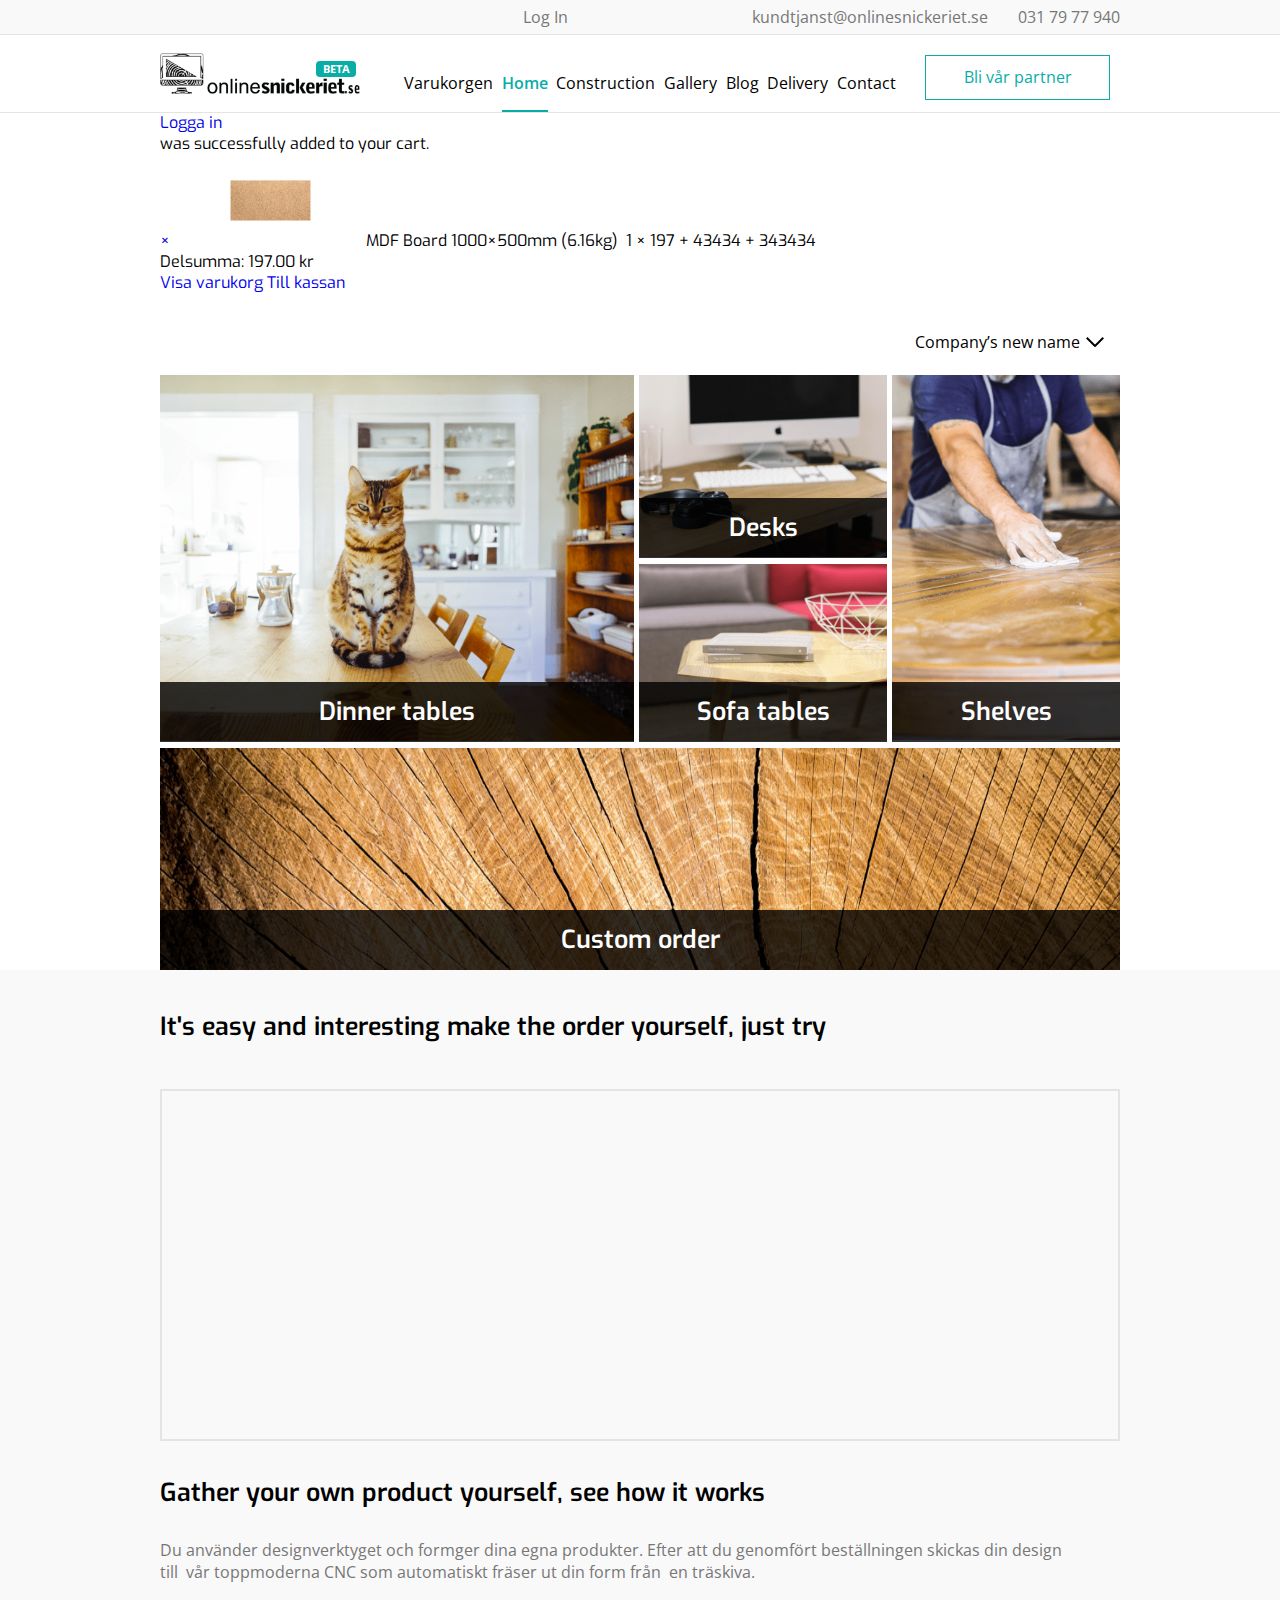
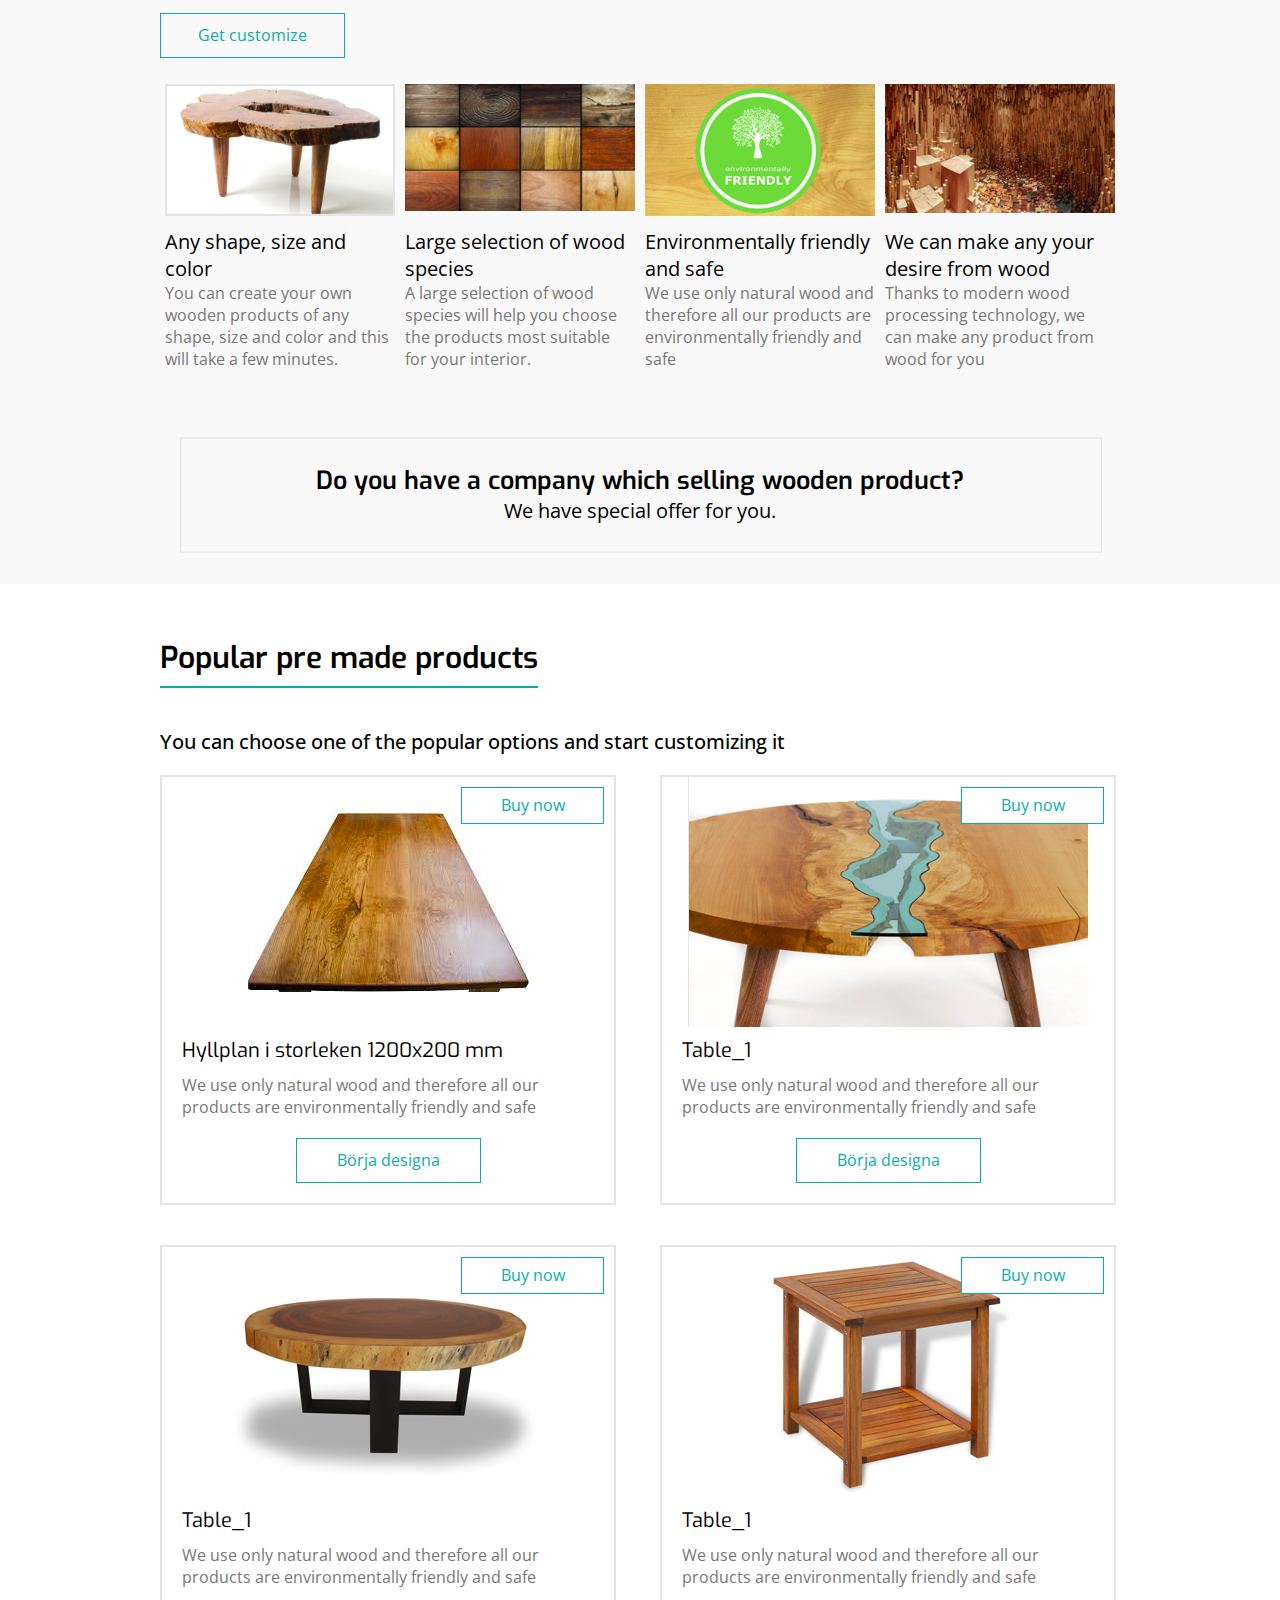
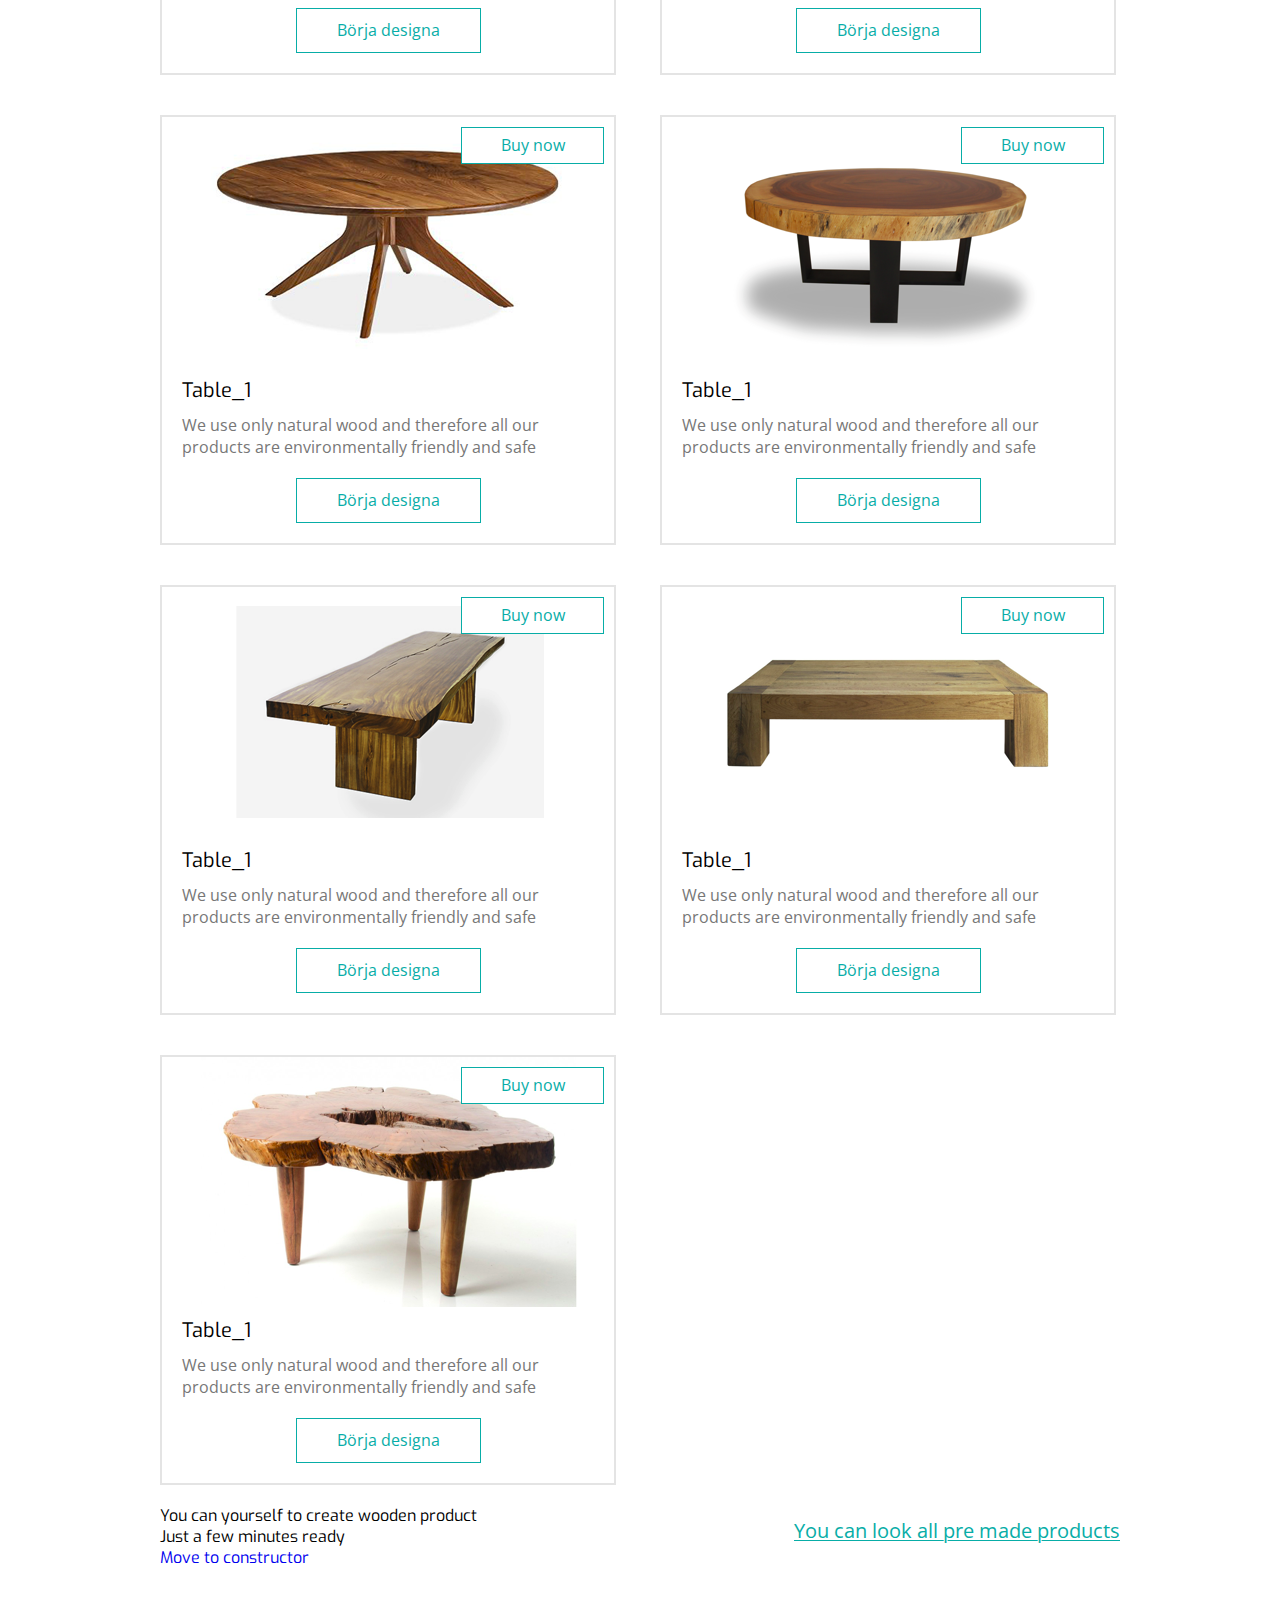
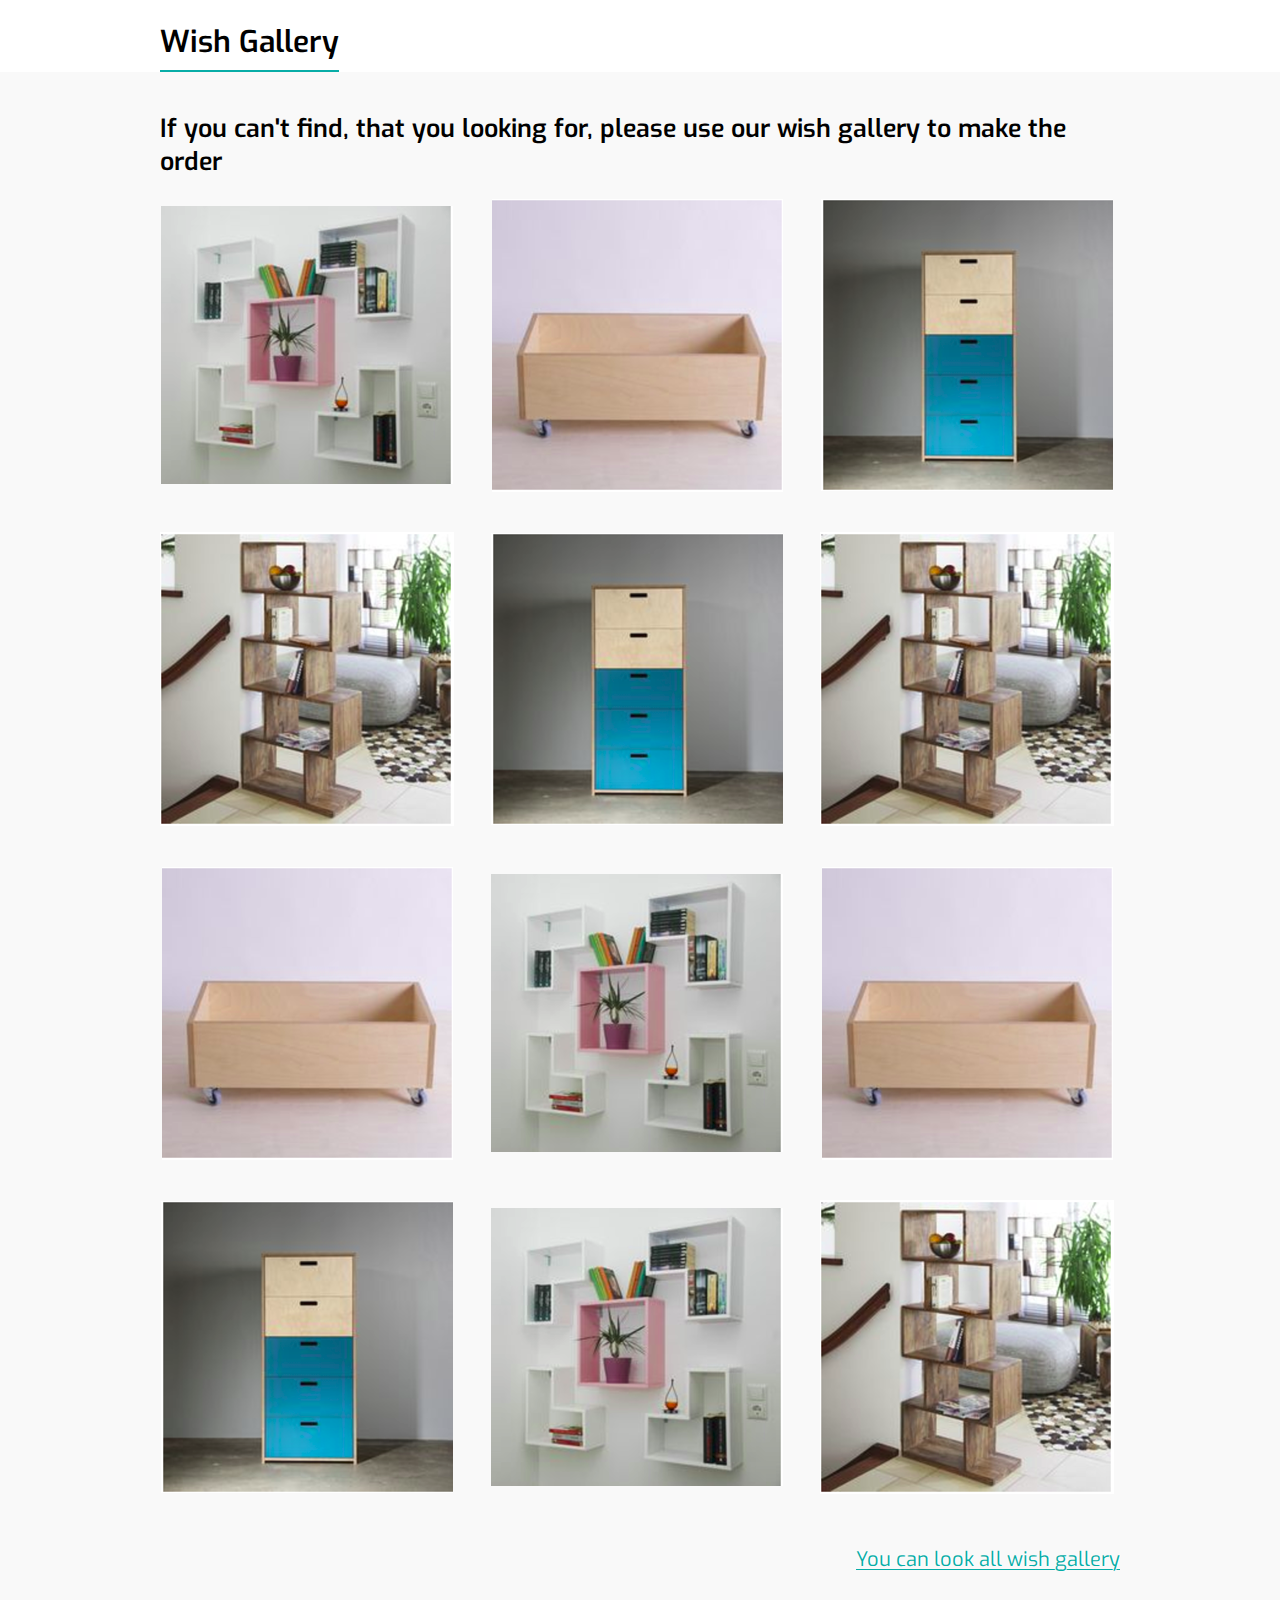
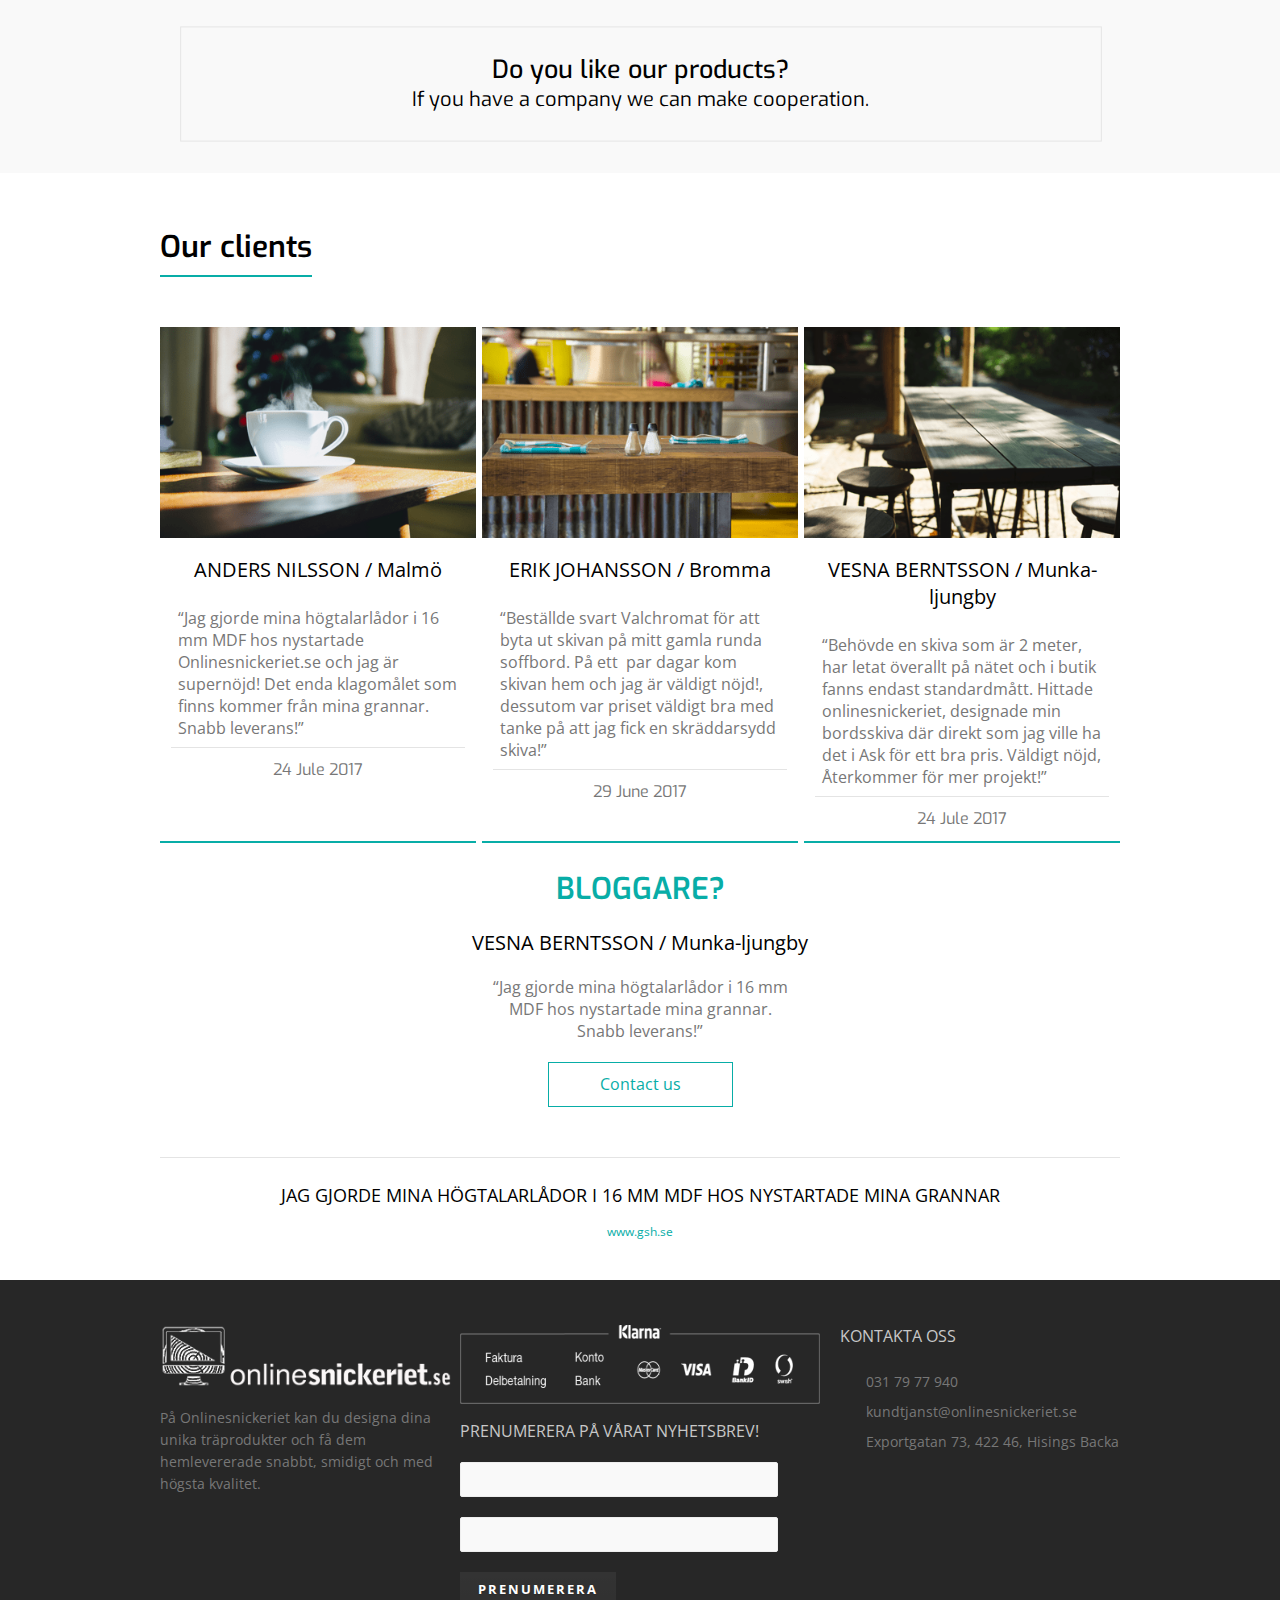
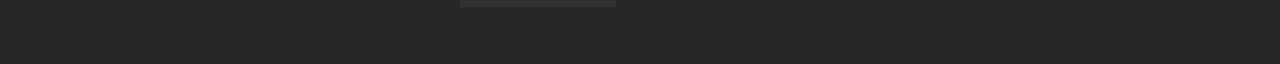
<file: index.html>
<!DOCTYPE html>
<html>
  <head>
    <meta charset="utf-8">
    <meta name="viewport" content="width=device-width, initial-scale=1, maximum-scale=1, user-scalable=0"/>
    <link href="https://fonts.googleapis.com/css?family=Exo:300,400,500,600,700" rel="stylesheet">
    <link href="https://fonts.googleapis.com/css?family=Open+Sans:400,600,700" rel="stylesheet">
    <link rel="stylesheet" href="css/style.css">
    <!-- <link rel="stylesheet" id="gspin-fa-icons-css" href="https://www.onlinesnickeriet.se/wp-content/plugins/gs-pinterest-portfolio/gs-pinterest-assets/assets/fa-icons/css/font-awesome.min.css?ver=1.0.0" type="text/css" media="all"> -->
    <title></title>
  </head>
  <body>
    <div id="wrapper">
      <div id="header">
        <div class="header__top">
          <div class="layout">
            <div class="top__phone">031 79 77 940</div>
            <div class="top__e-mail">kundtjanst@onlinesnickeriet.se</div>
            <ul class="top__social">
              <li><a href="#"><span class="social__icon"></span></a></li>
              <li><a href="#"><span class="social__icon"></span></a></li>
              <li><a href="#"><span class="social__icon"></span></a></li>
            </ul>
            <a href="#" class="top__log-in">Log In</a>
          </div>
        </div>
        <div class="header__bot">
          <div class="layout">
            <div class="hamburger">
              <!-- <span class="line"></span>
              <span class="line"></span>
              <span class="line"></span> -->
            </div>
            <div class="header__logo"></div>
            <ul id="nav">
              <li><a href="#" >Varukorgen</a></li>
              <li class="active"><a href="index.html">Home</a></li>
              <li><a href="construction.html">Construction</a></li>
              <li><a href="gallery.html">Gallery</a></li>
              <li><a href="about.html">Blog</a></li>
              <li><a href="orders2.html">Delivery</a></li>
              <li><a href="settings.html">Contact</a></li>
          <!--     <li class="login-link"><a href="#">Log In</a></li>
              <li class="partner-btn"><a href="#">become a partner</a></li> -->
            </ul>
            <a href="http://staging.onlinesnickeriet.se/become-a-partner/" class="header__become-partner">Bli vår partner</a>
            <a href="http://staging.onlinesnickeriet.se/cc-login/" class="login-link">Logga in</a>

            <!-- WP box plugin start -->
            <div class="header_cart style_dark">
                    <div class="cart_widget_holder">
                        <a class="cart-contents icon icon-truck2" href="#">
                            <p class="cart-wrap"><span></span></p>
                        </a>
                        <div class="cart-notification">
                            <span class="item-name"></span> was successfully added to your cart.                        </div>
                        <div class="widget woocommerce widget_shopping_cart"><h2 class="widgettitle"> </h2><div class="widget_shopping_cart_content">

                          <ul class="cart_list product_list_widget ">
    							          <li class="mini_cart_item">
                  						<a href="http://staging.onlinesnickeriet.se/varukorg/?remove_item=257c19dfb235b0ad9788ad59b1559ce4&amp;_wpnonce=4f582872c6" class="remove" title="Ta bort den här artikeln" data-product_id="23874" data-product_sku="">×</a>													<img class="custom-thumb" data-item="257c19dfb235b0ad9788ad59b1559ce4" src="[data-uri]">MDF Board 1000×500mm (6.16kg)&nbsp;
                  						<span class="quantity">1 × 197 + 43434 + 343434</span>
                            </li>
                        </ul><!-- end product list -->
                      	<p class="total"><strong>Delsumma:</strong> <span class="woocommerce-Price-amount amount">197.00&nbsp;<span class="woocommerce-Price-currencySymbol">kr</span></span></p>
                      	<p class="buttons">
                      		<a href="http://staging.onlinesnickeriet.se/varukorg/" class="button wc-forward">Visa varukorg</a>
                      		<a href="https://www.onlinesnickeriet.se/checkout/" class="button checkout wc-forward">Till kassan</a>
                      	</p>
                  </div>
                </div>
              </div>
            </div>
            <!-- WP box plugin end -->
            <!-- <a href="#" class="header__become-partner">become a partner</a> -->
            <div class="header__entered">
              <span class="entered__button">Company’s new name</span>
              <div class="entered__menu">
                <a class="link" href="#">Orders</a>
                <a class="link" href="#">Settings</a>
                <a class="link" href="#">Log Out</a>
              </div>
            </div>
          </div>
        </div>
      </div>
      <!-- main starts -->
      <div id="main">
        <div class="main__text-wrap">
          <div class="main__text__layout">
            <h2>Skraddarsydda  traprodukter  <a href="#">Online</a></h2>
            <p>Du  designar,  Vi  tillverkar</p>
          </div>
        </div>
        <div class="layout top">
          <div class="main__text__closeable">
            <p>Choose one of the popular destinations and start to design your order <span class="bold">right now</span></p>
            <p class="mobile-text">Du  designar,  Vi  tillverkar. It's easy and interesting make the order yourself, just try <a href="#">Move to constructor</a></p>
          </div>
          <div class="main__top-things">
            <div class="top-things__item big">
              <a href="#">
                <span class="shadow"></span>
                <img src="images/dinner.png" alt="#">
                <p>Dinner tables
                  <span class="child-text">Lorem ipsum dolor sit amet, consectetur adipisicing elit, sed do eiusmod tempor incididunt ut labore et dolore magna aliqua. Ut enim ad minim veniam, quis nostrud exercitation ullamco laboris nisi ut aliquip ex ea commodo consequat.</span>
                </p>
              </a>
            </div>
            <div class="top-things__item small">
              <a href="#">
                <span class="shadow"></span>
                <img src="images/desks.png" alt="#">
                <p>Desks
                  <span class="child-text">Lorem ipsum dolor sit amet, consectetur adipisicing elit, sed do eiusmod tempor incididunt ut labore et dolore magna aliqua.</span>
                </p>
              </a>
              <a href="#">
                <span class="shadow"></span>
                <img src="images/sofa-tables.png" alt="#">
                <p>Sofa tables
                  <span class="child-text">Lorem ipsum dolor sit amet, consectetur adipisicing elit, sed do eiusmod tempor incididunt ut labore et dolore magna aliqua.</span>
                </p>
              </a>
            </div>
            <div class="top-things__item medium">
              <a href="#">
                <span class="shadow"></span>
                <img src="images/shelves.png" alt="#">
                <p>Shelves
                  <span class="child-text">Lorem ipsum dolor sit amet, consectetur adipisicing elit, sed do eiusmod tempor incididunt ut labore et dolore magna aliqua.</span>
                </p>
              </a>
            </div>
          </div>
          <div class="main__custom-order">
            <a href="#">
              <span class="shadow"></span>
              <p class="custom-order__button">Custom order
                <span class="child-text">Lorem ipsum dolor sit amet, consectetur adipisicing elit, sed do eiusmod tempor incididunt ut labore et dolore magna aliqua. Ut enim ad minim veniam, quis nostrud exercitation ullamco laboris nisi ut aliquip ex ea commodo consequat.</span>
              </p>
            </a>
          </div>
          <h4 class="hidden">Service advantages</h4>
        </div>
          <div class="main__services">
            <div class="layout">
              <p class="services__title">It's easy and interesting make the order yourself, just try</p>
              <div class="services__content">
                <div class="content__left">
                  <div class="left__media">
                  </div>
                  <div class="left__text">
                    <h5>Gather your own product yourself, see how it works</h5>
                    <p>Du använder designverktyget och formger dina egna produkter. Efter att du genomfört beställningen skickas din design till  vår toppmoderna CNC som automatiskt fräser ut din form från  en träskiva.</p>
                    <a href="#">Get customize</a>
                  </div>
                </div>
                <div class="content__right">
                  <div class="right__item">
                    <div class="item__container">
                      <div class="image-holder">
                        <img src="images/sw-1.png" alt="#">
                      </div>
                      <p class="container__title">Any shape, size and color</p>
                      <p class="container__text">You can create your own wooden products of any shape, size and color and this will take a few minutes.</p>
                    </div>
                  </div>
                  <div class="right__item">
                    <div class="item__container">
                      <div class="image-holder">
                        <img src="images/sw-2.png" alt="#">
                      </div>
                      <p class="container__title">Large selection of wood species</p>
                      <p class="container__text">A large selection of wood species will help you choose the products most suitable for your interior.</p>
                    </div>
                  </div>
                  <div class="right__item">
                    <div class="item__container">
                      <div class="image-holder">
                        <img src="images/sw-3.png" alt="#">
                      </div>
                      <p class="container__title">Environmentally friendly and safe</p>
                      <p class="container__text">We use only natural wood and therefore all our products are environmentally friendly and safe</p>
                    </div>
                  </div>
                  <div class="right__item">
                    <div class="item__container">
                      <div class="image-holder">
                        <img src="images/sw-4.png" alt="#">
                      </div>
                      <p class="container__title">We can make any your  desire from wood</p>
                      <p class="container__text">Thanks to modern wood processing technology, we can make any product from wood for you</p>
                    </div>
                  </div>
                </div>
                <div class="content__bottom">
                  <div class="bg"></div>
                  <h5>Do you have a company which selling wooden product?</h5>
                  <p>We have special offer for you.</p>
                  <a href="#"></a>
                </div>
              </div>
            </div>
          </div>
          <div class="layout">
            <h4>Popular pre made products</h4>
            <div class="main__pre-made">
              <p class="pre-made__title">You can choose one of the popular options and start customizing it</p>
              <ul class="pre-made__list">
                <li>
                  <div class="image-holder">
                    <img src="images/tb-1.png" alt="#">
                  </div>
                  <p class="li__title">Hyllplan i storleken 1200x200 mm</p>
                  <p class="li__text">We use only natural wood and therefore all our products are environmentally friendly and safe</p>
                  <a href="#" class="buy-now-btn">Buy now</a>
                  <a href="#">Börja designa</a>
                  <!-- <a class="li__price" href="#">buy for 790 Kr</a> -->
                </li>
                <li>
                  <div class="image-holder">
                    <img src="images/tb-2.png" alt="#">
                  </div>
                  <p class="li__title">Table_1</p>
                  <p class="li__text">We use only natural wood and therefore all our products are environmentally friendly and safe</p>
                  <a href="#" class="buy-now-btn">Buy now</a>
                  <a href="#">Börja designa</a>
                  <!-- <a class="li__price" href="#">buy for 990 Kr</a> -->
                </li>
                <li>
                  <div class="image-holder">
                    <img src="images/tb-3.png" alt="#">
                  </div>
                  <p class="li__title">Table_1</p>
                  <p class="li__text">We use only natural wood and therefore all our products are environmentally friendly and safe</p>
                  <a href="#" class="buy-now-btn">Buy now</a>
                  <a href="#">Börja designa</a>
                  <!-- <a class="li__price" href="#">buy for 870 Kr</a> -->
                </li>
                <li>
                  <div class="image-holder">
                    <img src="images/tb-4.png" alt="#">
                  </div>
                  <p class="li__title">Table_1</p>
                  <p class="li__text">We use only natural wood and therefore all our products are environmentally friendly and safe</p>
                  <a href="#" class="buy-now-btn">Buy now</a>
                  <a href="#">Börja designa</a>
                  <!-- <a class="li__price" href="#">buy for 720 Kr</a> -->
                </li>
                <li>
                  <div class="image-holder">
                    <img src="images/tb-5.png" alt="#">
                  </div>
                  <p class="li__title">Table_1</p>
                  <p class="li__text">We use only natural wood and therefore all our products are environmentally friendly and safe</p>
                  <a href="#" class="buy-now-btn">Buy now</a>
                  <a href="#">Börja designa</a>
                  <!-- <a class="li__price" href="#">buy for 790 Kr</a> -->
                </li>
                <li>
                  <div class="image-holder">
                    <img src="images/tb-3.png" alt="#">
                  </div>
                  <p class="li__title">Table_1</p>
                  <p class="li__text">We use only natural wood and therefore all our products are environmentally friendly and safe</p>
                  <a href="#" class="buy-now-btn">Buy now</a>
                  <a href="#">Börja designa</a>
                  <!-- <a class="li__price" href="#">buy for 790 Kr</a> -->
                </li>
                <li>
                  <div class="image-holder">
                    <img src="images/tb-6.png" alt="#">
                  </div>
                  <p class="li__title">Table_1</p>
                  <p class="li__text">We use only natural wood and therefore all our products are environmentally friendly and safe</p>
                  <a href="#" class="buy-now-btn">Buy now</a>
                  <a href="#">Börja designa</a>
                  <!-- <a class="li__price" href="#">buy for 790 Kr</a> -->
                </li>
                <li>
                  <div class="image-holder">
                    <img src="images/tb-7.png" alt="#">
                  </div>
                  <p class="li__title">Table_1</p>
                  <p class="li__text">We use only natural wood and therefore all our products are environmentally friendly and safe</p>
                  <a href="#" class="buy-now-btn">Buy now</a>
                  <a href="#">Börja designa</a>
                  <!-- <a class="li__price" href="#">buy for 790 Kr</a> -->
                </li>
                <li>
                  <div class="image-holder">
                    <img src="images/tb-8.png" alt="#">
                  </div>
                  <p class="li__title">Table_1</p>
                  <p class="li__text">We use only natural wood and therefore all our products are environmentally friendly and safe</p>
                  <a href="#" class="buy-now-btn">Buy now</a>
                  <a href="#">Börja designa</a>
                  <!-- <a class="li__price" href="#">buy for 790 Kr</a> -->
                </li>
              </ul>
              <a href="#" class="pre-made__more">You can look all pre made products</a>
              <div class="mob-text">
                <p>You can yourself to create wooden product</p>
                <p>Just a few minutes ready</p>
                <a href="#">Move to constructor</a>
              </div>
            </div>
          <h4 class="mob-hidden">Wish Gallery</h4>
        </div>
          <div class="main__gallery">
            <div class="layout">
              <p class="gallery__title">If you can't find, that you looking for, please use our wish gallery to make the order</p>
              <ul>
                <li>
                  <div class="image-holder-gallery">
                    <img src="images/im-4.png" alt="#">
                  </div>
                </li>
                <li>
                  <div class="image-holder-gallery">
                    <img src="images/im-2.png" alt="#">
                  </div>
                </li>
                <li>
                  <div class="image-holder-gallery">
                    <img src="images/im-1.png" alt="#">
                  </div>
                </li>
                <li>
                  <div class="image-holder-gallery">
                    <img src="images/im-3.png" alt="#">
                  </div>
                </li>
                <li>
                  <div class="image-holder-gallery">
                    <img src="images/im-1.png" alt="#">
                  </div>
                </li>
                <li>
                  <div class="image-holder-gallery">
                    <img src="images/im-3.png" alt="#">
                  </div>
                </li>
                <li>
                  <div class="image-holder-gallery">
                    <img src="images/im-2.png" alt="#">
                  </div>
                </li>
                <li>
                  <div class="image-holder-gallery">
                    <img src="images/im-4.png" alt="#">
                  </div>
                </li>
                <li>
                  <div class="image-holder-gallery">
                    <img src="images/im-2.png" alt="#">
                  </div>
                </li>
                <li>
                  <div class="image-holder-gallery">
                    <img src="images/im-1.png" alt="#">
                  </div>
                </li>
                <li>
                  <div class="image-holder-gallery">
                    <img src="images/im-4.png" alt="#">
                  </div>
                </li>
                <li>
                  <div class="image-holder-gallery">
                    <img src="images/im-3.png" alt="#">
                  </div>
                </li>
              </ul>
              <a href="#" class="gallery__more">You can look all wish gallery</a>
              <div class="gallery__bottom">
                <div class="bg"></div>
                <h5>Do you like our products?</h5>
                <p>If you have a company we can make cooperation.</p>
                <a href="#"></a>
              </div>
            </div>
          </div>
        <div class="layout">
          <h4 class="mob-hidden">Our clients</h4>
            <div class="main__clients">
              <ul>
                <li>
                  <div class="image-holder">
                    <img src="images/cl-1.png" alt="#">
                  </div>
                  <p class="li__title">ANDERS NILSSON / Malmö</p>
                  <p class="li__text">“Jag gjorde mina högtalarlådor i 16 mm MDF hos nystartade Onlinesnickeriet.se och jag är supernöjd! Det enda klagomålet som finns kommer från mina grannar. Snabb leverans!”</p>
                  <p class="li__date">24 Jule 2017</p>
                </li>
                <li>
                  <div class="image-holder">
                    <img src="images/cl-2.png" alt="#">
                  </div>
                  <p class="li__title">ERIK JOHANSSON / Bromma</p>
                  <p class="li__text">“Beställde svart Valchromat för att byta ut skivan på mitt gamla runda soffbord. På ett  par dagar kom skivan hem och jag är väldigt nöjd!, dessutom var priset väldigt bra med tanke på att jag fick en skräddarsydd skiva!”</p>
                  <p class="li__date">29 June 2017</p>
                </li>
                <li>
                  <div class="image-holder">
                    <img src="images/cl-3.png" alt="#">
                  </div>
                  <p class="li__title">VESNA BERNTSSON / Munka-ljungby</p>
                  <p class="li__text">“Behövde en skiva som är 2 meter, har letat överallt på nätet och i butik fanns endast standardmått. Hittade onlinesnickeriet, designade min bordsskiva där direkt som jag ville ha det i Ask för ett bra pris. Väldigt nöjd, Återkommer för mer projekt!”</p>
                  <p class="li__date">24 Jule 2017</p>
                </li>
              </ul>
            </div>
            <div class="main__bottom-text">
              <h6>bloggare?</h6>
              <p class="bottom-text__title">VESNA BERNTSSON / Munka-ljungby</p>
              <p class="bottom-text__text">“Jag gjorde mina högtalarlådor i 16 mm MDF hos nystartade mina grannar. Snabb leverans!”</p>
              <a href="#" class="bottom-text__contact">Contact us</a>
              <p class="bottom-text__bottom-text">Jag gjorde mina högtalarlådor i 16 mm MDF hos nystartade mina grannar</p>
              <a href="#" class="bottom-text__site">www.gsh.se</a>
            </div>
        </div>
      </div>
      <div id="footer">
        <div class="layout">
          <div class="footer__container">
            <div class="container__item">
              <div class="logotipe"></div>
              <p class="item__text">På Onlinesnickeriet kan du designa dina unika träprodukter och få dem hemlevererade snabbt, smidigt och med högsta kvalitet.</p>
            </div>
            <div class="container__item">
              <div class="item__image"></div>
              <p class="item__text-big">PRENUMERERA PÅ VÅRAT NYHETSBREV!</p>
              <div class="widget widget_minutemailer">
                <form class="minutemailer-signup" action="https://minutemailer.com/subscribe/" method="post">
          			<p>
          				<label for="minutemailer_signup_name">
          					<span class="screen-reader-text"></span>
          					<input id="minutemailer-signup-name" class="minutemailer-signup-name" type="text" name="name" placeholder="" required="">
          				</label>
          			</p>
          			<p>
          				<label for="minutemailer_signup_email">
          					<span class="screen-reader-text"></span>
          					<input id="minutemailer-signup-email" class="minutemailer-signup-email" type="email" name="email" placeholder="" required="">
          				</label>
          			</p>
          			<p>
          				<input class="minutemailer-hide-me" style="display: none;" value="" type="text" name="hide-me">
          				<input type="submit" class="minutemailer-submit" value="PRENUMERERA">
          			</p>
          			<div class="minutemailer-submit-result" style="display: none;"></div>
          		</form>
          	</div>
            </div>
            <div class="container__item">
              <p class="item__text-big">KONTAKTA OSS</p>
              <ul>
                <li><span class="img"></span><p class="item__text">031 79 77 940</p></li>
                <li><span class="img"></span><a href="#" class="item__text">kundtjanst@onlinesnickeriet.se</a></li>
                <li><span class="img"></span><p class="item__text">Exportgatan 73, 422 46, Hisings Backa</p></li>
              </ul>
            </div>
          </div>
        </div>
      </div>
    </div>
    <script type="text/javascript" src="js/jquery-3.2.0.min.js"></script>
    <script type="text/javascript">
      $('#header').on('mouseover', '.header_cart', function(){
        $('.widget_shopping_cart').css({'display':'block'});
      });
      $('#header').on('mouseout', '.header_cart', function(){
        $('.widget_shopping_cart').css({'display':'none'});
      });
    </script>
    <script type="text/javascript" src="js/animation.js"></script>
  </body>
</html>
</file>
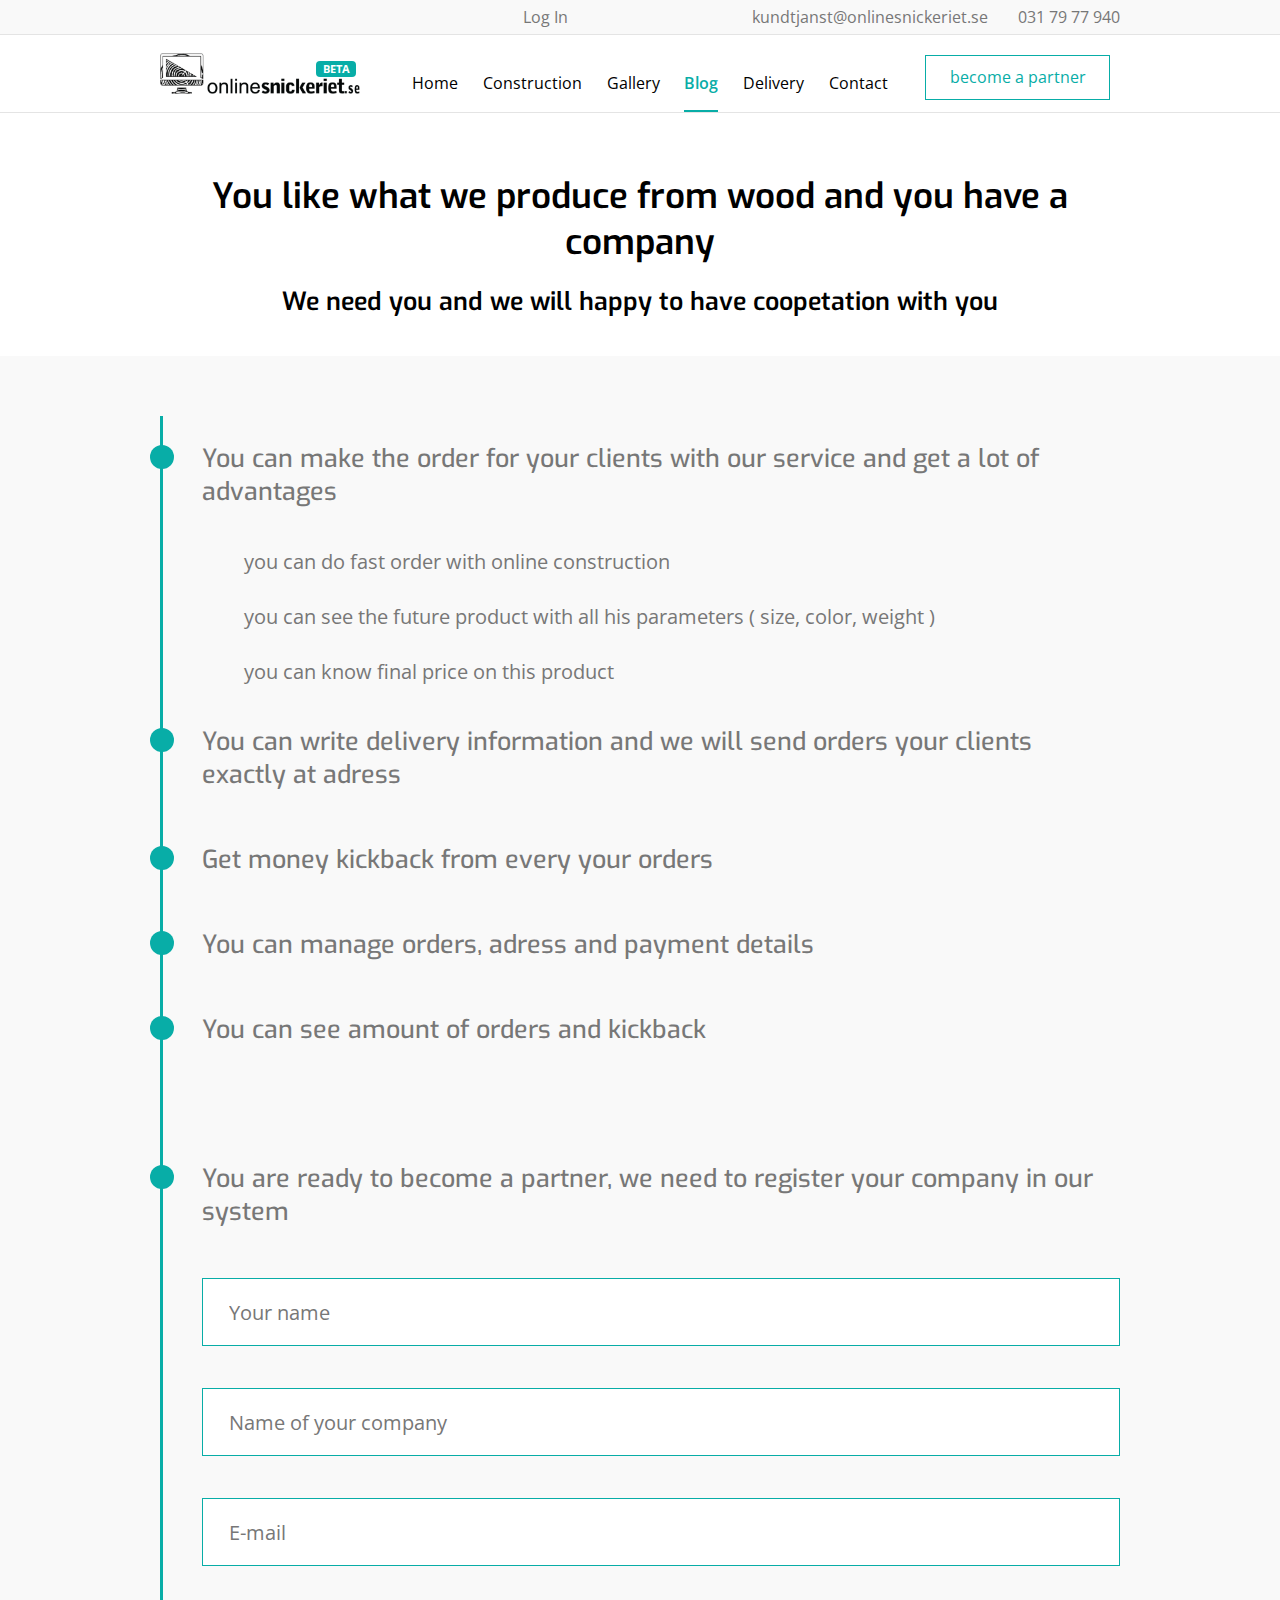
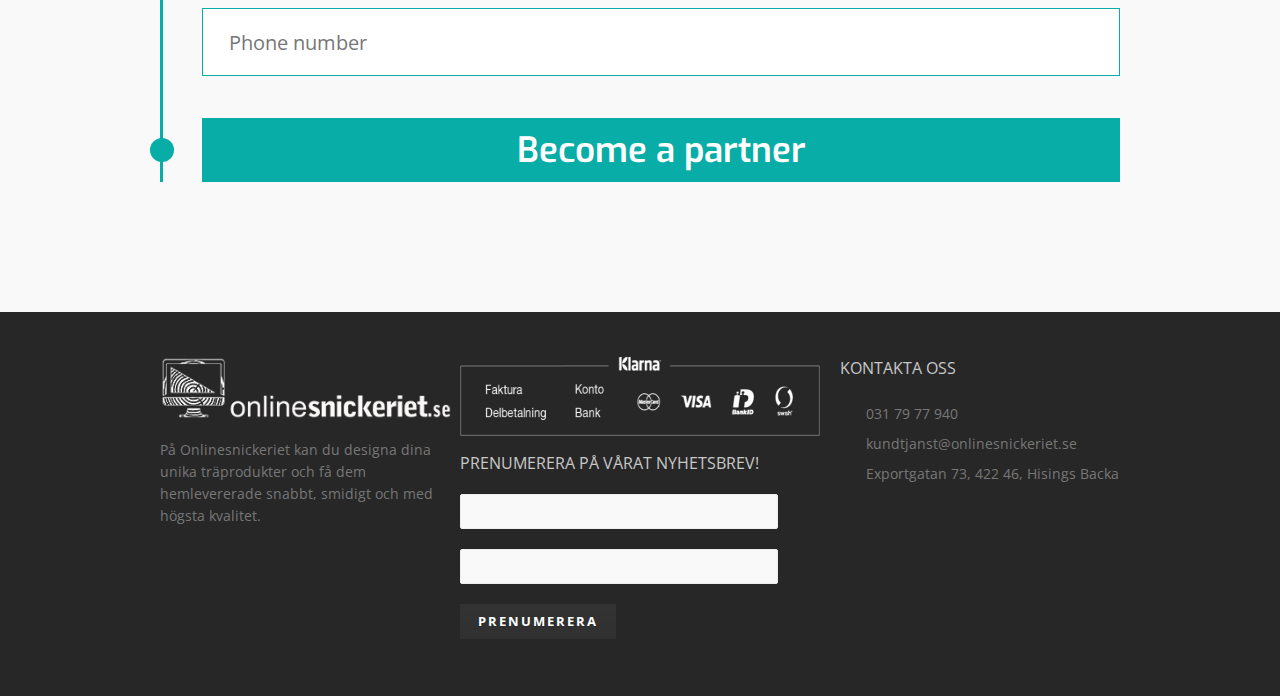
<file: about.html>
<!DOCTYPE html>
<html>
  <head>
    <meta charset="utf-8">
    <meta name="viewport" content="width=device-width, initial-scale=1, maximum-scale=1, user-scalable=0"/>
    <link href="https://fonts.googleapis.com/css?family=Exo:300,400,500,600,700" rel="stylesheet">
    <link href="https://fonts.googleapis.com/css?family=Open+Sans:400,600,700" rel="stylesheet">
    <link rel="stylesheet" href="css/style.css">
    <!-- <link rel="stylesheet" id="gspin-fa-icons-css" href="https://www.onlinesnickeriet.se/wp-content/plugins/gs-pinterest-portfolio/gs-pinterest-assets/assets/fa-icons/css/font-awesome.min.css?ver=1.0.0" type="text/css" media="all"> -->
    <title></title>
  </head>
  <body>
    <div id="wrapper">
      <div id="header">
        <div class="header__top">
          <div class="layout">
            <div class="top__phone">031 79 77 940</div>
            <div class="top__e-mail">kundtjanst@onlinesnickeriet.se</div>
            <ul class="top__social">
              <li><a href="#"><span class="social__icon"></span></a></li>
              <li><a href="#"><span class="social__icon"></span></a></li>
              <li><a href="#"><span class="social__icon"></span></a></li>
            </ul>
            <a href="#" class="top__log-in">Log In</a>
          </div>
        </div>
        <div class="header__bot">
          <div class="layout">
            <div class="header__logo"></div>
            <ul id="nav">
              <li><a href="index.html">Home</a></li>
              <li><a href="construction.html">Construction</a></li>
              <li><a href="gallery.html">Gallery</a></li>
              <li class="active"><a href="about.html">Blog</a></li>
              <li><a href="orders2.html">Delivery</a></li>
              <li><a href="settings.html">Contact</a></li>
            </ul>
            <div class="hamburger">
              <span class="line"></span>
              <span class="line"></span>
              <span class="line"></span>
            </div>
            <a href="#" class="header__become-partner">become a partner</a>
          </div>
        </div>
      </div>
      <!-- main starts -->
      <div id="main">
        <div class="layout">
          <h2 class="main__about__title">You like what we produce from wood and you have a company</h2>
          <p class="main__about__text">We need you and we will happy to have coopetation with you</p>
        </div>
        <div class="main__about__content">
          <div class="layout">
            <div class="about__wrap">
              <p>You can make the order for your clients with our service and get a lot of advantages</p>
              <ul>
                <li>you can do fast order with online construction </li>
                <li>you can see the future product with all his parameters ( size, color, weight )</li>
                <li>you can know final price on this product</li>
              </ul>
              <p>You can write delivery information and we will send orders your clients exactly at adress</p>
              <p>Get money kickback from every your orders</p>
              <p>You can manage orders, adress and payment details</p>
              <p>You can see amount of orders and kickback</p>
              <p class="padding-top-64">You are ready to become a partner, we need to register your company in our system</p>
              <div class="about__form">
                <form>
                  <input type="text" placeholder="Your name">
                  <input type="text" placeholder="Name of your company">
                  <input type="text" placeholder="E-mail">
                  <input type="text" placeholder="Phone number">
                  <span class="about__form__button">
                    <input type="submit" value="Become a partner">
                  </span>
                </form>
              </div>
            </div>
          </div>
        </div>
      </div>
      <div id="footer">
        <div class="layout">
          <div class="footer__container">
            <div class="container__item">
              <div class="logotipe"></div>
              <p class="item__text">På Onlinesnickeriet kan du designa dina unika träprodukter och få dem hemlevererade snabbt, smidigt och med högsta kvalitet.</p>
            </div>
            <div class="container__item">
              <div class="item__image"></div>
              <p class="item__text-big">PRENUMERERA PÅ VÅRAT NYHETSBREV!</p>
              <div class="widget widget_minutemailer">
                <form class="minutemailer-signup" action="https://minutemailer.com/subscribe/" method="post">
          			<p>
          				<label for="minutemailer_signup_name">
          					<span class="screen-reader-text"></span>
          					<input id="minutemailer-signup-name" class="minutemailer-signup-name" type="text" name="name" placeholder="" required="">
          				</label>
          			</p>
          			<p>
          				<label for="minutemailer_signup_email">
          					<span class="screen-reader-text"></span>
          					<input id="minutemailer-signup-email" class="minutemailer-signup-email" type="email" name="email" placeholder="" required="">
          				</label>
          			</p>
          			<p>
          				<input class="minutemailer-hide-me" style="display: none;" value="" type="text" name="hide-me">
          				<input type="submit" class="minutemailer-submit" value="PRENUMERERA">
          			</p>
          			<div class="minutemailer-submit-result" style="display: none;"></div>
          		</form>
          	</div>
            </div>
            <div class="container__item">
              <p class="item__text-big">KONTAKTA OSS</p>
              <ul>
                <li><span class="img"></span><p class="item__text">031 79 77 940</p></li>
                <li><span class="img"></span><a href="#" class="item__text">kundtjanst@onlinesnickeriet.se</a></li>
                <li><span class="img"></span><p class="item__text">Exportgatan 73, 422 46, Hisings Backa</p></li>
              </ul>
            </div>
          </div>
        </div>
      </div>
    </div>
    <script src="js/jquery-3.2.0.min.js"></script>
    <script src="js/animation.js"></script>
  </body>
</html>
</file>
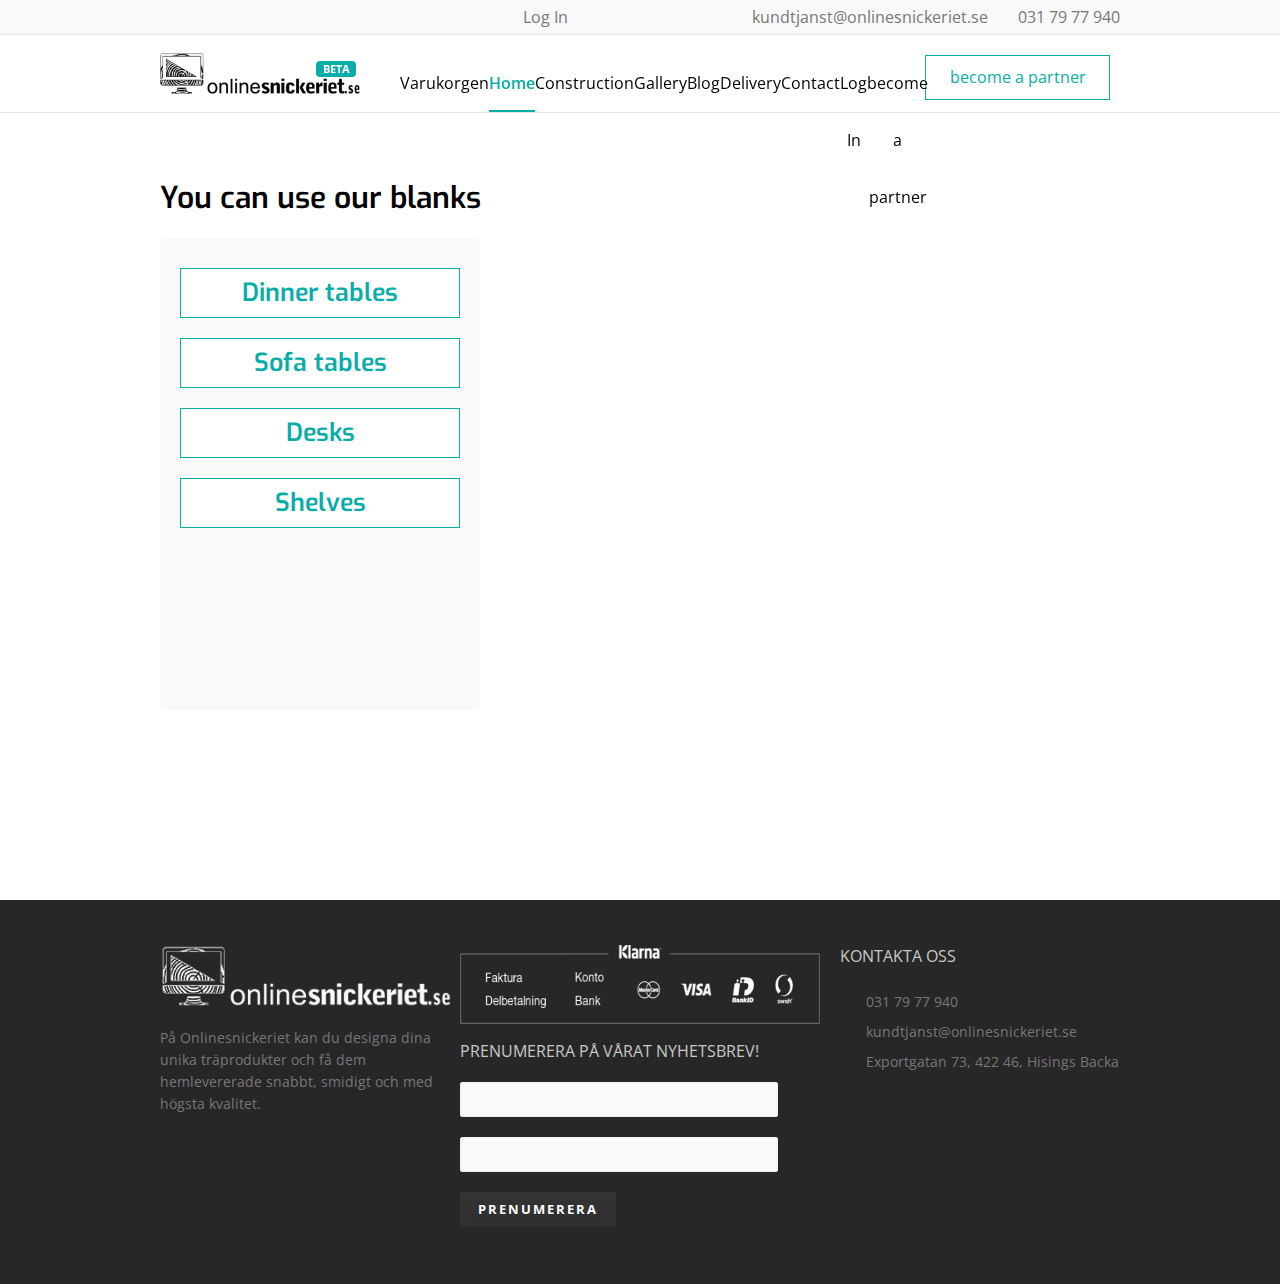
<file: construction.html>
<!DOCTYPE html>
<html>
  <head>
    <meta charset="utf-8">
    <meta name="viewport" content="width=device-width, initial-scale=1, maximum-scale=1, user-scalable=0"/>
    <link href="https://fonts.googleapis.com/css?family=Exo:300,400,500,600,700" rel="stylesheet">
    <link href="https://fonts.googleapis.com/css?family=Open+Sans:400,600,700" rel="stylesheet">
    <link rel="stylesheet" href="css/style.css">
    <!-- <link rel="stylesheet" id="gspin-fa-icons-css" href="https://www.onlinesnickeriet.se/wp-content/plugins/gs-pinterest-portfolio/gs-pinterest-assets/assets/fa-icons/css/font-awesome.min.css?ver=1.0.0" type="text/css" media="all"> -->
    <title></title>
  </head>
  <body>
    <div id="wrapper">
      <div id="header">
        <div class="header__top">
          <div class="layout">
            <div class="top__phone">031 79 77 940</div>
            <div class="top__e-mail">kundtjanst@onlinesnickeriet.se</div>
            <ul class="top__social">
              <li><a href="#"><span class="social__icon"></span></a></li>
              <li><a href="#"><span class="social__icon"></span></a></li>
              <li><a href="#"><span class="social__icon"></span></a></li>
            </ul>
            <a href="#" class="top__log-in">Log In</a>
          </div>
        </div>
        <div class="header__bot">
          <div class="layout">
            <div class="header__logo"></div>
            <ul id="nav">
              <li><a href="#" class="header__basket">Varukorgen</a></li>
              <li class="active"><a href="index.html">Home</a></li>
              <li><a href="construction.html">Construction</a></li>
              <li><a href="gallery.html">Gallery</a></li>
              <li><a href="about.html">Blog</a></li>
              <li><a href="orders2.html">Delivery</a></li>
              <li><a href="settings.html">Contact</a></li>
              <li class="login-link"><a href="#">Log In</a></li>
              <li class="partner-btn"><a href="#">become a partner</a></li>
            </ul>
            <div class="hamburger">
              <span class="line"></span>
              <span class="line"></span>
              <span class="line"></span>
            </div>
            <a href="#" class="header__become-partner">become a partner</a>
          </div>
        </div>
      </div>
      <!-- main starts -->
      <div id="main">
        <div class="layout">
          <p class="list__title">You can use our blanks</p>
          <ul id="tabs" class="construction__tabs">
            <li>
              <p class="toggle">Dinner tables</p>
              <ul class="inner">
                <li>
                  <div class="image-holder">
                    <img src="images/tb-1.png" alt="#">
                  </div>
                  <p>Sofa_1</p>
                </li>
                <li>
                  <div class="image-holder">
                    <img src="images/tb-2.png" alt="#">
                  </div>
                  <p>Sofa_2</p>
                </li>
                <li>
                  <div class="image-holder">
                    <img src="images/tb-3.png" alt="#">
                  </div>
                  <p>Sofa_3</p>
                </li>
                <li>
                  <div class="image-holder">
                    <img src="images/tb-4.png" alt="#">
                  </div>
                  <p>Sofa_4</p>
                </li>
                <li>
                  <div class="image-holder">
                    <img src="images/tb-5.png" alt="#">
                  </div>
                  <p>Sofa_5</p>
                </li>
              </ul>
            </li>
            <li>
              <p class="toggle">Sofa tables</p>
              <ul class="inner">
                <li>
                  <img src="images/tb-1.png" alt="#">
                  <p>Sofa_1</p>
                </li>
                <li>
                  <img src="images/tb-2.png" alt="#">
                  <p>Sofa_2</p>
                </li>
                <li>
                  <img src="images/tb-3.png" alt="#">
                  <p>Sofa_3</p>
                </li>
                <li>
                  <img src="images/tb-4.png" alt="#">
                  <p>Sofa_4</p>
                </li>
                <li>
                  <img src="images/tb-5.png" alt="#">
                  <p>Sofa_5</p>
                </li>
              </ul>
            </li>
            <li>
              <p class="toggle">Desks</p>
              <ul class="inner">
                <li>
                  <img src="images/tb-1.png" alt="#">
                  <p>Sofa_1</p>
                </li>
                <li>
                  <img src="images/tb-2.png" alt="#">
                  <p>Sofa_2</p>
                </li>
                <li>
                  <img src="images/tb-3.png" alt="#">
                  <p>Sofa_3</p>
                </li>
                <li>
                  <img src="images/tb-4.png" alt="#">
                  <p>Sofa_4</p>
                </li>
                <li>
                  <img src="images/tb-5.png" alt="#">
                  <p>Sofa_5</p>
                </li>
              </ul>
            </li>
            <li>
              <p class="toggle">Shelves</p>
              <ul class="inner">
                <li>
                  <img src="images/tb-1.png" alt="#">
                  <p>Sofa_1</p>
                </li>
                <li>
                  <img src="images/tb-2.png" alt="#">
                  <p>Sofa_2</p>
                </li>
                <li>
                  <img src="images/tb-3.png" alt="#">
                  <p>Sofa_3</p>
                </li>
                <li>
                  <img src="images/tb-4.png" alt="#">
                  <p>Sofa_4</p>
                </li>
                <li>
                  <img src="images/tb-5.png" alt="#">
                  <p>Sofa_5</p>
                </li>
              </ul>
            </li>
          </ul>
          <div class="main__constructor_container">
          </div>
        </div>
      </div>
      <div id="footer">
        <div class="layout">
          <div class="footer__container">
            <div class="container__item">
              <div class="logotipe"></div>
              <p class="item__text">På Onlinesnickeriet kan du designa dina unika träprodukter och få dem hemlevererade snabbt, smidigt och med högsta kvalitet.</p>
            </div>
            <div class="container__item">
              <div class="item__image"></div>
              <p class="item__text-big">PRENUMERERA PÅ VÅRAT NYHETSBREV!</p>
              <div class="widget widget_minutemailer">
                <form class="minutemailer-signup" action="https://minutemailer.com/subscribe/" method="post">
          			<p>
          				<label for="minutemailer_signup_name">
          					<span class="screen-reader-text"></span>
          					<input id="minutemailer-signup-name" class="minutemailer-signup-name" type="text" name="name" placeholder="" required="">
          				</label>
          			</p>
          			<p>
          				<label for="minutemailer_signup_email">
          					<span class="screen-reader-text"></span>
          					<input id="minutemailer-signup-email" class="minutemailer-signup-email" type="email" name="email" placeholder="" required="">
          				</label>
          			</p>
          			<p>
          				<input class="minutemailer-hide-me" style="display: none;" value="" type="text" name="hide-me">
          				<input type="submit" class="minutemailer-submit" value="PRENUMERERA">
          			</p>
          			<div class="minutemailer-submit-result" style="display: none;"></div>
          		</form>
          	</div>
            </div>
            <div class="container__item">
              <p class="item__text-big">KONTAKTA OSS</p>
              <ul>
                <li><span class="img"></span><p class="item__text">031 79 77 940</p></li>
                <li><span class="img"></span><a href="#" class="item__text">kundtjanst@onlinesnickeriet.se</a></li>
                <li><span class="img"></span><p class="item__text">Exportgatan 73, 422 46, Hisings Backa</p></li>
              </ul>
            </div>
          </div>
        </div>
      </div>
    </div>
    <script src="js/jquery-3.2.0.min.js"></script>
    <script>
    //   $('#tabs li').click(function () {
    //     var className = this.className.slice(0, 2);
    //     if(!$(this).hasClass('active')){
    //       $('.tabs__container > div').hide();
    //       $('div.' + className).slideDown(500);
    //       $('#tabs li').removeClass('active');
    //       $(this).addClass('active');
    //       return false;
    //     } else {
    //       $(this).removeClass('active');
    //       $('div.' + className).slideUp(500);
    //     }
    // });
    // $('.tabs__container').children('div').hide();
    // $('.div__list').on('click', 'li', function(){
    //   $('.div__list li').removeClass('active');
    //   $(this).addClass('active');
    // });
    </script>
    <script type="text/javascript" src="js/accordion.js"></script>
    <!-- <script src="js/animation.js"></script> -->
    <script type-'text/javascript' src='js/custom.js'></script>
  </body>
</html>
</file>
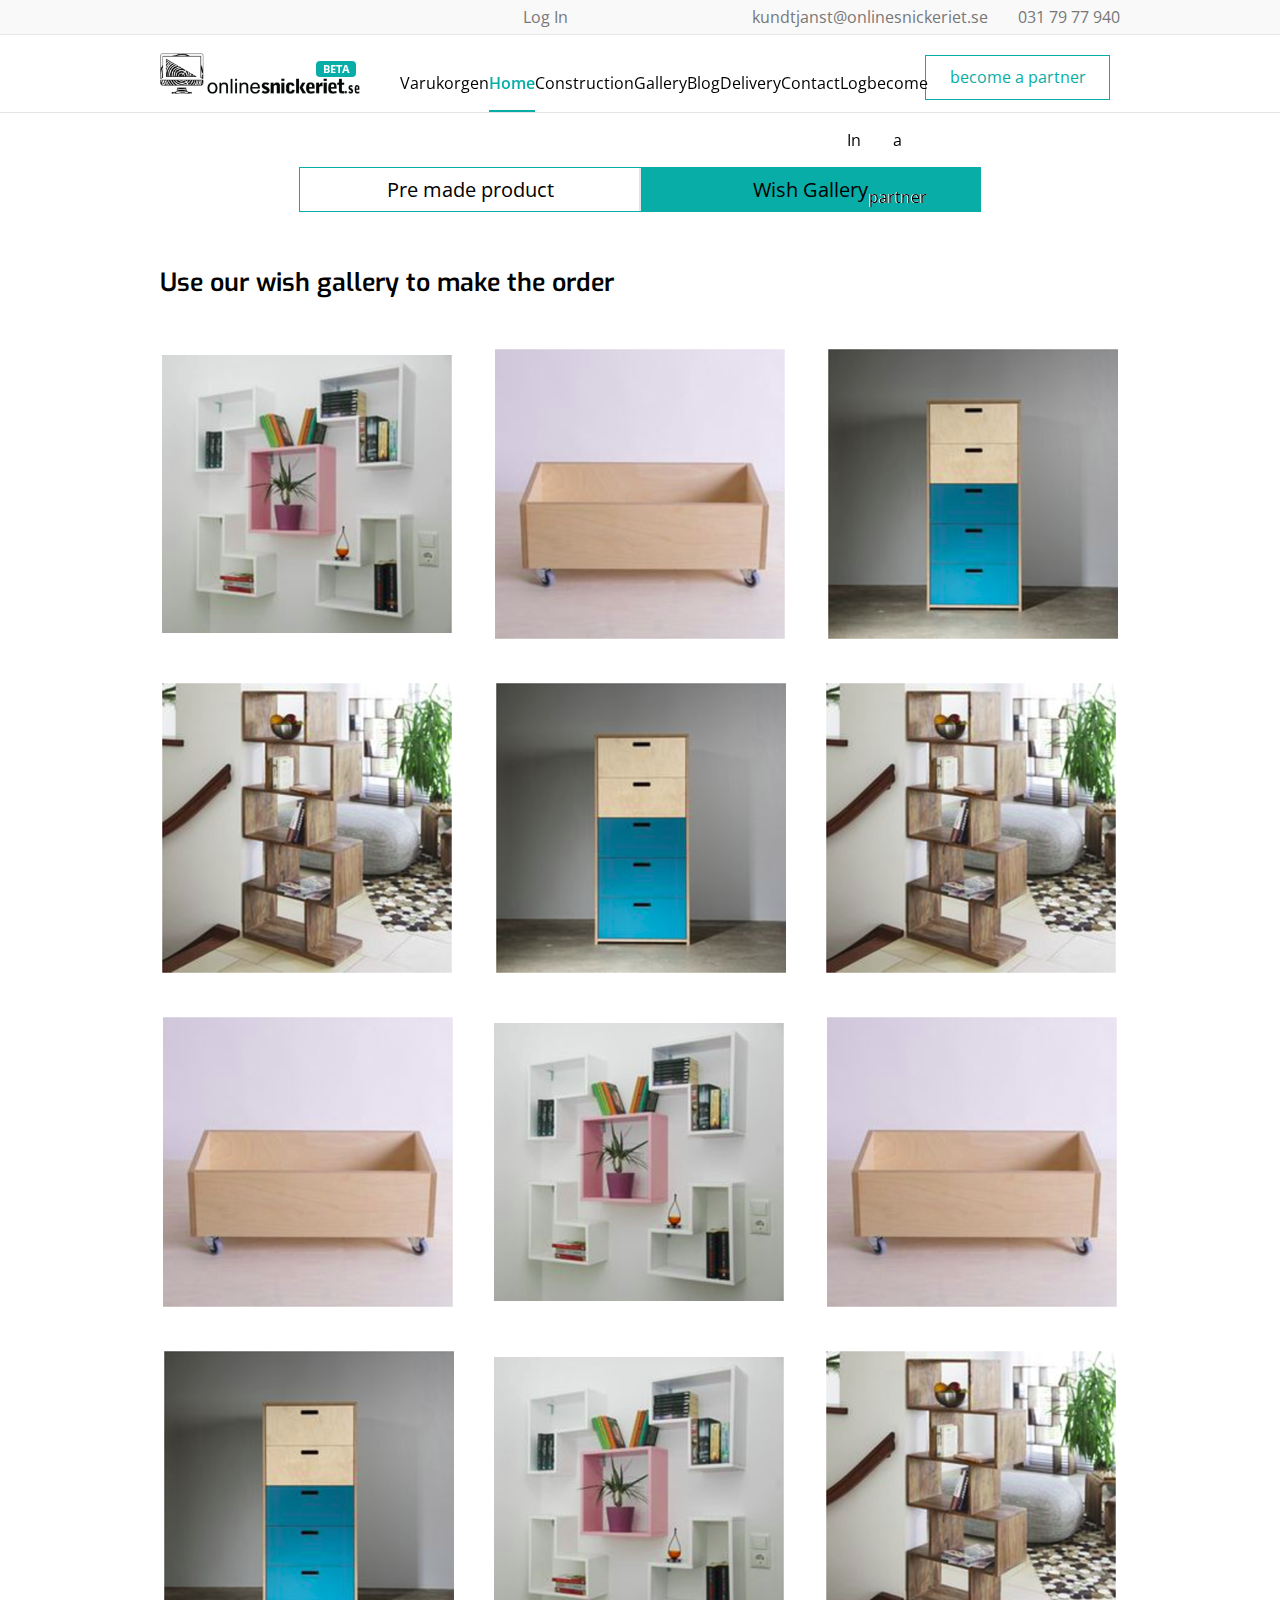
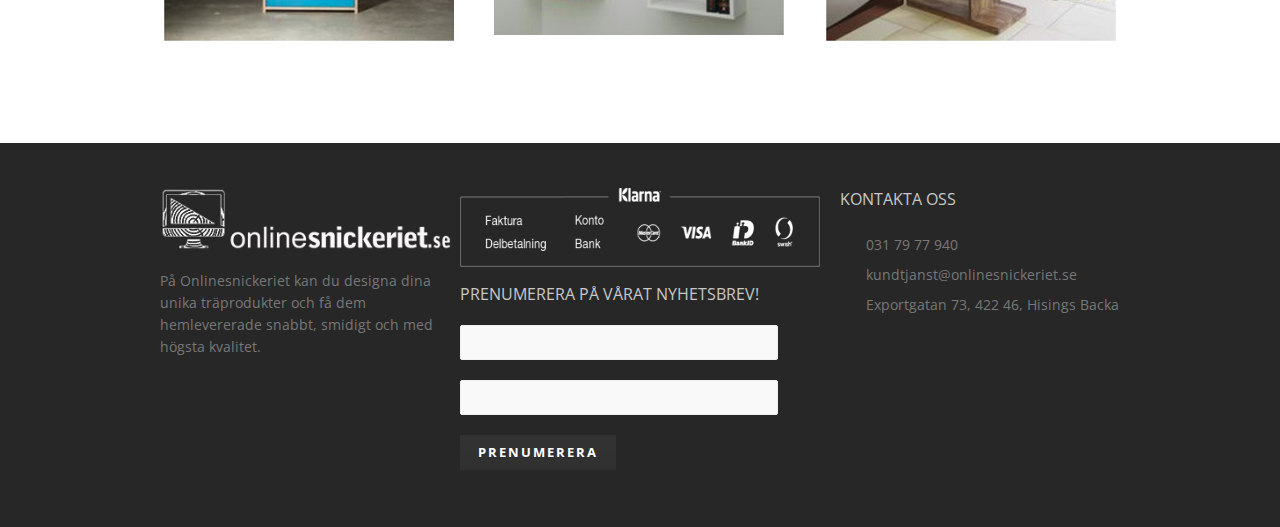
<file: gallery.html>
<!DOCTYPE html>
<html>
  <head>
    <meta charset="utf-8">
    <meta name="viewport" content="width=device-width, initial-scale=1, maximum-scale=1, user-scalable=0"/>
    <link href="https://fonts.googleapis.com/css?family=Exo:300,400,500,600,700" rel="stylesheet">
    <link href="https://fonts.googleapis.com/css?family=Open+Sans:400,600,700" rel="stylesheet">
    <link rel="stylesheet" href="css/style.css">
    <!-- <link rel="stylesheet" id="gspin-fa-icons-css" href="https://www.onlinesnickeriet.se/wp-content/plugins/gs-pinterest-portfolio/gs-pinterest-assets/assets/fa-icons/css/font-awesome.min.css?ver=1.0.0" type="text/css" media="all"> -->
    <title></title>
  </head>
  <body>
    <div id="wrapper">
      <div id="header">
        <div class="header__top">
          <div class="layout">
            <div class="top__phone">031 79 77 940</div>
            <div class="top__e-mail">kundtjanst@onlinesnickeriet.se</div>
            <ul class="top__social">
              <li><a href="#"><span class="social__icon"></span></a></li>
              <li><a href="#"><span class="social__icon"></span></a></li>
              <li><a href="#"><span class="social__icon"></span></a></li>
            </ul>
            <a href="#" class="top__log-in">Log In</a>
          </div>
        </div>
        <div class="header__bot">
          <div class="layout">
            <div class="header__logo"></div>
            <ul id="nav">
              <li><a href="#" class="header__basket">Varukorgen</a></li>
              <li class="active"><a href="index.html">Home</a></li>
              <li><a href="construction.html">Construction</a></li>
              <li><a href="gallery.html">Gallery</a></li>
              <li><a href="about.html">Blog</a></li>
              <li><a href="orders2.html">Delivery</a></li>
              <li><a href="settings.html">Contact</a></li>
              <li class="login-link"><a href="#">Log In</a></li>
              <li class="partner-btn"><a href="#">become a partner</a></li>
            </ul>
            <div class="hamburger">
              <span class="line"></span>
              <span class="line"></span>
              <span class="line"></span>
            </div>
            <a href="#" class="header__become-partner">become a partner</a>
          </div>
        </div>
      </div>
      <!-- main starts -->
      <div id="main">
        <div class="layout">
          <ul id="tabs" class="gallery__tabs">
            <li class="t1">Pre made product</li>
            <li class="t2">Wish Gallery</li>
          </ul>
          <div class="tabs__container">
            <div class="t1">
              <div class="main__pre-made">
                <p class="pre-made__title">You can choose one of the popular options and start customizing it</p>
                <ul class="pre-made__list">
                  <li>
                    <div class="image-holder">
                      <img src="images/tb-1.png" alt="#">
                    </div>
                    <p class="li__title">Table_1</p>
                    <p class="li__text">We use only natural wood and therefore all our products are environmentally friendly and safe</p>
                    <a href="#">Get customize</a>
                  </li>
                  <li>
                    <div class="image-holder">
                      <img src="images/tb-2.png" alt="#">
                    </div>
                    <p class="li__title">Table_1</p>
                    <p class="li__text">We use only natural wood and therefore all our products are environmentally friendly and safe</p>
                    <a href="#">Get customize</a>
                  </li>
                  <li>
                    <div class="image-holder">
                      <img src="images/tb-3.png" alt="#">
                    </div>
                    <p class="li__title">Table_1</p>
                    <p class="li__text">We use only natural wood and therefore all our products are environmentally friendly and safe</p>
                    <a href="#">Get customize</a>
                  </li>
                  <li>
                    <div class="image-holder">
                      <img src="images/tb-4.png" alt="#">
                    </div>
                    <p class="li__title">Table_1</p>
                    <p class="li__text">We use only natural wood and therefore all our products are environmentally friendly and safe</p>
                    <a href="#">Get customize</a>
                  </li>
                  <li>
                    <div class="image-holder">
                      <img src="images/tb-5.png" alt="#">
                    </div>
                    <p class="li__title">Table_1</p>
                    <p class="li__text">We use only natural wood and therefore all our products are environmentally friendly and safe</p>
                    <a href="#">Get customize</a>
                  </li>
                  <li>
                    <div class="image-holder">
                      <img src="images/tb-3.png" alt="#">
                    </div>
                    <p class="li__title">Table_1</p>
                    <p class="li__text">We use only natural wood and therefore all our products are environmentally friendly and safe</p>
                    <a href="#">Get customize</a>
                  </li>
                  <li>
                    <div class="image-holder">
                      <img src="images/tb-6.png" alt="#">
                    </div>
                    <p class="li__title">Table_1</p>
                    <p class="li__text">We use only natural wood and therefore all our products are environmentally friendly and safe</p>
                    <a href="#">Get customize</a>
                  </li>
                  <li>
                    <div class="image-holder">
                      <img src="images/tb-7.png" alt="#">
                    </div>
                    <p class="li__title">Table_1</p>
                    <p class="li__text">We use only natural wood and therefore all our products are environmentally friendly and safe</p>
                    <a href="#">Get customize</a>
                  </li>
                  <li>
                    <div class="image-holder">
                      <img src="images/tb-8.png" alt="#">
                    </div>
                    <p class="li__title">Table_1</p>
                    <p class="li__text">We use only natural wood and therefore all our products are environmentally friendly and safe</p>
                    <a href="#">Get customize</a>
                  </li>
                </ul>
              </div>
            </div>
            <div class="t2">
              <div class="main__gallery">
                  <p class="gallery__title">Use our wish gallery to make the order</p>
                  <ul>
                    <li>
                      <div class="image-holder-gallery">
                        <img src="images/im-4.png" alt="#">
                      </div>
                    </li>
                    <li>
                      <div class="image-holder-gallery">
                        <img src="images/im-2.png" alt="#">
                      </div>
                    </li>
                    <li>
                      <div class="image-holder-gallery">
                        <img src="images/im-1.png" alt="#">
                      </div>
                    </li>
                    <li>
                      <div class="image-holder-gallery">
                        <img src="images/im-3.png" alt="#">
                      </div>
                    </li>
                    <li>
                      <div class="image-holder-gallery">
                        <img src="images/im-1.png" alt="#">
                      </div>
                    </li>
                    <li>
                      <div class="image-holder-gallery">
                        <img src="images/im-3.png" alt="#">
                      </div>
                    </li>
                    <li>
                      <div class="image-holder-gallery">
                        <img src="images/im-2.png" alt="#">
                      </div>
                    </li>
                    <li>
                      <div class="image-holder-gallery">
                        <img src="images/im-4.png" alt="#">
                      </div>
                    </li>
                    <li>
                      <div class="image-holder-gallery">
                        <img src="images/im-2.png" alt="#">
                      </div>
                    </li>
                    <li>
                      <div class="image-holder-gallery">
                        <img src="images/im-1.png" alt="#">
                      </div>
                    </li>
                    <li>
                      <div class="image-holder-gallery">
                        <img src="images/im-4.png" alt="#">
                      </div>
                    </li>
                    <li>
                      <div class="image-holder-gallery">
                        <img src="images/im-3.png" alt="#">
                      </div>
                    </li>
                  </ul>
              </div>
            </div>
          </div>
        </div>
      </div>
      <div id="footer">
        <div class="layout">
          <div class="footer__container">
            <div class="container__item">
              <div class="logotipe"></div>
              <p class="item__text">På Onlinesnickeriet kan du designa dina unika träprodukter och få dem hemlevererade snabbt, smidigt och med högsta kvalitet.</p>
            </div>
            <div class="container__item">
              <div class="item__image"></div>
              <p class="item__text-big">PRENUMERERA PÅ VÅRAT NYHETSBREV!</p>
              <div class="widget widget_minutemailer">
                <form class="minutemailer-signup" action="https://minutemailer.com/subscribe/" method="post">
          			<p>
          				<label for="minutemailer_signup_name">
          					<span class="screen-reader-text"></span>
          					<input id="minutemailer-signup-name" class="minutemailer-signup-name" type="text" name="name" placeholder="" required="">
          				</label>
          			</p>
          			<p>
          				<label for="minutemailer_signup_email">
          					<span class="screen-reader-text"></span>
          					<input id="minutemailer-signup-email" class="minutemailer-signup-email" type="email" name="email" placeholder="" required="">
          				</label>
          			</p>
          			<p>
          				<input class="minutemailer-hide-me" style="display: none;" value="" type="text" name="hide-me">
          				<input type="submit" class="minutemailer-submit" value="PRENUMERERA">
          			</p>
          			<div class="minutemailer-submit-result" style="display: none;"></div>
          		</form>
          	</div>
            </div>
            <div class="container__item">
              <p class="item__text-big">KONTAKTA OSS</p>
              <ul>
                <li><span class="img"></span><p class="item__text">031 79 77 940</p></li>
                <li><span class="img"></span><a href="#" class="item__text">kundtjanst@onlinesnickeriet.se</a></li>
                <li><span class="img"></span><p class="item__text">Exportgatan 73, 422 46, Hisings Backa</p></li>
              </ul>
            </div>
          </div>
        </div>
      </div>
    </div>
    <script src="js/jquery-3.2.0.min.js"></script>
    <script>
    $('#tabs li').click(function () {
      var className = this.className.slice(0, 2);
      if(!$(this).hasClass('active')){
        $('.tabs__container > div').hide();
        $('div.' + className).fadeIn(500);
        $('#tabs li').removeClass('active');
        $(this).addClass('active');
        return false;
      } else {
        // $(this).removeClass('active');
        // $('div.' + className).slideUp(500);
      }
    });
    $('#tabs li:last-child').click();
    //
    let list = $('.main__gallery ul');
    let arr = $('.main__gallery ul li');
    $('.main__gallery').on('click', 'li', function(){
      let imageClone = $(this).find('img').clone();
      let div = '<div class="inside">';
      $('.main__gallery li').removeClass('selected');
      $('.main__gallery li').find('.inside').remove();
      if (!$(this).hasClass('selected')){
        div +='<p class="title">Your wishes</p>'+
        '<div class="image-holder"></div>'+
        '<form>'+
        '<input type="text" class="name" placeholder="Your name">'+
        '<input type="text" class="email" placeholder="Your e-mail">'+
        '<textarea placeholder="Discription"></textarea>'+
        '<label>'+
        '<input type="file">'+
        '<div class="file">'+
        '<span class="icon"></span>'+
        '<span class="p-text">Your can add your attachment</span>'+
        '</div>'+
        '</label>'+
        '<button>Send</button>'+
        '</form>'+
        '<span class="close"></span>';
        div += '</div>';
        $(this).addClass('selected');
        $(this).append(div);
        $(this).children('.inside').children('.image-holder').append(imageClone);
        let selected = $('.main__gallery ul li.selected');
        for (var i = 0; i < arr.length; i++){
          if(arr[i] === selected[0]){
            let num = i;
              math(num);
          }
        }
      }
    });
    $('.main__gallery ul').on('click', '.close', function(){
      $(this).closest('.selected').removeClass('selected');
      $(this).parent().remove();
    });
    function math(num){
      var div = $('.main__gallery ul li.selected .inside');
      if ( window.innerWidth >= 1440 ) {
        switch (num) {
          case 0:
          div.addClass('first');
            break;
          case 1:
          div.addClass('second');
            break;
          case 2:
          div.addClass('third');
            break;
          case 3:
          div.addClass('fourth');
            break;
          default:
          num -= 4;
          return math(num);
        }
      } else if ( window.innerWidth < 1440 && window.innerWidth >= 1024 ) {
        switch (num) {
          case 0:
          div.addClass('first');
            break;
          case 1:
          div.addClass('second');
            break;
          case 2:
          div.addClass('third');
            break;
          default:
          num -= 3;
          return math(num);
        }
      } else if ( window.innerWidth < 1024 && window.innerWidth >= 768 ) {
        switch (num) {
          case 0:
          div.addClass('first');
            break;
          case 1:
          div.addClass('second');
            break;
          default:
          num -= 2;
          return math(num);
        }
      }
    }
    </script>
    <script src="js/animation.js"></script>
  </body>
</html>
</file>
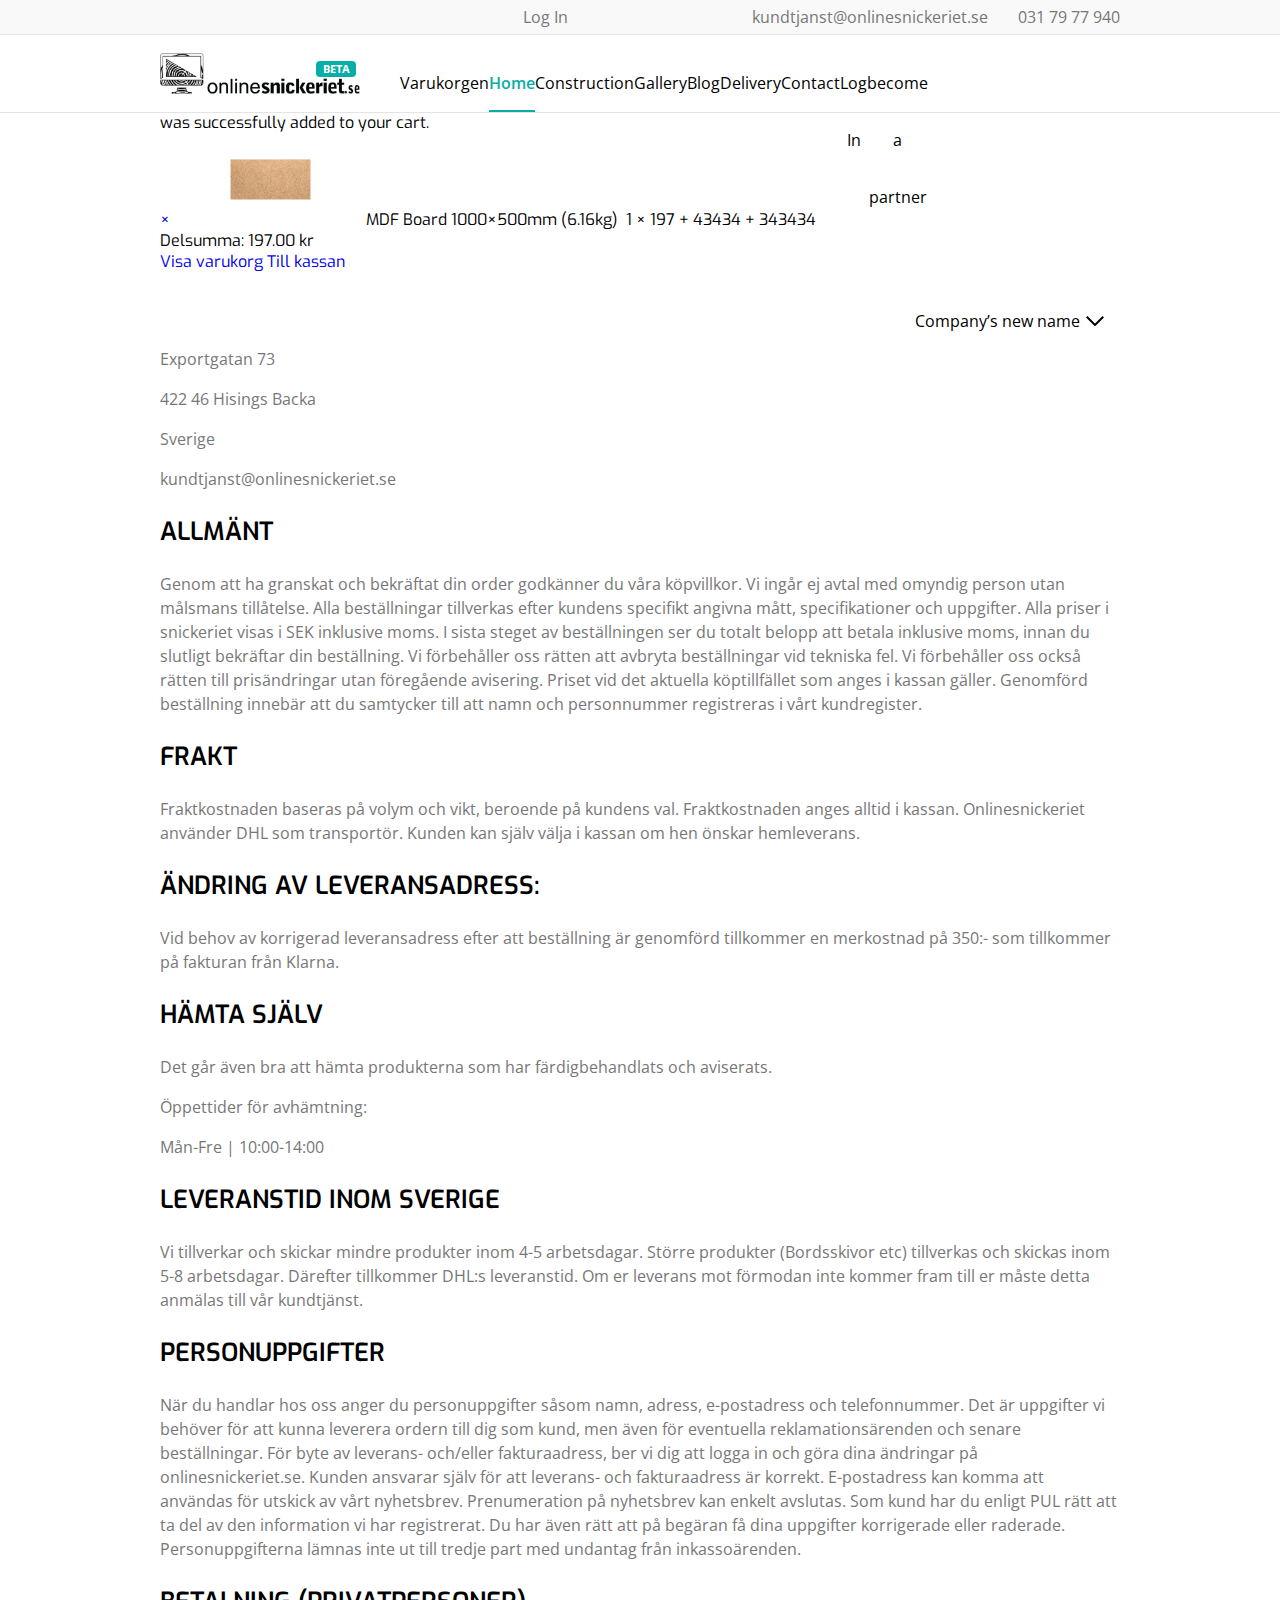
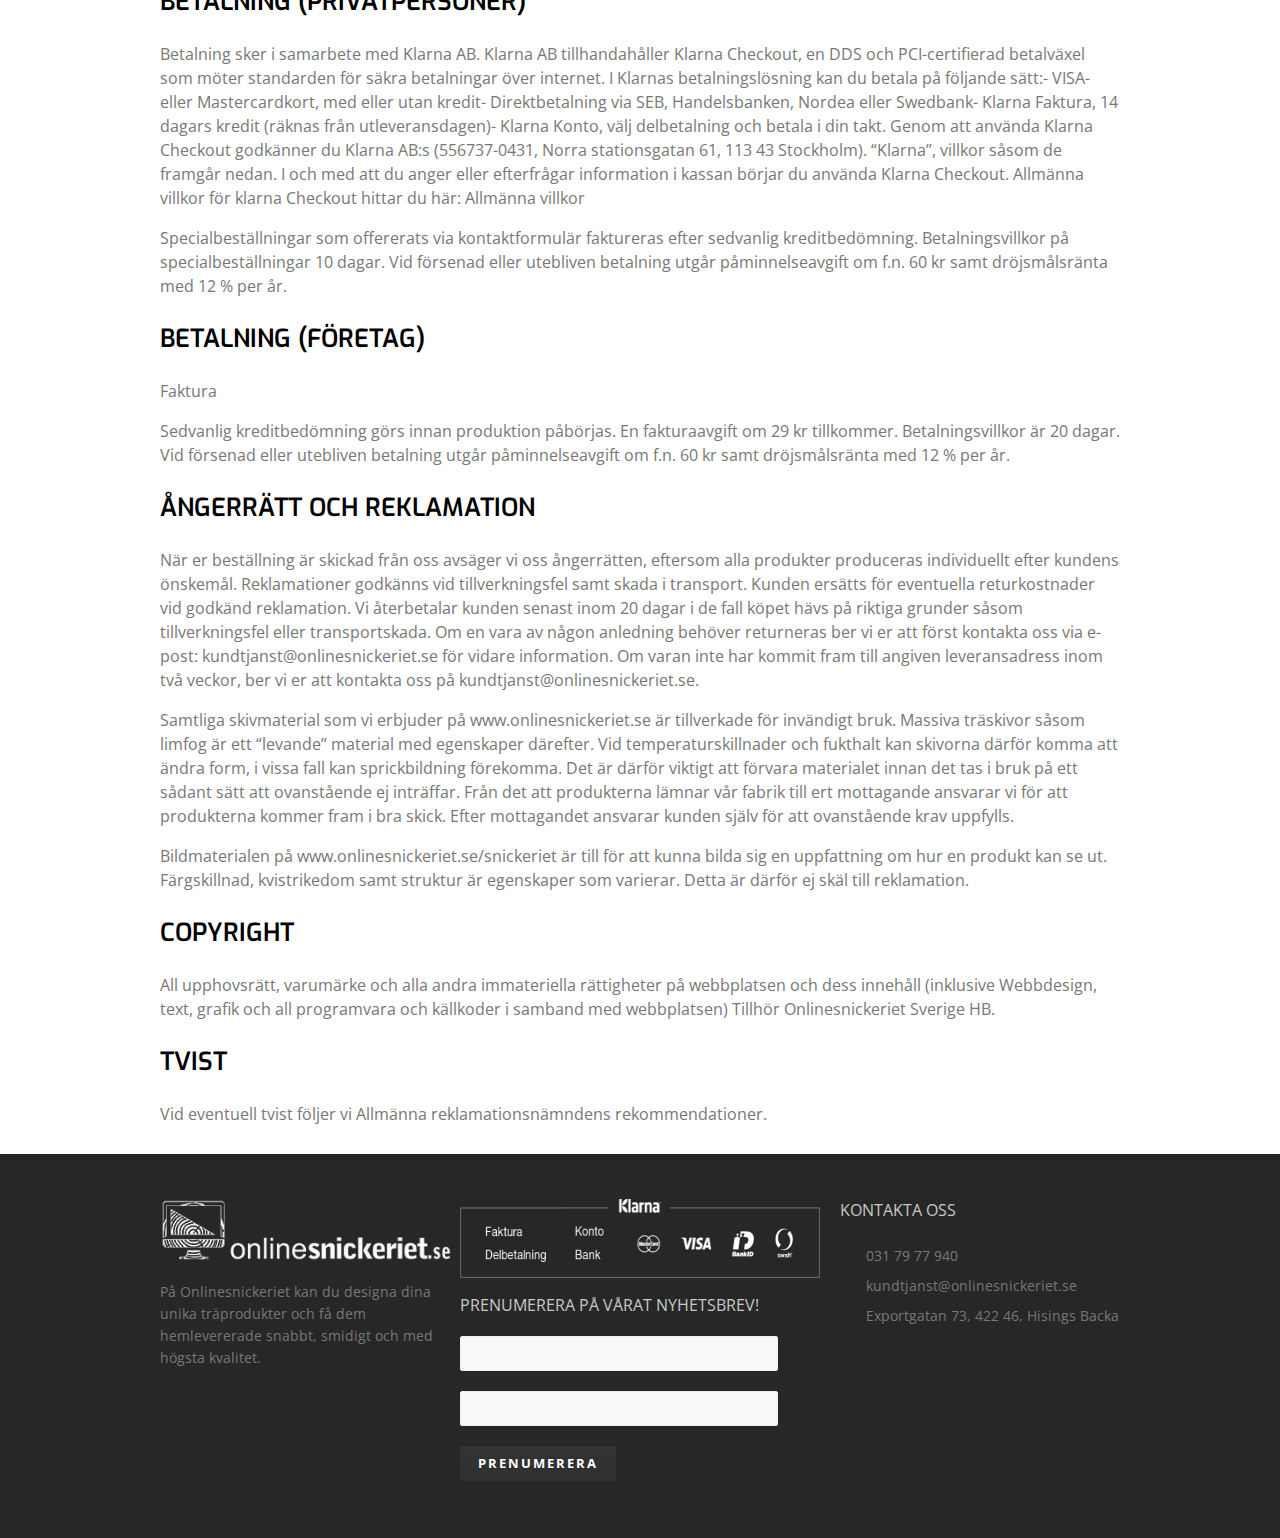
<file: KÖPVILLKOR.html>
<!DOCTYPE html>
<html>
  <head>
    <meta charset="utf-8">
    <meta name="viewport" content="width=device-width, initial-scale=1, maximum-scale=1, user-scalable=0"/>
    <link href="https://fonts.googleapis.com/css?family=Exo:300,400,500,600,700" rel="stylesheet">
    <link href="https://fonts.googleapis.com/css?family=Open+Sans:400,600,700" rel="stylesheet">
    <link rel="stylesheet" href="css/style.css">
    <!-- <link rel="stylesheet" id="gspin-fa-icons-css" href="https://www.onlinesnickeriet.se/wp-content/plugins/gs-pinterest-portfolio/gs-pinterest-assets/assets/fa-icons/css/font-awesome.min.css?ver=1.0.0" type="text/css" media="all"> -->
    <title></title>
  </head>
  <body>
    <div id="wrapper">
      <div id="header">
        <div class="header__top">
          <div class="layout">
            <div class="top__phone">031 79 77 940</div>
            <div class="top__e-mail">kundtjanst@onlinesnickeriet.se</div>
            <ul class="top__social">
              <li><a href="#"><span class="social__icon"></span></a></li>
              <li><a href="#"><span class="social__icon"></span></a></li>
              <li><a href="#"><span class="social__icon"></span></a></li>
            </ul>
            <a href="#" class="top__log-in">Log In</a>
          </div>
        </div>
        <div class="header__bot">
          <div class="layout">
            <div class="hamburger">
              <span class="line"></span>
              <span class="line"></span>
              <span class="line"></span>
            </div>
            <div class="header__logo"></div>
            <ul id="nav">
              <li><a href="#" class="header__basket">Varukorgen</a></li>
              <li class="active"><a href="index.html">Home</a></li>
              <li><a href="construction.html">Construction</a></li>
              <li><a href="gallery.html">Gallery</a></li>
              <li><a href="about.html">Blog</a></li>
              <li><a href="orders2.html">Delivery</a></li>
              <li><a href="settings.html">Contact</a></li>
              <li class="login-link"><a href="#">Log In</a></li>
              <li class="partner-btn"><a href="#">become a partner</a></li>
            </ul>
            <!-- WP box plugin start -->
            <div class="header_cart style_dark">
                    <div class="cart_widget_holder">
                        <a class="cart-contents icon icon-truck2" href="#">
                            <p class="cart-wrap"><span></span></p>
                        </a>
                        <div class="cart-notification">
                            <span class="item-name"></span> was successfully added to your cart.                        </div>
                        <div class="widget woocommerce widget_shopping_cart"><h2 class="widgettitle"> </h2><div class="widget_shopping_cart_content">

                          <ul class="cart_list product_list_widget ">
    							          <li class="mini_cart_item">
                  						<a href="http://staging.onlinesnickeriet.se/varukorg/?remove_item=257c19dfb235b0ad9788ad59b1559ce4&amp;_wpnonce=4f582872c6" class="remove" title="Ta bort den här artikeln" data-product_id="23874" data-product_sku="">×</a>													<img class="custom-thumb" data-item="257c19dfb235b0ad9788ad59b1559ce4" src="[data-uri]">MDF Board 1000×500mm (6.16kg)&nbsp;
                  						<span class="quantity">1 × 197 + 43434 + 343434</span>
                            </li>
                        </ul><!-- end product list -->
                      	<p class="total"><strong>Delsumma:</strong> <span class="woocommerce-Price-amount amount">197.00&nbsp;<span class="woocommerce-Price-currencySymbol">kr</span></span></p>
                      	<p class="buttons">
                      		<a href="http://staging.onlinesnickeriet.se/varukorg/" class="button wc-forward">Visa varukorg</a>
                      		<a href="https://www.onlinesnickeriet.se/checkout/" class="button checkout wc-forward">Till kassan</a>
                      	</p>
                  </div>
                </div>
              </div>
            </div>
            <!-- WP box plugin end -->
            <!-- <a href="#" class="header__become-partner">become a partner</a> -->
            <div class="header__entered">
              <span class="entered__button">Company’s new name</span>
              <div class="entered__menu">
                <a class="link" href="#">Orders</a>
                <a class="link" href="#">Settings</a>
                <a class="link" href="#">Log Out</a>
              </div>
            </div>
          </div>
        </div>
      </div>
      <!-- main starts -->
      <div id="main">
        <div class="layout">
          <div class="kopvillkor">
            <h2>KÖPVILLKOR</h2>
            <p>Kundens avtalspartner (Onlinesnickeriet.se)</p>
            <p>onlinesnickeriet.se, som ägs av Onlinesnickeriet Sverige Handelsbolag</p>
            <p>Org.nummer: 969781-6784</p>
            <p>Exportgatan 73</p>
            <p>422 46 Hisings Backa</p>
            <p>Sverige</p>
            <p class="email">kundtjanst@onlinesnickeriet.se</p>
            <h3>ALLMÄNT</h3>
            <p>Genom att ha granskat och bekräftat din order godkänner du våra köpvillkor. Vi ingår ej avtal med omyndig person utan målsmans tillåtelse. Alla beställningar tillverkas efter kundens specifikt angivna mått, specifikationer och uppgifter. Alla priser i snickeriet visas i SEK inklusive moms. I sista steget av beställningen ser du totalt belopp att betala inklusive moms, innan du slutligt bekräftar din beställning. Vi förbehåller oss rätten att avbryta beställningar vid tekniska fel. Vi förbehåller oss också rätten till prisändringar utan föregående avisering. Priset vid det aktuella köptillfället som anges i kassan gäller. Genomförd beställning innebär att du samtycker till att namn och personnummer registreras i vårt kundregister.</p>
            <h3>FRAKT</h3>
            <p>Fraktkostnaden baseras på volym och vikt, beroende på kundens val. Fraktkostnaden anges alltid i kassan. Onlinesnickeriet använder DHL som transportör. Kunden kan själv välja i kassan om hen önskar hemleverans.</p>
            <h3>ÄNDRING AV LEVERANSADRESS:</h3>
            <p>Vid behov av korrigerad leveransadress efter att beställning är genomförd tillkommer en merkostnad på 350:- som tillkommer på fakturan från Klarna.</p>
            <h3>HÄMTA SJÄLV</h3>
            <p>Det går även bra att hämta produkterna som har färdigbehandlats och aviserats.</p>
            <p>Öppettider för avhämtning:</p>
            <p>Mån-Fre | 10:00-14:00</p>
            <h3>LEVERANSTID INOM SVERIGE</h3>
            <p>Vi tillverkar och skickar mindre produkter inom 4-5 arbetsdagar. Större produkter (Bordsskivor etc) tillverkas och skickas inom 5-8 arbetsdagar. Därefter tillkommer DHL:s leveranstid. Om er leverans mot förmodan inte kommer fram till er måste detta anmälas till vår kundtjänst.</p>
            <h3>PERSONUPPGIFTER</h3>
            <p>När du handlar hos oss anger du personuppgifter såsom namn, adress, e-postadress och telefonnummer. Det är uppgifter vi behöver för att kunna leverera ordern till dig som kund, men även för eventuella reklamationsärenden och senare beställningar. För byte av leverans- och/eller fakturaadress, ber vi dig att logga in och göra dina ändringar på onlinesnickeriet.se. Kunden ansvarar själv för att leverans- och fakturaadress är korrekt. E-postadress kan komma att användas för utskick av vårt nyhetsbrev. Prenumeration på nyhetsbrev kan enkelt avslutas. Som kund har du enligt PUL rätt att ta del av den information vi har registrerat. Du har även rätt att på begäran få dina uppgifter korrigerade eller raderade. Personuppgifterna lämnas inte ut till tredje part med undantag från inkassoärenden.</p>
            <h3>BETALNING (PRIVATPERSONER)</h3>
            <p>Betalning sker i samarbete med Klarna AB. Klarna AB tillhandahåller Klarna Checkout, en DDS och PCI-certifierad betalväxel som möter standarden för säkra betalningar över internet. I Klarnas betalningslösning kan du betala på följande sätt:- VISA- eller Mastercardkort, med eller utan kredit- Direktbetalning via SEB, Handelsbanken, Nordea eller Swedbank- Klarna Faktura, 14 dagars kredit (räknas från utleveransdagen)- Klarna Konto, välj delbetalning och betala i din takt. Genom att använda Klarna Checkout godkänner du Klarna AB:s (556737-0431, Norra stationsgatan 61, 113 43 Stockholm). “Klarna”, villkor såsom de framgår nedan. I och med att du anger eller efterfrågar information i kassan börjar du använda Klarna Checkout. Allmänna villkor för klarna Checkout hittar du här: Allmänna villkor</p>
            <p>Specialbeställningar som offererats via kontaktformulär faktureras efter sedvanlig kreditbedömning. Betalningsvillkor på specialbeställningar 10 dagar. Vid försenad eller utebliven betalning utgår påminnelseavgift om f.n. 60 kr samt dröjsmålsränta med 12 % per år.</p>
            <h3>BETALNING (FÖRETAG)</h3>
            <p>Faktura</p>
            <p>Sedvanlig kreditbedömning görs innan produktion påbörjas. En fakturaavgift om 29 kr tillkommer. Betalningsvillkor är 20 dagar. Vid försenad eller utebliven betalning utgår påminnelseavgift om f.n. 60 kr samt dröjsmålsränta med 12 % per år.</p>
            <h3>ÅNGERRÄTT OCH REKLAMATION</h3>
            <p>När er beställning är skickad från oss avsäger vi oss ångerrätten, eftersom alla produkter produceras individuellt efter kundens önskemål. Reklamationer godkänns vid tillverkningsfel samt skada i transport. Kunden ersätts för eventuella returkostnader vid godkänd reklamation. Vi återbetalar kunden senast inom 20 dagar i de fall köpet hävs på riktiga grunder såsom tillverkningsfel eller transportskada. Om en vara av någon anledning behöver returneras ber vi er att först kontakta oss via e-post: kundtjanst@onlinesnickeriet.se för vidare information. Om varan inte har kommit fram till angiven leveransadress inom två veckor, ber vi er att kontakta oss på kundtjanst@onlinesnickeriet.se.</p>
            <p>Samtliga skivmaterial som vi erbjuder på  www.onlinesnickeriet.se är tillverkade för invändigt bruk. Massiva träskivor såsom limfog är ett “levande” material med egenskaper därefter. Vid temperaturskillnader och fukthalt kan skivorna därför komma att ändra form, i vissa fall kan sprickbildning förekomma. Det är därför viktigt att förvara materialet innan det tas i bruk på ett sådant sätt att ovanstående ej inträffar. Från det att produkterna lämnar vår fabrik till ert mottagande ansvarar vi för att produkterna kommer fram i bra skick. Efter mottagandet ansvarar kunden själv för att ovanstående krav uppfylls.</p>
            <p>Bildmaterialen på www.onlinesnickeriet.se/snickeriet är till för att kunna bilda sig en uppfattning om hur en produkt kan se ut. Färgskillnad, kvistrikedom samt struktur är egenskaper som varierar. Detta är därför ej skäl till reklamation.</p>
            <h3>COPYRIGHT</h3>
            <p>All upphovsrätt, varumärke och alla andra immateriella rättigheter på webbplatsen och dess innehåll (inklusive Webbdesign, text, grafik och all programvara och källkoder i samband med webbplatsen) Tillhör Onlinesnickeriet Sverige HB.</p>
            <h3>TVIST</h3>
            <p>Vid eventuell tvist följer vi Allmänna reklamationsnämndens rekommendationer.</p>
          </div>

        </div>
      </div>
      <!-- main ends -->
      <div id="footer">
        <div class="layout">
          <div class="footer__container">
            <div class="container__item">
              <div class="logotipe"></div>
              <p class="item__text">På Onlinesnickeriet kan du designa dina unika träprodukter och få dem hemlevererade snabbt, smidigt och med högsta kvalitet.</p>
            </div>
            <div class="container__item">
              <div class="item__image"></div>
              <p class="item__text-big">PRENUMERERA PÅ VÅRAT NYHETSBREV!</p>
              <div class="widget widget_minutemailer">
                <form class="minutemailer-signup" action="https://minutemailer.com/subscribe/" method="post">
          			<p>
          				<label for="minutemailer_signup_name">
          					<span class="screen-reader-text"></span>
          					<input id="minutemailer-signup-name" class="minutemailer-signup-name" type="text" name="name" placeholder="" required="">
          				</label>
          			</p>
          			<p>
          				<label for="minutemailer_signup_email">
          					<span class="screen-reader-text"></span>
          					<input id="minutemailer-signup-email" class="minutemailer-signup-email" type="email" name="email" placeholder="" required="">
          				</label>
          			</p>
          			<p>
          				<input class="minutemailer-hide-me" style="display: none;" value="" type="text" name="hide-me">
          				<input type="submit" class="minutemailer-submit" value="PRENUMERERA">
          			</p>
          			<div class="minutemailer-submit-result" style="display: none;"></div>
          		</form>
          	</div>
            </div>
            <div class="container__item">
              <p class="item__text-big">KONTAKTA OSS</p>
              <ul>
                <li><span class="img"></span><p class="item__text">031 79 77 940</p></li>
                <li><span class="img"></span><a href="#" class="item__text">kundtjanst@onlinesnickeriet.se</a></li>
                <li><span class="img"></span><p class="item__text">Exportgatan 73, 422 46, Hisings Backa</p></li>
              </ul>
            </div>
          </div>
        </div>
      </div>
    </div>
  </body>
</html>
</file>
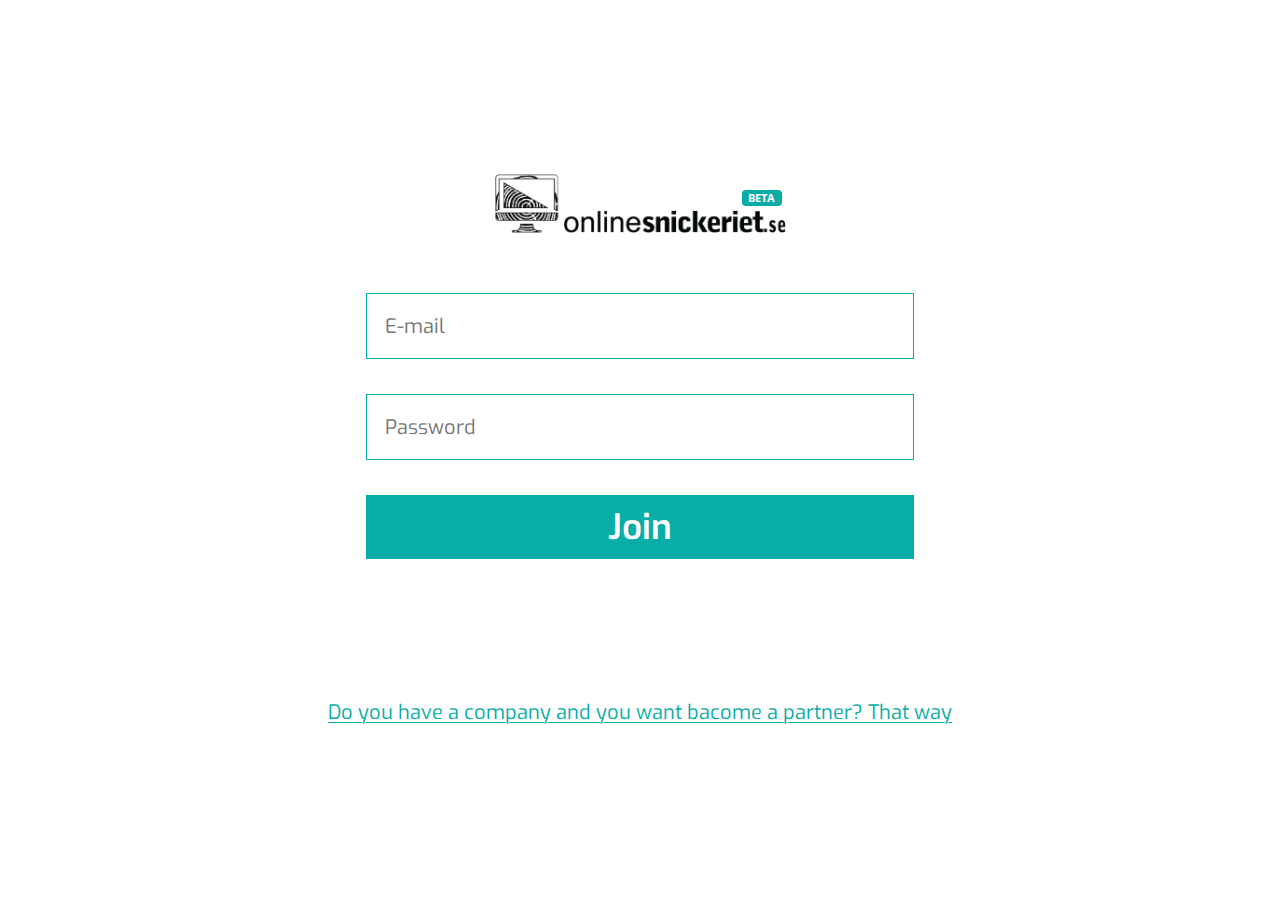
<file: LogIn.html>
<!DOCTYPE html>
<html>
  <head>
    <meta charset="utf-8">
    <meta name="viewport" content="width=device-width, initial-scale=1, maximum-scale=1, user-scalable=0"/>
    <link href="https://fonts.googleapis.com/css?family=Exo:300,400,500,600,700" rel="stylesheet">
    <link href="https://fonts.googleapis.com/css?family=Open+Sans:400,600,700" rel="stylesheet">
    <link rel="stylesheet" href="css/style.css">
    <!-- <link rel="stylesheet" id="gspin-fa-icons-css" href="https://www.onlinesnickeriet.se/wp-content/plugins/gs-pinterest-portfolio/gs-pinterest-assets/assets/fa-icons/css/font-awesome.min.css?ver=1.0.0" type="text/css" media="all"> -->
    <title></title>
  </head>
  <body>
    <div id="wrapper">
      <!-- main starts -->
        <div class="layout center">
          <div class="main__log-in">
            <div class="log-in__logo"></div>
            <form>
              <input type="text" placeholder="E-mail">
              <input type="text" placeholder="Password">
              <input type="submit" value="Join">
            </form>
            <div class="log-in__block-for-link">
              <a href="#"><span class="link__text">Do you have a company and you want bacome a partner?  That way</span></a>
            </div>
          </div>
        </div>
    </div>
    <script src="js/jquery-3.2.0.min.js"></script>
  </body>
</html>
</file>
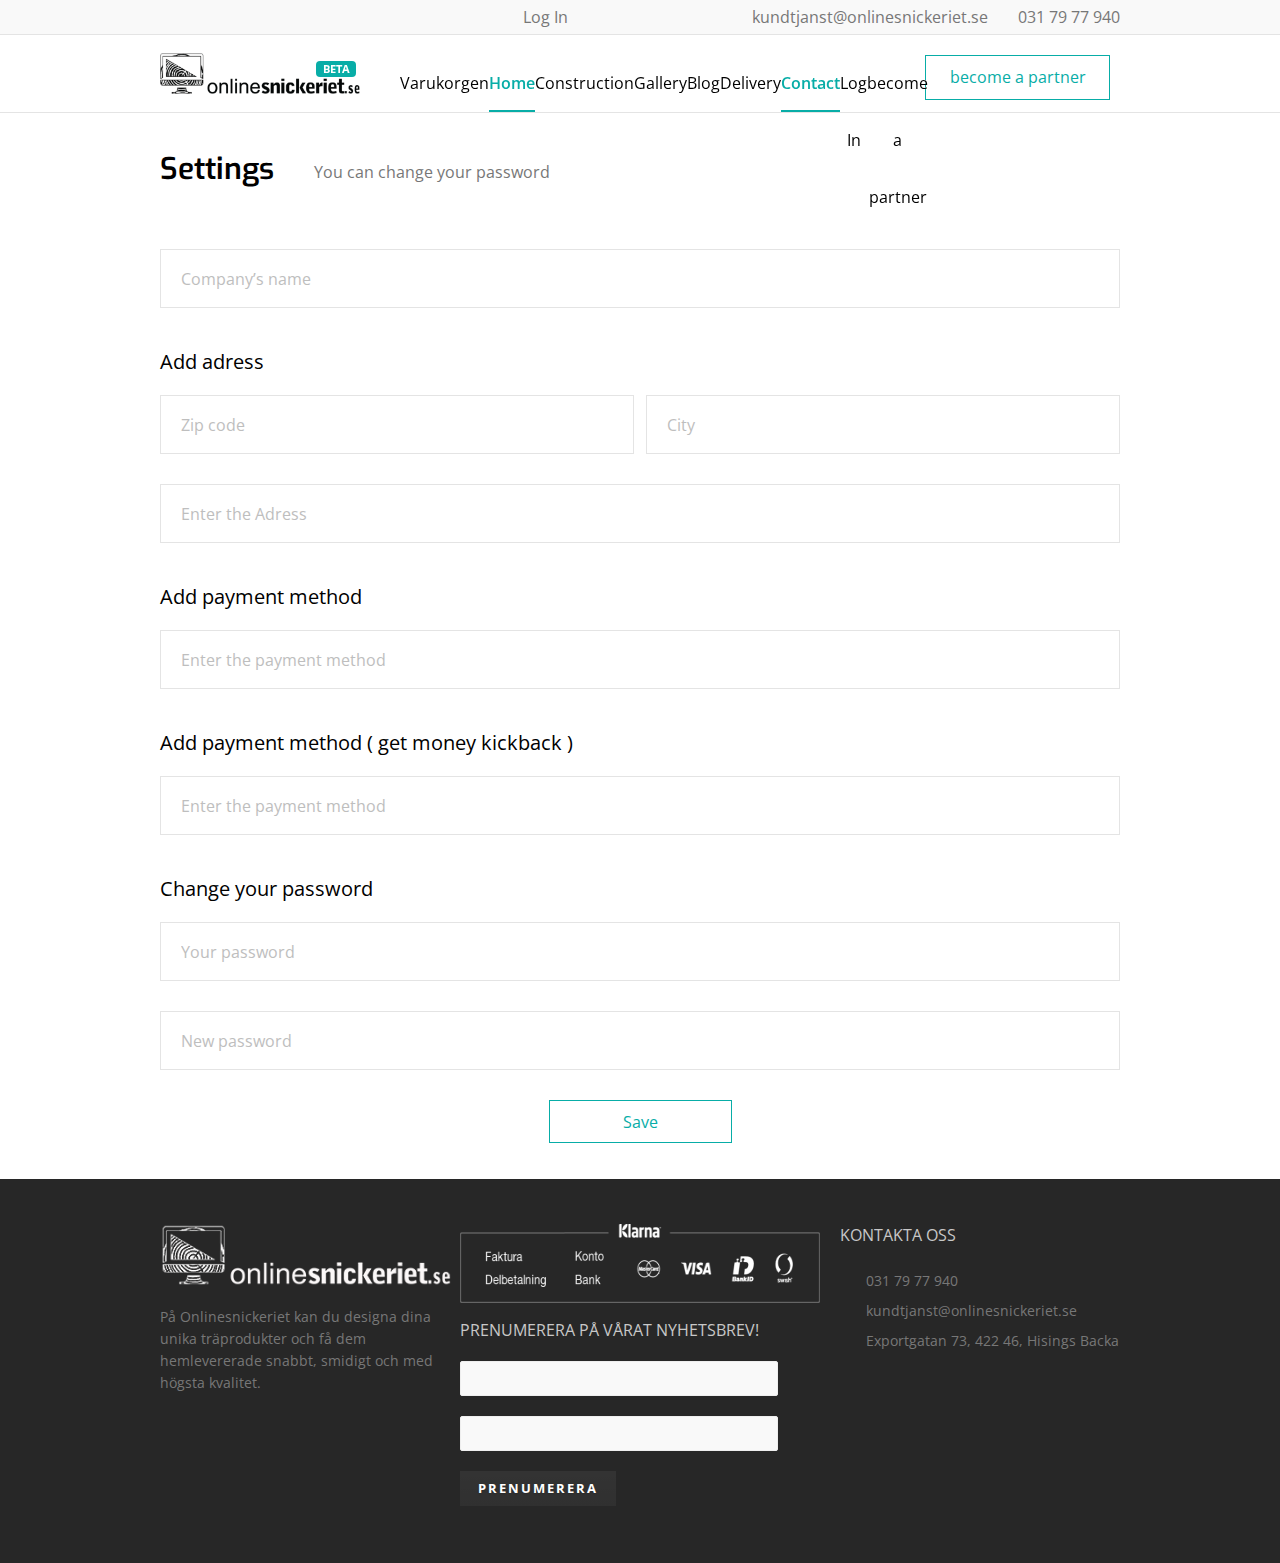
<file: settings.html>
<!DOCTYPE html>
<html>
  <head>
    <meta charset="utf-8">
    <meta name="viewport" content="width=device-width, initial-scale=1, maximum-scale=1, user-scalable=0"/>
    <link href="https://fonts.googleapis.com/css?family=Exo:300,400,500,600,700" rel="stylesheet">
    <link href="https://fonts.googleapis.com/css?family=Open+Sans:400,600,700" rel="stylesheet">
    <link rel="stylesheet" href="css/style.css">
    <!-- <link rel="stylesheet" id="gspin-fa-icons-css" href="https://www.onlinesnickeriet.se/wp-content/plugins/gs-pinterest-portfolio/gs-pinterest-assets/assets/fa-icons/css/font-awesome.min.css?ver=1.0.0" type="text/css" media="all"> -->
    <title></title>
  </head>
  <body>
    <div id="wrapper">
      <div id="header">
        <div class="header__top">
          <div class="layout">
            <div class="top__phone">031 79 77 940</div>
            <div class="top__e-mail">kundtjanst@onlinesnickeriet.se</div>
            <ul class="top__social">
              <li><a href="#"><span class="social__icon"></span></a></li>
              <li><a href="#"><span class="social__icon"></span></a></li>
              <li><a href="#"><span class="social__icon"></span></a></li>
            </ul>
            <a href="#" class="top__log-in">Log In</a>
          </div>
        </div>
        <div class="header__bot">
          <div class="layout">
            <div class="header__logo"></div>
            <ul id="nav">
              <li><a href="#" class="header__basket">Varukorgen</a></li>
              <li class="active"><a href="index.html">Home</a></li>
              <li><a href="construction.html">Construction</a></li>
              <li><a href="gallery.html">Gallery</a></li>
              <li><a href="about.html">Blog</a></li>
              <li><a href="orders2.html">Delivery</a></li>
              <li class="active"><a href="settings.html">Contact</a></li>
              <li class="login-link"><a href="#">Log In</a></li>
              <li class="partner-btn"><a href="#">become a partner</a></li>
            </ul>
            <div class="hamburger">
              <span class="line"></span>
              <span class="line"></span>
              <span class="line"></span>
            </div>
            <a href="#" class="header__become-partner">become a partner</a>
          </div>
        </div>
      </div>
      <!-- main starts -->
      <div id="main">
        <div class="main__settings">
          <div class="layout">
            <h2>Settings</h2>
            <p class="hint">You can change your password</p>
            <div class="settings__form">
              <form>
                <input type="text" placeholder="Company’s name">
                <p class="settings__text">Add adress</p>
                <input class="half" type="text" placeholder="City">
                <input class="half" type="text" placeholder="Zip code">
                <input type="text" placeholder="Enter the Adress">
                <p class="settings__text">Add payment method</p>
                <input type="text" placeholder="Enter the payment method" >
                <p class="settings__text">Add payment method ( get money kickback )</p>
                <input type="text" placeholder="Enter the payment method">
                <p class="settings__text">Change your password</p>
                <input type="text" placeholder="Your password">
                <input type="text" placeholder="New password">
                <input type="submit" value="Save">
              </form>
            </div>
          </div>
        </div>
      </div>
      <div id="footer">
        <div class="layout">
          <div class="footer__container">
            <div class="container__item">
              <div class="logotipe"></div>
              <p class="item__text">På Onlinesnickeriet kan du designa dina unika träprodukter och få dem hemlevererade snabbt, smidigt och med högsta kvalitet.</p>
            </div>
            <div class="container__item">
              <div class="item__image"></div>
              <p class="item__text-big">PRENUMERERA PÅ VÅRAT NYHETSBREV!</p>
              <div class="widget widget_minutemailer">
                <form class="minutemailer-signup" action="https://minutemailer.com/subscribe/" method="post">
          			<p>
          				<label for="minutemailer_signup_name">
          					<span class="screen-reader-text"></span>
          					<input id="minutemailer-signup-name" class="minutemailer-signup-name" type="text" name="name" placeholder="" required="">
          				</label>
          			</p>
          			<p>
          				<label for="minutemailer_signup_email">
          					<span class="screen-reader-text"></span>
          					<input id="minutemailer-signup-email" class="minutemailer-signup-email" type="email" name="email" placeholder="" required="">
          				</label>
          			</p>
          			<p>
          				<input class="minutemailer-hide-me" style="display: none;" value="" type="text" name="hide-me">
          				<input type="submit" class="minutemailer-submit" value="PRENUMERERA">
          			</p>
          			<div class="minutemailer-submit-result" style="display: none;"></div>
          		</form>
          	</div>
            </div>
            <div class="container__item">
              <p class="item__text-big">KONTAKTA OSS</p>
              <ul>
                <li><span class="img"></span><p class="item__text">031 79 77 940</p></li>
                <li><span class="img"></span><a href="#" class="item__text">kundtjanst@onlinesnickeriet.se</a></li>
                <li><span class="img"></span><p class="item__text">Exportgatan 73, 422 46, Hisings Backa</p></li>
              </ul>
            </div>
          </div>
        </div>
      </div>
    </div>
    <script src="js/jquery-3.2.0.min.js"></script>
    <script src="js/animation.js"></script>
  </body>
</html>
</file>
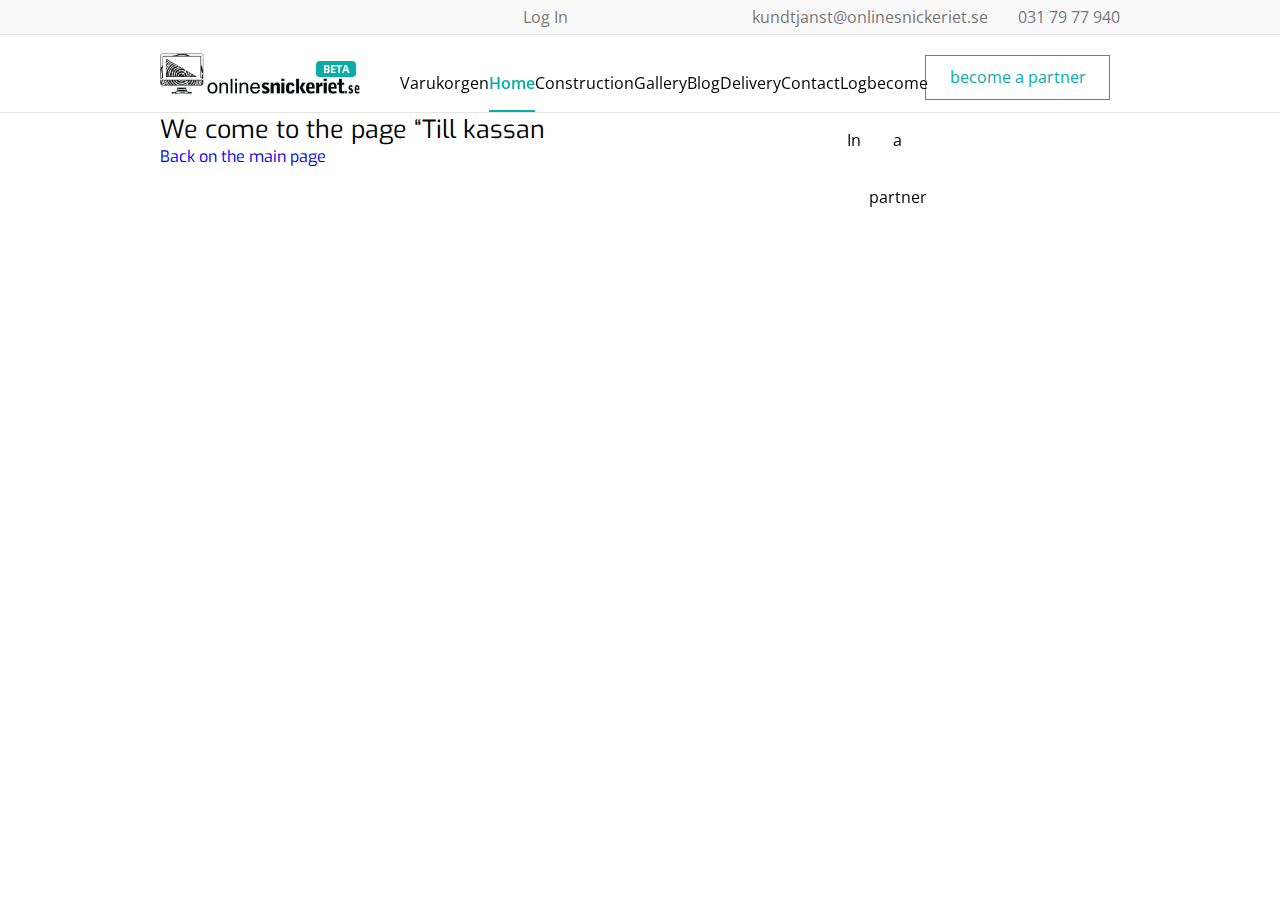
<file: till_kassan.html>
<!DOCTYPE html>
<html>
  <head>
    <meta charset="utf-8">
    <meta name="viewport" content="width=device-width, initial-scale=1, maximum-scale=1, user-scalable=0"/>
    <link href="https://fonts.googleapis.com/css?family=Exo:300,400,500,600,700" rel="stylesheet">
    <link href="https://fonts.googleapis.com/css?family=Open+Sans:400,600,700" rel="stylesheet">
    <link rel="stylesheet" href="css/style.css">
    <!-- <link rel="stylesheet" id="gspin-fa-icons-css" href="https://www.onlinesnickeriet.se/wp-content/plugins/gs-pinterest-portfolio/gs-pinterest-assets/assets/fa-icons/css/font-awesome.min.css?ver=1.0.0" type="text/css" media="all"> -->
    <title></title>
  </head>
  <body>
    <div id="wrapper">
      <div id="header">
        <div class="header__top">
          <div class="layout">
            <div class="top__phone">031 79 77 940</div>
            <div class="top__e-mail">kundtjanst@onlinesnickeriet.se</div>
            <ul class="top__social">
              <li><a href="#"><span class="social__icon"></span></a></li>
              <li><a href="#"><span class="social__icon"></span></a></li>
              <li><a href="#"><span class="social__icon"></span></a></li>
            </ul>
            <a href="#" class="top__log-in">Log In</a>
          </div>
        </div>
        <div class="header__bot">
          <div class="layout">
            <div class="header__logo"></div>
            <ul id="nav">
              <li><a href="#" class="header__basket">Varukorgen</a></li>
              <li class="active"><a href="index.html">Home</a></li>
              <li><a href="construction.html">Construction</a></li>
              <li><a href="gallery.html">Gallery</a></li>
              <li><a href="about.html">Blog</a></li>
              <li><a href="orders2.html">Delivery</a></li>
              <li><a href="settings.html">Contact</a></li>
              <li class="login-link"><a href="#">Log In</a></li>
              <li class="partner-btn"><a href="#">become a partner</a></li>
            </ul>
            <div class="hamburger">
              <span class="line"></span>
              <span class="line"></span>
              <span class="line"></span>
            </div>
            <a href="#" class="header__become-partner">become a partner</a>
          </div>
        </div>
      </div>
      <!-- main starts -->
      <div id="main">
        <div class="layout">
          <div class="till-kassan-container">
            <h2 class="till-kassan-text">
              We come to the page “Till kassan
            </h2>
            <a href="#">Back on the main page</a>
          </div>
        </div>
      </div>
    </div>
    <script src="js/jquery-3.2.0.min.js"></script>
    <script type-'text/javascript' src='js/custom.js'></script>
  </body>
</html>
</file>
<file: css/style.css>
html {
  -webkit-text-size-adjust: none;
  /* Prevent font scaling in landscape */ }

html, body, div, span, applet, object, iframe, h1, h2, h3, h4, h5, h6, p, blockquote, pre, a, abbr, acronym, address, big, cite, code, del, dfn, em, img, ins, kbd, q, s, samp,
small, strike, strong, sub, sup, tt, var, b, u, i, center, dl, dt, dd, fieldset, form, label, legend, table, caption, tbody, tfoot, thead, tr, th, td, article, aside, canvas, details, embed,
figure, figcaption, footer, header, hgroup, menu, nav, output, ruby, section, summary, time, mark, audio, video {
  margin: 0;
  padding: 0;
  border: 0;
  font-size: 100%;
  font: inherit;
  vertical-align: baseline; }

article, aside, details, figcaption, figure,
footer, header, hgroup, menu, nav, section {
  display: block; }

blockquote, q {
  quotes: none; }

blockquote:before, blockquote:after,
q:before, q:after {
  content: '';
  content: none; }

img {
  border-style: none;
  max-width: 100%; }

a {
  text-decoration: none; }

a:hover {
  text-decoration: none; }

input, textarea, select {
  font-family: 'Yanone Kaffeesatz', sans-serif;
  vertical-align: middle;
  color: #000;
  padding: 0;
  border: 0; }

table {
  border-collapse: collapse;
  border-spacing: 0; }

form fieldset {
  margin: 0;
  padding: 0;
  border: none; }

ul {
  margin: 0;
  padding: 0;
  list-style: none; }

ol {
  margin: 0;
  padding: 0;
  list-style: none; }

*:focus {
  outline: none; }

input::-webkit-input-placeholder {
  color: #bebebe; }

input:focus::-webkit-input-placeholder {
  color: #bebebe; }

/***************************************************              GENERAL STYLES             ***************************************************/
h1 {
  font: 35px sans-serif; }

h2 {
  font: 25px sans-serif; }

h3 {
  font: 23px sans-serif; }

h4 {
  font: 21px sans-serif; }

h5 {
  font: 18px sans-serif; }

h6 {
  font: 16px sans-serif; }

/**********************************************************              PC - LARGE             *************************************************/
/*@media (min-width: 1218px) and (max-width: 10000px) {}*/
/* wrapper */
#wrapper {
  display: block;
  overflow: hidden;
  position: relative;
  width: 100%;
  height: 100%; }

.layout {
  margin: 0 auto;
  position: relative;
  width: 978px; }

#footer {
  display: block;
  overflow: hidden;
  width: 100%;
  margin: 0 0 0;
  padding: 0 0; }

#main {
  overflow: hidden;
  display: block;
  width: 100%;
  position: relative;
  z-index: 0; }

#header {
  width: 100%;
  display: block;
  position: relative; }

/****************************************************************              PC              ***************************************************/
/****************************************************************              TABLET              ***********************************************/
@media (min-width: 768px) and (max-width: 977px) {
  .layout {
    margin: 0 auto;
    position: relative;
    width: 768px; } }
/****************************************************************              MOBILE              ***********************************************/
@media (min-width: 300px) and (max-width: 768px) {
  .layout {
    width: 100%;
    padding: 0; } }
/*width-desktop-medium*/
/*width-desktop-medium*/
/*width- desktop-small*/
/*width-tablet*/
/*width-tablet*/
/*width-mobile*/
#wrapper {
  display: block;
  width: 100%;
  height: 100%;
  background: #fff; }
  #wrapper *:not(.main__constructor_container):not(i) {
    font-family: 'Exo', sans-serif; }
  #wrapper .icon {
    font-family: "icomoon", sans-serif !important; }
  #wrapper .layout {
    display: block;
    width: 1330px;
    height: 100%;
    background: none;
    margin: 0 auto; }
    @media (max-width: 1439px) {
      #wrapper .layout {
        width: 960px; } }
    @media (max-width: 1023px) {
      #wrapper .layout {
        width: 720px; } }
    @media (max-width: 767px) {
      #wrapper .layout {
        width: 310px;
        padding: 0 5px; } }
    #wrapper .layout.center {
      min-height: 100vh;
      display: -webkit-box;
      display: -ms-flexbox;
      display: -webkit-flex;
      display: flex;
      -webkit-align-items: center;
      -webkit-box-align: center;
      -ms-flex-align: center;
      align-items: center; }
      @media (max-width: 767px) {
        #wrapper .layout.center {
          -webkit-align-items: stretch;
          -webkit-box-align: stretch;
          -ms-flex-align: stretch;
          align-items: stretch;
          padding: 20px 0; } }

.color__green {
  color: #068b4c !important; }

.color__red {
  color: #f10707 !important; }

.color__yellow {
  color: #ffba00 !important; }

.float-right {
  float: right !important; }

.float-left {
  float: left !important; }

.hidden {
  display: none !important; }

.disabled {
  background: #e4e4e4 !important;
  color: #777777 !important;
  cursor: default !important; }

.up {
  position: fixed;
  right: 4%;
  bottom: 4%;
  background: url(../images/up.svg) no-repeat;
  background-size: contain;
  width: 40px;
  height: 40px;
  cursor: pointer;
  opacity: 0;
  -webkit-transition-duration: 300ms;
  -moz-transition-duration: 300ms;
  -ms-transition-duration: 300ms;
  -o-transition-duration: 300ms;
  transition-duration: 300ms; }
  .up:hover {
    background: url(../images/up-inverse.svg) no-repeat;
    background-size: contain; }

#header {
  display: block;
  width: 100%;
  height: auto;
  background: #fff;
  position: fixed;
  z-index: 999; }
  #header .header__top {
    display: block;
    width: 100%;
    height: 34px;
    background: #f9f9f9;
    border-bottom: 1px solid #e4e4e4;
    /*custom box wordpress*/ }
    #header .header__top .layout * {
      color: #777777;
      float: right;
      line-height: 34px;
      font-family: 'Open Sans', sans-serif; }
    #header .header__top .top__log-in {
      margin-right: 28px; }
      @media (max-width: 767px) {
        #header .header__top .top__log-in {
          margin-right: 0; } }
    #header .header__top .top__social {
      padding: 0 30px; }
      #header .header__top .top__social li {
        margin: 0 8px; }
        #header .header__top .top__social li a .social__icon, #header .header__top .top__social li a .icon {
          display: block;
          width: 16px;
          height: 16px;
          background: none;
          position: relative; }
          #header .header__top .top__social li a .social__icon:before, #header .header__top .top__social li a .icon:before {
            position: absolute;
            left: 0;
            top: 0;
            width: 100%;
            height: 100%; }
    #header .header__top .top__e-mail {
      margin-right: 30px; }
      @media (max-width: 767px) {
        #header .header__top .top__e-mail {
          display: none; } }
    #header .header__top .header_cart {
      float: right;
      width: 30px;
      height: 100%; }
      @media (max-width: 1439px) {
        #header .header__top .header_cart {
          display: none; } }
      #header .header__top .header_cart .cart-notification {
        position: absolute;
        width: auto;
        white-space: nowrap;
        top: 26px;
        right: 0;
        z-index: 99999;
        background: rgba(0, 0, 0, 0.6);
        color: #f9f9f9;
        font-size: 16px;
        line-height: 22px;
        display: none; }
      #header .header__top .header_cart .cart_widget_holder {
        display: block; }
      #header .header__top .header_cart .icon {
        display: block;
        display: block;
        padding: 0 8px 0 16px;
        font-size: 20px;
        height: 34px;
        position: relative; }
        #header .header__top .header_cart .icon:before {
          position: absolute;
          left: 5px;
          top: 0; }
        #header .header__top .header_cart .icon:after {
          content: "";
          display: block;
          width: 70%;
          height: 2px;
          background: #000;
          -webkit-transition-duration: 300ms;
          -moz-transition-duration: 300ms;
          -ms-transition-duration: 300ms;
          -o-transition-duration: 300ms;
          transition-duration: 300ms;
          position: absolute;
          left: 15%;
          bottom: 4px;
          opacity: 0;
          display: none; }
        #header .header__top .header_cart .icon .cart-wrap {
          border-radius: 100%;
          background-color: #08ada7;
          min-width: 18px;
          color: #fff;
          text-align: center;
          height: 18px;
          line-height: 18px;
          font-size: 10px;
          position: absolute;
          top: 50%;
          right: -19px;
          -webkit-transform: translateY(-50%);
          -ms-transform: translateY(-50%);
          transform: translateY(-50%);
          margin-top: -6px; }
          #header .header__top .header_cart .icon .cart-wrap:before {
            border-color: transparent #08ada7 transparent;
            border-style: solid solid solid none;
            border-width: 13px 6px 0px medium;
            content: "";
            height: 0;
            left: -2px;
            position: absolute;
            top: 2px;
            width: 0;
            z-index: -1; }
          #header .header__top .header_cart .icon .cart-wrap span {
            color: #fff;
            position: absolute;
            top: -8px;
            right: 6px; }
        #header .header__top .header_cart .icon:hover:after {
          opacity: 1; }
      #header .header__top .header_cart .widget_shopping_cart, #header .header__top .header_cart .wooocommerce {
        clear: both;
        display: none;
        background: #fff;
        top: 42px;
        position: absolute;
        min-width: 300px;
        right: 0;
        z-index: 100000;
        -webkit-transition: top 0.1s ease-out;
        -moz-transition: top 0.1s ease-out;
        -o-transition: top 0.1s ease-out;
        -ms-transition: top 0.1s ease-out;
        transition: top 0.1s ease-out; }
        #header .header__top .header_cart .widget_shopping_cart .widget_shopping_cart_content, #header .header__top .header_cart .wooocommerce .widget_shopping_cart_content {
          position: absolute;
          top: 0;
          left: 0;
          padding-bottom: 15px;
          background: rgba(20, 20, 20, 0.94);
          box-shadow: 0 1px 3px rgba(0, 0, 0, 0.15);
          -moz-box-shadow: 0 1px 3px rgba(0, 0, 0, 0.15);
          -webkit-box-shadow: 0 1px 3px rgba(0, 0, 0, 0.15);
          -o-box-shadow: 0 1px 3px rgba(0, 0, 0, 0.15); }
          #header .header__top .header_cart .widget_shopping_cart .widget_shopping_cart_content:before, #header .header__top .header_cart .wooocommerce .widget_shopping_cart_content:before {
            content: "";
            display: block;
            position: absolute;
            right: 18px;
            top: -7px;
            border-bottom: 7px solid rgba(20, 20, 20, 0.94);
            border-left: 6px solid transparent;
            border-right: 6px solid transparent; }
          #header .header__top .header_cart .widget_shopping_cart .widget_shopping_cart_content p, #header .header__top .header_cart .wooocommerce .widget_shopping_cart_content p {
            margin-left: 10px; }
            #header .header__top .header_cart .widget_shopping_cart .widget_shopping_cart_content p.total, #header .header__top .header_cart .wooocommerce .widget_shopping_cart_content p.total {
              color: #f9f9f9;
              padding: 10px 0;
              border: none !important;
              float: left; }
          #header .header__top .header_cart .widget_shopping_cart .widget_shopping_cart_content ul, #header .header__top .header_cart .wooocommerce .widget_shopping_cart_content ul {
            padding-bottom: 10px; }
            #header .header__top .header_cart .widget_shopping_cart .widget_shopping_cart_content ul li, #header .header__top .header_cart .wooocommerce .widget_shopping_cart_content ul li {
              color: #f0f0f0;
              font-size: 14px;
              font-family: 'Open Sans', sans-serif;
              padding-left: 0;
              position: relative;
              padding: 6px 20px 20px 78px;
              min-height: 38px;
              min-width: 186px;
              line-height: 18px; }
              #header .header__top .header_cart .widget_shopping_cart .widget_shopping_cart_content ul li:after, #header .header__top .header_cart .wooocommerce .widget_shopping_cart_content ul li:after {
                content: "";
                display: block;
                width: 100%;
                height: 1px;
                background: #f0f0f0;
                position: absolute;
                left: 0;
                bottom: 0; }
              #header .header__top .header_cart .widget_shopping_cart .widget_shopping_cart_content ul li .custom-thumb, #header .header__top .header_cart .wooocommerce .widget_shopping_cart_content ul li .custom-thumb {
                background: #fff;
                border: 1px solid rgba(0, 0, 0, 0.06);
                padding: 2px;
                box-shadow: none !important;
                -webkit-box-shadow: none !important;
                -moz-box-shadow: none !important;
                margin-left: 0px !important;
                margin-right: 14px !important;
                -webkit-border-radius: 1px !important;
                -moz-border-radius: 1px !important;
                border-radius: 1px !important;
                -webkit-transition: all 0.2s linear;
                -moz-transition: all 0.2s linear;
                -ms-transition: all 0.2s linear;
                -o-transition: all 0.2s linear;
                transition: all 0.2s linear;
                width: 56px !important;
                height: 29px !important;
                position: absolute;
                left: 10px;
                top: 10px; }
              #header .header__top .header_cart .widget_shopping_cart .widget_shopping_cart_content ul li .remove, #header .header__top .header_cart .wooocommerce .widget_shopping_cart_content ul li .remove {
                float: right;
                color: #fff !important;
                background: none !important;
                font-size: 1.5em;
                height: auto !important;
                width: auto !important;
                cursor: pointer;
                -webkit-transition-duration: 300ms;
                -moz-transition-duration: 300ms;
                -ms-transition-duration: 300ms;
                -o-transition-duration: 300ms;
                transition-duration: 300ms;
                position: absolute;
                top: 0;
                right: 6px;
                left: auto !important; }
                #header .header__top .header_cart .widget_shopping_cart .widget_shopping_cart_content ul li .remove:hover, #header .header__top .header_cart .wooocommerce .widget_shopping_cart_content ul li .remove:hover {
                  color: #e4e4e4 !important; }
              #header .header__top .header_cart .widget_shopping_cart .widget_shopping_cart_content ul li .quantity, #header .header__top .header_cart .wooocommerce .widget_shopping_cart_content ul li .quantity {
                display: block;
                position: relative;
                left: -70px;
                top: 0;
                float: left;
                color: #f9f9f9; }
              #header .header__top .header_cart .widget_shopping_cart .widget_shopping_cart_content ul li:hover, #header .header__top .header_cart .wooocommerce .widget_shopping_cart_content ul li:hover {
                background: rgba(255, 255, 255, 0.1); }

        #header .header__top .header_cart .widget_shopping_cart .buttons a, #header .header__top .header_cart .wooocommerce .buttons a {
          margin: 5px;
          line-height: 1;
          cursor: pointer;
          position: relative;
          text-decoration: none;
          overflow: visible;
          padding: .618em 1em;
          font-weight: 700;
          border-radius: 3px;
          left: auto;
          color: #fff;
          background: #08ADA7;
          border: 0;
          white-space: nowrap;
          display: inline-block;
          background-image: none;
          box-shadow: none;
          -webkit-box-shadow: none;
          text-shadow: none;
          -webkit-transition-duration: 300ms;
          -moz-transition-duration: 300ms;
          -ms-transition-duration: 300ms;
          -o-transition-duration: 300ms;
          transition-duration: 300ms;
          float: left; }
          #header .header__top .header_cart .widget_shopping_cart .buttons a:hover, #header .header__top .header_cart .wooocommerce .buttons a:hover {
            background: #777777; }
  #header .header__bot {
    display: block;
    width: 100%;
    height: 77px;
    background: none;
    border-bottom: 1px solid #e4e4e4; }
    #header .header__bot .header__logo {
      display: inline-block;
      width: 291px;
      height: 59px;
      background: url(../images/logo.png);
      -webkit-background-size: 100% 100%;
      -moz-background-size: 100% 100%;
      -ms-background-size: 100% 100%;
      -o-background-size: 100% 100%;
      background-size: 100% 100%;
      float: left;
      margin: 9px 0;
      position: relative; }
      #header .header__bot .header__logo:after {
        content: "beta";
        position: absolute;
        top: 8px;
        right: 4px;
        width: 40px;
        height: 16px;
        color: #fff;
        background: #08ADA7;
        text-align: center;
        line-height: 16px;
        font-size: 11px;
        font-weight: 700;
        text-transform: uppercase;
        font-family: 'Open Sans', sans-serif;
        border-radius: 4px; }
      @media (max-width: 1439px) {
        #header .header__bot .header__logo {
          width: 200px;
          height: 41px;
          margin: 18px 0; } }
      @media (max-width: 1023px) {
        #header .header__bot .header__logo {
          position: absolute;
          margin: auto auto;
          left: 0;
          top: 0;
          right: 0;
          bottom: 0; } }
    #header .header__bot #nav {
      display: inline-block;
      width: 580px;
      height: auto;
      background: none;
      display: -webkit-box;
      display: -ms-inline-flexbox;
      display: -webkit-inline-flex;
      display: inline-flex;
      height: -ms-calc(100% - 20px);
      height: -webkit-calc(100% - 20px);
      height: -moz-calc(100% - 20px);
      height: calc(100% - 20px);
      padding-top: 20px;
      justify-content: space-around;
      margin: 0 0 0 160px; }
      @media (max-width: 1439px) {
        #header .header__bot #nav {
          margin-left: 40px;
          width: 500px; } }
      @media (max-width: 1023px) {
        #header .header__bot #nav {
          display: none;
          width: 260px;
          flex-wrap: wrap;
          background: white;
          position: absolute;
          top: 68px;
          left: 0;
          margin-left: 0;
          height: auto;
          padding-top: 0;
          border: 1px solid #e4e4e4;
          -webkit-border-radius: 6px;
          -moz-border-radius: 6px;
          -ms-border-radius: 6px;
          border-radius: 6px; }
          #header .header__bot #nav.active {
            display: -webkit-box;
            display: -ms-flexbox;
            display: -webkit-flex;
            display: flex; } }
      @media (max-width: 767px) {
        #header .header__bot #nav {
          width: 130px;
          flex-wrap: wrap;
          background: white;
          position: absolute;
          top: 60px;
          right: 0;
          left: auto;
          height: auto;
          padding-top: 0;
          border: 1px solid #e4e4e4;
          -webkit-border-radius: 6px;
          -moz-border-radius: 6px;
          -ms-border-radius: 6px;
          border-radius: 6px; }
          #header .header__bot #nav.active {
            display: -webkit-box;
            display: -ms-flexbox;
            display: -webkit-flex;
            display: flex; } }
      #header .header__bot #nav li {
        display: inline-block;
        width: auto;
        height: 57px;
        background: none;
        line-height: 57px; }
        @media (max-width: 1023px) {
          #header .header__bot #nav li {
            display: block;
            width: 100%;
            line-height: 24px;
            text-align: center;
            height: 28px;
            margin: 0;
            padding: 10px 16px; }
            #header .header__bot #nav li:hover {
              background: rgba(0, 0, 0, 0.1); } }
        @media (max-width: 767px) {
          #header .header__bot #nav li {
            display: block;
            width: 100%;
            line-height: 24px;
            height: 24px;
            padding: 4px 0;
            text-align: center; } }
        #header .header__bot #nav li a {
          color: #000;
          font-size: 16px;
          font-weight: 400;
          text-align: center;
          display: block;
          width: 100%;
          height: 100%;
          background: none;
          position: relative;
          -webkit-transition-duration: 300ms;
          -moz-transition-duration: 300ms;
          -ms-transition-duration: 300ms;
          -o-transition-duration: 300ms;
          transition-duration: 300ms;
          -webkit-text-shadow: -.5px 0 #fff, 0 -.5px #fff;
          -ms-text-shadow: -.5px 0 #fff, 0 -.5px #fff;
          -moz-text-shadow: -.5px 0 #fff, 0 -.5px #fff;
          -o-text-shadow: -.5px 0 #fff, 0 -.5px #fff;
          text-shadow: -.5px 0 #fff, 0 -.5px #fff;
          font-family: 'Open Sans', sans-serif;
          text-decoration: none !important; }
          #header .header__bot #nav li a:hover {
            -webkit-text-shadow: -.5px 0 #000, 0 -.5px #000;
            -ms-text-shadow: -.5px 0 #000, 0 -.5px #000;
            -moz-text-shadow: -.5px 0 #000, 0 -.5px #000;
            -o-text-shadow: -.5px 0 #000, 0 -.5px #000;
            text-shadow: -.5px 0 #000, 0 -.5px #000; }
          @media (max-width: 1023px) {
            #header .header__bot #nav li a {
              display: inline-block;
              width: auto; } }
          @media (max-width: 767px) {
            #header .header__bot #nav li a {
              display: inline-block;
              width: auto; } }
        #header .header__bot #nav li.active a, #header .header__bot #nav li.current-menu-item a {
          color: #08ADA7;
          font-weight: 600;
          -webkit-text-shadow: none;
          -ms-text-shadow: none;
          -moz-text-shadow: none;
          -o-text-shadow: none;
          text-shadow: none; }
          #header .header__bot #nav li.active a:after, #header .header__bot #nav li.current-menu-item a:after {
            content: "";
            display: block;
            width: 100%;
            height: 2px;
            background: #08ADA7;
            position: absolute;
            left: 0;
            bottom: 0; }
    #header .header__bot .hamburger {
      float: left;
      width: 24px;
      height: 24px;
      display: none;
      margin: 34px 0 0 0; }
      #header .header__bot .hamburger .line {
        display: block;
        width: 100%;
        height: 4px;
        background: #000;
        -webkit-border-radius: 2px;
        -moz-border-radius: 2px;
        -ms-border-radius: 2px;
        border-radius: 2px;
        margin: 4px 0; }
      @media (max-width: 1023px) {
        #header .header__bot .hamburger {
          display: block; } }
    #header .header__bot .header__become-partner {
      display: block;
      width: 183px;
      height: 43px;
      background: none;
      color: #08ADA7;
      font-size: 16px;
      font-weight: 400;
      text-align: center;
      float: right;
      line-height: 43px;
      border: 1px solid #08ADA7;
      margin-top: 20px;
      -webkit-transition-duration: 500ms;
      -moz-transition-duration: 500ms;
      -ms-transition-duration: 500ms;
      -o-transition-duration: 500ms;
      transition-duration: 500ms;
      font-family: 'Open Sans', sans-serif;
      margin-right: 10px; }
      #header .header__bot .header__become-partner:hover {
        background: #08ADA7 !important;
        color: #fff;
        transition: background-color .5s, color .5s; }
    #header .header__bot .header__entered {
      float: right;
      padding: 0 40px 0 0;
      position: relative;
      margin-top: 22px; }
      @media (max-width: 767px) {
        #header .header__bot .header__entered {
          margin-top: 14px; } }
      #header .header__bot .header__entered .entered__button {
        color: #000;
        font-size: 16px;
        font-weight: 400;
        text-align: left;
        line-height: 55px;
        position: relative;
        font-family: 'Open Sans', sans-serif; }
        @media (max-width: 767px) {
          #header .header__bot .header__entered .entered__button {
            font-size: 0; } }
        #header .header__bot .header__entered .entered__button:after, #header .header__bot .header__entered .entered__button:before {
          content: "";
          display: block;
          width: 12px;
          height: 2px;
          background: #000;
          position: absolute;
          right: -17px;
          top: 10px;
          -webkit-transform: rotate(45deg);
          -moz-transform: rotate(45deg);
          -ms-transform: rotate(45deg);
          -o-transform: rotate(45deg);
          transform: rotate(45deg); }
        #header .header__bot .header__entered .entered__button:after {
          -webkit-transform: rotate(-45deg);
          -moz-transform: rotate(-45deg);
          -ms-transform: rotate(-45deg);
          -o-transform: rotate(-45deg);
          transform: rotate(-45deg);
          right: -25px; }
      #header .header__bot .header__entered .entered__menu {
        display: block;
        position: absolute;
        left: -ms-calc(50% - 20px);
        left: -webkit-calc(50% - 20px);
        left: -moz-calc(50% - 20px);
        left: calc(50% - 20px);
        top: -ms-calc(100% - 10px);
        top: -webkit-calc(100% - 10px);
        top: -moz-calc(100% - 10px);
        top: calc(100% - 10px);
        border: 1px solid #e4e4e4;
        -webkit-border-radius: 6px;
        -moz-border-radius: 6px;
        -ms-border-radius: 6px;
        border-radius: 6px;
        background: #fff;
        min-width: 124px;
        display: none; }
        #header .header__bot .header__entered .entered__menu a {
          display: block;
          color: #000;
          font-size: 16px;
          font-weight: 400;
          text-align: left;
          font-family: "Open Sans", sans-serif;
          padding: 10px 20px; }
          #header .header__bot .header__entered .entered__menu a:hover {
            background: #e4e4e4; }
      #header .header__bot .header__entered.active .entered__menu {
        z-index: 4;
        display: block; }

#footer {
  display: block;
  width: 100%;
  height: auto;
  background: #272727;
  padding: 45px 0;
  color: #777; }
  #footer .footer__container {
    display: -webkit-box;
    display: -ms-flexbox;
    display: -webkit-flex;
    display: flex;
    justify-content: space-between; }
    @media (max-width: 1023px) {
      #footer .footer__container {
        flex-wrap: wrap; } }
    #footer .footer__container .container__item {
      display: block;
      width: 412px;
      height: auto;
      background: none; }
      @media (max-width: 1439px) {
        #footer .footer__container .container__item:first-child {
          width: 280px; } }
      @media (max-width: 1023px) {
        #footer .footer__container .container__item:first-child {
          width: 100%; }
          #footer .footer__container .container__item:first-child .item__text {
            display: none; }
          #footer .footer__container .container__item:first-child .logotipe {
            display: none; } }
      @media (max-width: 1439px) {
        #footer .footer__container .container__item:nth-child(2) {
          width: 360px; } }
      @media (max-width: 1023px) {
        #footer .footer__container .container__item:nth-child(2) {
          width: 412px; } }
      @media (max-width: 1439px) {
        #footer .footer__container .container__item:last-child {
          width: 280px; } }
      #footer .footer__container .container__item .logotipe {
        display: block;
        width: 291px;
        height: 62px;
        background: url(../images/logo-white.png);
        -webkit-background-size: 100% 100%;
        -moz-background-size: 100% 100%;
        -ms-background-size: 100% 100%;
        -o-background-size: 100% 100%;
        background-size: 100% 100%; }
      #footer .footer__container .container__item .item__text {
        color: #777;
        font-size: 14px;
        font-weight: 400;
        text-align: left;
        line-height: 22px;
        padding: 20px 0 0 0;
        font-family: 'Open Sans', sans-serif; }
      #footer .footer__container .container__item .item__text-big {
        color: #c8c8c8;
        font-size: 16px;
        font-weight: 400;
        text-align: left;
        text-transform: uppercase;
        font-family: 'Open Sans', sans-serif; }
      #footer .footer__container .container__item .item__image {
        display: block;
        width: 100%;
        height: 79px;
        background: url(../images/f.png);
        -webkit-background-size: 100% 100%;
        -moz-background-size: 100% 100%;
        -ms-background-size: 100% 100%;
        -o-background-size: 100% 100%;
        background-size: 100% 100%;
        margin: 0 0 16px 0; }
      #footer .footer__container .container__item ul {
        display: block;
        width: 100%;
        height: auto;
        background: none;
        padding: 20px 0 0 0; }
        #footer .footer__container .container__item ul li {
          padding: 4px 0; }
          #footer .footer__container .container__item ul li .item__text {
            padding: 0; }
          #footer .footer__container .container__item ul li .img, #footer .footer__container .container__item ul li .icon {
            float: left;
            width: 14px;
            height: 14px;
            margin-right: 12px;
            position: relative;
            margin-top: 12px; }
            #footer .footer__container .container__item ul li .img:before, #footer .footer__container .container__item ul li .icon:before {
              position: absolute;
              top: 0;
              left: 0;
              width: 100%;
              height: 100%; }
      #footer .footer__container .container__item form {
        padding: 20px 0 0 0; }
        #footer .footer__container .container__item form p {
          margin: 0 0 12px 0; }
          #footer .footer__container .container__item form p label {
            display: block;
            font-weight: bold;
            font-size: 13px; }
            #footer .footer__container .container__item form p label .screen-reader-text {
              clip: rect(1px, 1px, 1px, 1px);
              position: absolute !important;
              height: 1px;
              width: 1px;
              overflow: hidden; }
            #footer .footer__container .container__item form p label input {
              border: 1px solid #eee;
              padding: 8px;
              outline: none;
              -moz-border-radius: 2px;
              -webkit-border-radius: 2px;
              border-radius: 2px;
              font-family: inherit;
              font-size: inherit;
              color: #555;
              margin: 0;
              width: 300px;
              max-width: 100%;
              display: block;
              margin-bottom: 20px;
              background: #f9f9f9;
              transition: all 0.3s ease-out;
              -webkit-transition: all 0.3s ease-out;
              -moz-transition: all 0.3s ease-out; }
          #footer .footer__container .container__item form p input[type="submit"], #footer .footer__container .container__item form p input[type="reset"], #footer .footer__container .container__item form p input[type="button"] {
            display: inline-block;
            cursor: pointer;
            position: relative;
            border-style: solid;
            border-width: 0;
            background-image: -moz-linear-gradient(top, transparent, rgba(0, 0, 0, 0.06));
            background-image: -ms-linear-gradient(top, transparent, rgba(0, 0, 0, 0.06));
            background-image: -o-linear-gradient(top, transparent, rgba(0, 0, 0, 0.06));
            background-image: -webkit-linear-gradient(top, transparent, rgba(0, 0, 0, 0.06));
            background-image: linear-gradient(top, transparent, rgba(0, 0, 0, 0.06));
            background-repeat: repeat-x;
            color: white;
            text-shadow: 0px 1px 2px rgba(0, 0, 0, 0.14);
            background-color: #333;
            text-decoration: none;
            font-weight: 400;
            font-size: 13px;
            line-height: 1em;
            padding: 11px 18px;
            -webkit-transition: all 0.15s linear;
            -moz-transition: all 0.15s linear;
            -ms-transition: all 0.15s linear;
            -o-transition: all 0.15s linear;
            transition: all 0.15s linear;
            white-space: nowrap;
            letter-spacing: 2px;
            font-weight: 700;
            font-family: 'Open Sans', sans-serif; }
            #footer .footer__container .container__item form p input[type="submit"]:hover, #footer .footer__container .container__item form p input[type="reset"]:hover, #footer .footer__container .container__item form p input[type="button"]:hover {
              background: #08ADA7; }

#main {
  min-height: -ms-calc(100vh - 113px);
  min-height: -webkit-calc(100vh - 113px);
  min-height: -moz-calc(100vh - 113px);
  min-height: calc(100vh - 113px);
  display: block;
  width: 100%;
  height: auto;
  background: none;
  padding: 0 0 40px 0;
  padding-top: 113px; }
  #main .main__text-wrap {
    display: block;
    width: 100%;
    height: auto;
    background: #f9f9f9; }
  #main .main__text__layout {
    display: block;
    width: 1026px;
    height: auto;
    background: none;
    margin: 0 auto;
    padding: 30px 0; }
    @media (max-width: 1439px) {
      #main .main__text__layout {
        width: 960px; } }
    @media (max-width: 1023px) {
      #main .main__text__layout {
        width: 720px; } }
    #main .main__text__layout h2 {
      color: #000;
      font-size: 30px;
      font-weight: 600;
      text-align: left;
      text-transform: uppercase;
      display: inline-block; }
      @media (max-width: 1439px) {
        #main .main__text__layout h2 {
          font-size: 28px; } }
      @media (max-width: 1023px) {
        #main .main__text__layout h2 {
          display: inline-block;
          text-align: left;
          font-size: 22px; } }
      #main .main__text__layout h2 a {
        color: #fff;
        padding: 0 10px;
        background-image: linear-gradient(to left, #08ADA7 0%, #c2e9fb 50%, #00d9d3 100%);
        transition: 0.5s;
        background-size: 200% auto;
        background-position: right center; }
        #main .main__text__layout h2 a:hover {
          background-position: left center; }
    #main .main__text__layout p {
      color: #000;
      font-size: 30px;
      font-weight: 600;
      text-align: right;
      display: inline-block;
      margin-left: 50px; }
      @media (max-width: 1439px) {
        #main .main__text__layout p {
          font-size: 28px; } }
      @media (max-width: 1023px) {
        #main .main__text__layout p {
          display: inline-block;
          text-align: left;
          margin-left: 4px;
          font-size: 22px; } }
  #main .main__text__closeable {
    display: block;
    width: 100%;
    height: auto;
    background: none;
    margin: 30px 0;
    position: relative;
    padding: 3px 0; }
    #main .main__text__closeable p {
      color: #000;
      font-size: 25px;
      font-weight: 600;
      text-align: left; }
      #main .main__text__closeable p .bold {
        color: #08ADA7; }
      @media (max-width: 1023px) {
        #main .main__text__closeable p {
          font-size: 18px; } }
  #main .main__top-things {
    display: inline-block;
    width: 100%;
    height: auto;
    background: none;
    display: -webkit-box;
    display: -ms-flexbox;
    display: -webkit-flex;
    display: flex;
    justify-content: space-between; }
    @media (max-width: 1023px) {
      #main .main__top-things {
        flex-wrap: wrap;
        justify-content: space-between; } }
    #main .main__top-things .top-things__item {
      float: left; }
      #main .main__top-things .top-things__item a {
        display: block;
        width: 100%;
        height: auto;
        background: none;
        position: relative;
        line-height: 1;
        overflow: hidden;
        margin: 0 auto; }
        #main .main__top-things .top-things__item a:nth-child(2) {
          position: absolute;
          bottom: 0; }
        #main .main__top-things .top-things__item a p {
          position: absolute;
          left: 0;
          top: -ms-calc(100% - 60px);
          top: -webkit-calc(100% - 60px);
          top: -moz-calc(100% - 60px);
          top: calc(100% - 60px);
          display: block;
          width: 100%;
          height: auto;
          background: rgba(0, 0, 0, 0.8);
          color: #fff;
          font-size: 25px;
          font-weight: 600;
          text-align: center;
          line-height: 60px;
          padding-bottom: 20px; }
          @media (max-width: 1023px) {
            #main .main__top-things .top-things__item a p {
              font-size: 22px; } }
          #main .main__top-things .top-things__item a p .child-text {
            padding: 0 50px;
            color: #fff;
            font-size: 16px;
            font-weight: 400;
            text-align: left;
            display: block;
            line-height: 20px;
            padding-bottom: 20px;
            font-family: 'Open Sans', sans-serif;
            opacity: 0;
            position: relative;
            top: 40px; }
            @media (max-width: 1439px) {
              #main .main__top-things .top-things__item a p .child-text {
                padding: 0 10px 6px 10px; } }
        #main .main__top-things .top-things__item a .shadow {
          position: absolute;
          left: 0;
          top: 0;
          background: transparent;
          width: 100%;
          height: 100%;
          -webkit-transition-duration: 500ms;
          -moz-transition-duration: 500ms;
          -ms-transition-duration: 500ms;
          -o-transition-duration: 500ms;
          transition-duration: 500ms; }
        #main .main__top-things .top-things__item a:hover .shadow {
          background: rgba(0, 0, 0, 0.3); }
      #main .main__top-things .top-things__item.big a {
        width: 647px;
        height: 500px; }
        @media (max-width: 1439px) {
          #main .main__top-things .top-things__item.big a {
            width: 474px;
            height: 367px; } }
        @media (max-width: 1023px) {
          #main .main__top-things .top-things__item.big a {
            width: 720px;
            height: 556px;
            margin-bottom: 10px; }
            #main .main__top-things .top-things__item.big a img {
              width: 100%;
              height: 100%; } }
      #main .main__top-things .top-things__item.small {
        position: relative; }
        @media (max-width: 1023px) {
          #main .main__top-things .top-things__item.small {
            margin-right: 1px; } }
        #main .main__top-things .top-things__item.small a {
          width: 333px;
          height: 245px; }
          @media (max-width: 1439px) {
            #main .main__top-things .top-things__item.small a {
              width: 248px;
              height: 183px; } }
          @media (max-width: 1023px) {
            #main .main__top-things .top-things__item.small a {
              width: 350px;
              height: 287px; }
              #main .main__top-things .top-things__item.small a img {
                min-width: 100%;
                min-height: 100%; } }
          #main .main__top-things .top-things__item.small a:nth-child(2) {
            height: 239px; }
            @media (max-width: 1439px) {
              #main .main__top-things .top-things__item.small a:nth-child(2) {
                height: 178px; } }
            @media (max-width: 1023px) {
              #main .main__top-things .top-things__item.small a:nth-child(2) {
                height: 277px; } }
      @media (max-width: 1023px) {
        #main .main__top-things .top-things__item.medium {
          margin-left: 1px; } }
      #main .main__top-things .top-things__item.medium a {
        width: 312px;
        height: 500px; }
        @media (max-width: 1439px) {
          #main .main__top-things .top-things__item.medium a {
            width: 228px;
            height: 367px; } }
        @media (max-width: 1023px) {
          #main .main__top-things .top-things__item.medium a {
            width: 358px;
            height: 574px; }
            #main .main__top-things .top-things__item.medium a img {
              min-width: 100%;
              min-height: 100%; } }
  #main .main__custom-order {
    display: block;
    width: 100%;
    height: auto;
    background: url(../images/custom_order.png) no-repeat;
    -webkit-background-size: 100% 100%;
    -moz-background-size: 100% 100%;
    -ms-background-size: 100% 100%;
    -o-background-size: 100% 100%;
    background-size: 100% 100%;
    margin-top: 20px;
    height: 222px;
    overflow: hidden; }
    @media (max-width: 1439px) {
      #main .main__custom-order {
        margin-top: 6px; } }
    @media (max-width: 1023px) {
      #main .main__custom-order {
        margin-top: 10px; } }
    #main .main__custom-order a {
      display: block;
      width: 100%;
      height: 100%;
      background: none;
      position: relative; }
      #main .main__custom-order a .custom-order__text {
        color: #000;
        font-size: 20px;
        font-weight: 400;
        text-align: center;
        line-height: 122px;
        font-family: 'Open Sans', sans-serif; }
        #main .main__custom-order a .custom-order__text .bold {
          font-size: 20px;
          font-weight: 600; }
      #main .main__custom-order a .custom-order__button {
        color: #fff;
        font-size: 25px;
        font-weight: 600;
        text-align: center;
        display: block;
        width: 100%;
        height: auto;
        background: rgba(0, 0, 0, 0.8);
        line-height: 60px;
        height: auto;
        position: absolute;
        left: 0;
        top: -ms-calc(100% - 60px);
        top: -webkit-calc(100% - 60px);
        top: -moz-calc(100% - 60px);
        top: calc(100% - 60px); }
        @media (max-width: 1023px) {
          #main .main__custom-order a .custom-order__button {
            font-size: 22px; } }
        #main .main__custom-order a .custom-order__button .child-text {
          display: block;
          color: #fff;
          line-height: 20px;
          font-size: 16px;
          font-family: 'Open Sans', sans-serif;
          font-weight: 400;
          text-align: left;
          position: relative;
          top: 40px;
          opacity: 0;
          padding: 0 60px 6px 60px; }
      #main .main__custom-order a .shadow {
        position: absolute;
        left: 0;
        top: 0;
        background: transparent;
        width: 100%;
        height: 100%;
        -webkit-transition-duration: 500ms;
        -moz-transition-duration: 500ms;
        -ms-transition-duration: 500ms;
        -o-transition-duration: 500ms;
        transition-duration: 500ms; }
      #main .main__custom-order a:hover .shadow {
        background: rgba(0, 0, 0, 0.3); }
  #main h4 {
    color: #000;
    font-size: 30px;
    font-weight: 600;
    text-align: left;
    border-bottom: 2px solid #08ADA7;
    display: inline-block;
    padding: 14px 0 8px 0;
    margin-top: 40px; }
    @media (max-width: 1023px) {
      #main h4 {
        font-size: 22px; } }
  #main .main__services {
    display: inline-block;
    width: 100%;
    height: auto;
    background: #f9f9f9;
    padding: 40px 0 30px 0; }
    #main .main__services .services__title {
      color: #000;
      font-size: 25px;
      font-weight: 600;
      text-align: left; }
      @media (max-width: 1023px) {
        #main .main__services .services__title {
          font-size: 20px; } }
    #main .main__services .services__content {
      display: block;
      width: 100%;
      height: auto;
      background: none; }
      #main .main__services .services__content .content__left {
        float: left;
        width: 662px;
        padding-bottom: 46px; }
        @media (max-width: 1439px) {
          #main .main__services .services__content .content__left {
            float: none;
            display: block;
            margin: 0 auto;
            width: 100%; } }
        #main .main__services .services__content .content__left .left__media {
          display: block;
          width: 658px;
          height: 348px;
          background: none;
          border: 2px solid #e4e4e4;
          margin: 46px 0 35px 0; }
          @media (max-width: 1439px) {
            #main .main__services .services__content .content__left .left__media {
              width: -ms-calc(100% - 4px);
              width: -webkit-calc(100% - 4px);
              width: -moz-calc(100% - 4px);
              width: calc(100% - 4px); } }
        #main .main__services .services__content .content__left .left__text {
          display: block;
          width: 100%;
          height: auto;
          background: none; }
          #main .main__services .services__content .content__left .left__text h5 {
            color: #000;
            font-size: 25px;
            font-weight: 600;
            text-align: left;
            margin-bottom: 30px; }
            @media (max-width: 1023px) {
              #main .main__services .services__content .content__left .left__text h5 {
                font-size: 20px; } }
          #main .main__services .services__content .content__left .left__text p {
            color: #777777;
            font-size: 16px;
            font-weight: 400;
            text-align: left;
            margin-bottom: 42px;
            font-family: 'Open Sans', sans-serif;
            padding-right: 40px; }
            @media (max-width: 1439px) {
              #main .main__services .services__content .content__left .left__text p {
                margin-bottom: 30px; } }
          #main .main__services .services__content .content__left .left__text a {
            color: #08ADA7;
            font-size: 16px;
            font-weight: 400;
            text-align: center;
            display: block;
            width: 183px;
            height: 43px;
            background: none;
            line-height: 43px;
            border: 1px solid #08ADA7;
            margin: 94px auto 10px auto;
            -webkit-transition-duration: 500ms;
            -moz-transition-duration: 500ms;
            -ms-transition-duration: 500ms;
            -o-transition-duration: 500ms;
            transition-duration: 500ms;
            font-family: 'Open Sans', sans-serif; }
            @media (max-width: 1439px) {
              #main .main__services .services__content .content__left .left__text a {
                margin: 0 auto 10px auto;
                float: left; } }
            #main .main__services .services__content .content__left .left__text a:hover {
              background: #08ADA7;
              color: #fff; }
      #main .main__services .services__content .content__right {
        float: right;
        width: 644px;
        display: -webkit-box;
        display: -ms-flexbox;
        display: -webkit-flex;
        display: flex;
        justify-content: space-around;
        flex-wrap: wrap;
        padding: 16px 0 0 0; }
        @media (max-width: 1439px) {
          #main .main__services .services__content .content__right {
            float: none;
            width: 100%;
            flex-wrap: nowrap; } }
        @media (max-width: 1023px) {
          #main .main__services .services__content .content__right {
            flex-wrap: wrap;
            justify-content: space-between; } }
        #main .main__services .services__content .content__right .right__item {
          float: left;
          width: 304px;
          margin-top: 30px;
          min-height: 340px;
          position: relative; }
          @media (max-width: 1439px) {
            #main .main__services .services__content .content__right .right__item {
              margin: 0 5px;
              min-height: 300px; } }
          #main .main__services .services__content .content__right .right__item .image-holder {
            display: block;
            width: 304px;
            height: 174px;
            background: none;
            overflow: hidden; }
            @media (max-width: 1439px) {
              #main .main__services .services__content .content__right .right__item .image-holder {
                max-width: 100%;
                width: auto;
                height: 132px; } }
            @media (max-width: 1023px) {
              #main .main__services .services__content .content__right .right__item .image-holder {
                height: 174px; } }
          #main .main__services .services__content .content__right .right__item .container__title {
            color: #000;
            font-size: 20px;
            font-weight: 400;
            text-align: left;
            margin-top: 12px;
            font-family: 'Open Sans', sans-serif; }
            @media (max-width: 1023px) {
              #main .main__services .services__content .content__right .right__item .container__title {
                font-size: 18px; } }
          #main .main__services .services__content .content__right .right__item .container__text {
            color: #777777;
            font-size: 16px;
            font-weight: 400;
            text-align: left;
            position: absolute;
            left: 0;
            bottom: 6px;
            font-family: 'Open Sans', sans-serif; }
            @media (max-width: 1439px) {
              #main .main__services .services__content .content__right .right__item .container__text {
                position: relative;
                bottom: 0; } }
      #main .main__services .services__content .content__bottom {
        display: inline-block;
        width: 100%;
        height: auto;
        background: none;
        margin: 50px 0 0 0;
        padding: 30px 0;
        cursor: pointer;
        position: relative; }
        #main .main__services .services__content .content__bottom .bg {
          display: block;
          width: -ms-calc(100% - 2px);
          width: -webkit-calc(100% - 2px);
          width: -moz-calc(100% - 2px);
          width: calc(100% - 2px);
          height: -ms-calc(100% - 2px);
          height: -webkit-calc(100% - 2px);
          height: -moz-calc(100% - 2px);
          height: calc(100% - 2px);
          border: 1px solid #e4e4e4;
          position: absolute;
          left: 1px;
          top: 1px;
          z-index: 1;
          -webkit-transform: scale(0.96);
          -moz-transform: scale(0.96);
          -ms-transform: scale(0.96);
          -o-transform: scale(0.96);
          transform: scale(0.96);
          -webkit-transition-duration: 300ms;
          -moz-transition-duration: 300ms;
          -ms-transition-duration: 300ms;
          -o-transition-duration: 300ms;
          transition-duration: 300ms; }
        #main .main__services .services__content .content__bottom h5 {
          color: #000;
          font-size: 25px;
          font-weight: 600;
          text-align: center;
          position: relative;
          z-index: 2; }
          @media (max-width: 1023px) {
            #main .main__services .services__content .content__bottom h5 {
              font-size: 22px; } }
        #main .main__services .services__content .content__bottom p {
          color: #000;
          font-size: 20px;
          font-weight: 400;
          text-align: center;
          font-family: 'Open Sans', sans-serif;
          position: relative;
          z-index: 2; }
          @media (max-width: 1023px) {
            #main .main__services .services__content .content__bottom p {
              font-size: 18px; } }
        #main .main__services .services__content .content__bottom a {
          display: block;
          width: 100%;
          height: 100%;
          background: none;
          position: absolute;
          left: 0;
          top: 0;
          z-index: 2; }
        #main .main__services .services__content .content__bottom:hover .bg {
          -webkit-transform: scale(1);
          -moz-transform: scale(1);
          -ms-transform: scale(1);
          -o-transform: scale(1);
          transform: scale(1);
          background: #f0f0f0; }

#main .main__pre-made {
  display: block;
  width: 100%;
  height: auto;
  background: none; }
  #main .main__pre-made .pre-made__title {
    color: #000;
    font-size: 20px;
    font-weight: 500;
    text-align: left;
    margin: 40px 0 0 0;
    font-family: 'Open Sans', sans-serif; }
    @media (max-width: 1023px) {
      #main .main__pre-made .pre-made__title {
        font-size: 18px; } }
  #main .main__pre-made .pre-made__list {
    display: inline-block;
    width: 100%;
    height: auto;
    background: none; }
    @media (max-width: 1439px) {
      #main .main__pre-made .pre-made__list {
        display: -webkit-box;
        display: -ms-flexbox;
        display: -webkit-flex;
        display: flex;
        justify-content: flex-start;
        flex-wrap: wrap; } }
    #main .main__pre-made .pre-made__list li {
      display: block;
      width: 398px;
      position: relative;
      height: auto;
      background: none;
      float: left;
      border: 2px solid #e4e4e4;
      margin: 20px 0;
      margin-right: 62px;
      padding: 0 0 20px 0; }
       #main .main__pre-made .pre-made__list li a.buy-now-btn {
          left: auto;
          position: absolute;
          top: 10px;
          right: 10px;
          background-color: #FFF;
          margin: 0 !important;
          width: 141px;
          height: 35px;
          color: #08ADA7;
          line-height: 35px;
       }
      @media (max-width: 1439px) {
        #main .main__pre-made .pre-made__list li {
          margin-right: 0;
          width: 452px; }
          #main .main__pre-made .pre-made__list li:nth-child(2n) {
            margin-left: 44px; } }
      @media (max-width: 1023px) {
        #main .main__pre-made .pre-made__list li {
          margin: 10px 0;
          width: 345px; }
          #main .main__pre-made .pre-made__list li:nth-child(2n) {
            margin-left: 20px; } }
      #main .main__pre-made .pre-made__list li:nth-child(3n) {
        margin-right: 0; }
      #main .main__pre-made .pre-made__list li .image-holder {
        display: block;
        width: 100%;
        height: 250px;
        background: none;
        overflow: hidden;
        position: relative; }
        #main .main__pre-made .pre-made__list li .image-holder img {
          position: absolute;
          left: 0;
          top: 0;
          right: 0;
          bottom: 0;
          margin: auto; }
      #main .main__pre-made .pre-made__list li .li__title {
        color: #000;
        font-size: 20px;
        font-weight: 400;
        text-align: left;
        padding: 10px 20px 0 20px; }
        @media (max-width: 1023px) {
          #main .main__pre-made .pre-made__list li .li__title {
            font-size: 18px; } }
      #main .main__pre-made .pre-made__list li .li__text {
        color: #777777;
        font-size: 16px;
        font-weight: 400;
        text-align: left;
        padding: 10px 20px;
        font-family: 'Open Sans', sans-serif; }
      #main .main__pre-made .pre-made__list li a {
        color: #08ADA7;
        font-size: 16px;
        font-weight: 400;
        text-align: center;
        display: block;
        width: 183px;
        height: 43px;
        background: none;
        border: 1px solid #08ADA7;
        margin: 10px auto 0 auto;
        line-height: 43px;
        -webkit-transition-duration: 500ms;
        -moz-transition-duration: 500ms;
        -ms-transition-duration: 500ms;
        -o-transition-duration: 500ms;
        transition-duration: 500ms;
        font-family: 'Open Sans', sans-serif; }
        #main .main__pre-made .pre-made__list li a:hover {
          color: #fff;
          background: #08ADA7; }
  #main .main__pre-made .pre-made__more {
    color: #08ADA7;
    font-size: 20px;
    font-weight: 400;
    text-align: right;
    display: block;
    width: auto;
    height: auto;
    background: none;
    float: right;
    position: relative;
    -webkit-text-shadow: 1px 0 #fff, -1px 0 #fff;
    -ms-text-shadow: 1px 0 #fff, -1px 0 #fff;
    -moz-text-shadow: 1px 0 #fff, -1px 0 #fff;
    -o-text-shadow: 1px 0 #fff, -1px 0 #fff;
    text-shadow: 1px 0 #fff, -1px 0 #fff;
    z-index: 2;
    font-family: 'Open Sans', sans-serif;
    margin-top: 12px; }
    #main .main__pre-made .pre-made__more:after {
      content: "";
      display: block;
      width: 100%;
      height: 1px;
      background: #08ADA7;
      position: absolute;
      bottom: 3px;
      left: 0;
      z-index: -1; }
    @media (max-width: 1023px) {
      #main .main__pre-made .pre-made__more {
        font-size: 18px; } }

#main .main__gallery {
  display: block;
  width: 100%;
  height: auto;
  background: #f9f9f9;
  padding: 40px 0 30px 0;
  /*~~~~~~~~~~~~~~~~~~~~~~~~~~~~~~~~~~~~~~~~~~~~~~~~~~~~~~~~~~~~~~~~*/
  /*~~~~~~~~~~~~~~~~~~~~~~~~~~~~~~~~~~~~~~~~~~~~~~~~~~~~~~~~~~~~~~~~*/ }
  #main .main__gallery .gallery__title {
    color: #000;
    font-size: 25px;
    font-weight: 600;
    text-align: left; }
    @media (max-width: 1023px) {
      #main .main__gallery .gallery__title {
        font-size: 18px; } }
  #main .main__gallery ul {
    display: block;
    width: 100%;
    height: auto;
    background: #f9f9f9;
    display: -webkit-box;
    display: -ms-flexbox;
    display: -webkit-flex;
    display: flex;
    flex-wrap: wrap;
    justify-content: flex-start;
    height: auto !important; }
    #main .main__gallery ul li {
      display: block;
      width: 294px !important;
      height: 294px !important;
      background: none;
      overflow: visible !important;
      margin: 25px 51px 25px 0 !important;
      padding: 0 !important;
      position: relative !important;
      left: auto !important;
      top: auto !important;
      border: none !important; }
      #main .main__gallery ul li:nth-child(4n) {
        margin-right: 0 !important; }
      @media (max-width: 1439px) {
        #main .main__gallery ul li {
          margin: 20px 36px 20px 0 !important; }
          #main .main__gallery ul li:nth-child(4n) {
            margin-right: 36px !important; }
          #main .main__gallery ul li:nth-child(3n) {
            margin-right: 0 !important; } }
      @media (max-width: 1023px) {
        #main .main__gallery ul li {
          width: auto !important;
          height: auto !important;
          margin: 25px 0 !important; }
          #main .main__gallery ul li:nth-child(2n) {
            margin: 25px 0 25px 58px !important; } }
      #main .main__gallery ul li .image-holder-gallery, #main .main__gallery ul li .gs-pin-details {
        display: block;
        width: 294px !important;
        height: 294px !important;
        background: none;
        overflow: hidden;
        position: relative;
        -webkit-transition-duration: 300ms;
        -moz-transition-duration: 300ms;
        -ms-transition-duration: 300ms;
        -o-transition-duration: 300ms;
        transition-duration: 300ms; }
        @media (max-width: 1023px) {
          #main .main__gallery ul li .image-holder-gallery, #main .main__gallery ul li .gs-pin-details {
            width: 330px !important;
            height: 330px !important; }
            #main .main__gallery ul li .image-holder-gallery img, #main .main__gallery ul li .gs-pin-details img {
              min-width: 100%;
              min-height: 100%; } }
      #main .main__gallery ul li img {
        position: absolute;
        left: 0;
        top: 0;
        right: 0;
        bottom: 0;
        margin: auto; }
      #main .main__gallery ul li:hover .image-holder-gallery {
        -webkit-transform: scale(1.06);
        -moz-transform: scale(1.06);
        -ms-transform: scale(1.06);
        -o-transform: scale(1.06);
        transform: scale(1.06); }
  #main .main__gallery .gallery__more {
    color: #08ADA7;
    font-size: 20px;
    font-weight: 400;
    text-align: right;
    display: block;
    width: auto;
    height: auto;
    background: none;
    float: right;
    position: relative;
    -webkit-text-shadow: 1px 0 #fff, -1px 0 #fff;
    -ms-text-shadow: 1px 0 #fff, -1px 0 #fff;
    -moz-text-shadow: 1px 0 #fff, -1px 0 #fff;
    -o-text-shadow: 1px 0 #fff, -1px 0 #fff;
    text-shadow: 1px 0 #fff, -1px 0 #fff;
    z-index: 2;
    margin: 32px 0 50px 0; }
    #main .main__gallery .gallery__more:after {
      content: "";
      display: block;
      width: 100%;
      height: 1px;
      background: #08ADA7;
      position: absolute;
      bottom: 3px;
      left: 0;
      z-index: -1; }
    @media (max-width: 1023px) {
      #main .main__gallery .gallery__more {
        font-size: 18px; } }
  #main .main__gallery .gallery__bottom {
    display: block;
    width: 100%;
    height: auto;
    background: none;
    position: relative;
    padding: 30px 0;
    margin: 0 auto;
    clear: both; }
    #main .main__gallery .gallery__bottom .bg {
      display: block;
      width: -ms-calc(100% - 2px);
      width: -webkit-calc(100% - 2px);
      width: -moz-calc(100% - 2px);
      width: calc(100% - 2px);
      height: -ms-calc(100% - 2px);
      height: -webkit-calc(100% - 2px);
      height: -moz-calc(100% - 2px);
      height: calc(100% - 2px);
      border: 1px solid #e4e4e4;
      position: absolute;
      left: 1px;
      top: 1px;
      z-index: 1;
      -webkit-transform: scale(0.96);
      -moz-transform: scale(0.96);
      -ms-transform: scale(0.96);
      -o-transform: scale(0.96);
      transform: scale(0.96);
      -webkit-transition-duration: 300ms;
      -moz-transition-duration: 300ms;
      -ms-transition-duration: 300ms;
      -o-transition-duration: 300ms;
      transition-duration: 300ms; }
    #main .main__gallery .gallery__bottom h5 {
      color: #000;
      font-size: 25px;
      font-weight: 500;
      text-align: center;
      position: relative;
      z-index: 2; }
      @media (max-width: 1023px) {
        #main .main__gallery .gallery__bottom h5 {
          font-size: 22px; } }
    #main .main__gallery .gallery__bottom p {
      color: #000;
      font-size: 20px;
      font-weight: 400;
      text-align: center;
      position: relative;
      z-index: 2; }
      @media (max-width: 1023px) {
        #main .main__gallery .gallery__bottom p {
          font-size: 18px; } }
    #main .main__gallery .gallery__bottom a {
      display: block;
      width: 100%;
      height: 100%;
      background: none;
      position: absolute;
      left: 0;
      top: 0;
      z-index: 2; }
    #main .main__gallery .gallery__bottom:hover .bg {
      -webkit-transform: scale(1);
      -moz-transform: scale(1);
      -ms-transform: scale(1);
      -o-transform: scale(1);
      transform: scale(1);
      background: #f0f0f0; }

#main .main__clients {
  display: block;
  width: 100%;
  height: auto;
  background: none; }
  #main .main__clients ul {
    display: block;
    width: 100%;
    height: auto;
    background: none;
    display: -webkit-box;
    display: -ms-flexbox;
    display: -webkit-flex;
    display: flex;
    justify-content: space-between;
    padding-top: 50px; }
    #main .main__clients ul li {
      display: block;
      width: 392px;
      height: auto;
      background: none;
      border-bottom: 2px solid #08ADA7; }
      @media (max-width: 1023px) {
        #main .main__clients ul li:last-child {
          display: none; } }
      @media (max-width: 1439px) {
        #main .main__clients ul li {
          width: 316px; } }
      #main .main__clients ul li .image-holder {
        display: block;
        width: 392px;
        height: 262px;
        background: none;
        overflow: hidden; }
        @media (max-width: 1439px) {
          #main .main__clients ul li .image-holder {
            width: 100%;
            height: 211px; } }
      #main .main__clients ul li .li__title {
        color: #000;
        font-size: 20px;
        font-weight: 400;
        text-align: center;
        margin: 18px 0 0 0;
        font-family: 'Open Sans', sans-serif; }
        @media (max-width: 1023px) {
          #main .main__clients ul li .li__title {
            font-size: 18px; } }
      #main .main__clients ul li .li__text {
        color: #777777;
        font-size: 16px;
        font-weight: 400;
        text-align: left;
        padding: 24px 18px 8px 18px;
        min-height: 132px;
        font-family: 'Open Sans', sans-serif; }
      #main .main__clients ul li .li__date {
        color: #777777;
        font-size: 16px;
        font-weight: 400;
        text-align: center;
        position: relative;
        width: 294px;
        margin: 0 auto;
        padding: 12px 0; }
        #main .main__clients ul li .li__date:before {
          content: "";
          display: block;
          width: 100%;
          height: 1px;
          background: #e4e4e4;
          position: absolute;
          top: 0;
          left: 0; }
#main .main__bottom-text {
  display: block;
  width: 100%;
  height: auto;
  background: none;
  padding-bottom: 40px; }
  #main .main__bottom-text h6 {
    color: #08ADA7;
    font-size: 30px;
    font-weight: 600;
    text-align: center;
    text-transform: uppercase;
    padding: 26px 0 20px 0; }
    @media (max-width: 1023px) {
      #main .main__bottom-text h6 {
        font-size: 22px; } }
  #main .main__bottom-text .bottom-text__title {
    color: #000;
    font-size: 20px;
    font-weight: 400;
    text-align: center;
    padding-bottom: 20px;
    font-family: 'Open Sans', sans-serif; }
    @media (max-width: 1023px) {
      #main .main__bottom-text .bottom-text__title {
        font-size: 18px; } }
  #main .main__bottom-text .bottom-text__text {
    color: #777777;
    font-size: 16px;
    font-weight: 400;
    text-align: center;
    width: 300px;
    margin: 0 auto;
    padding-bottom: 20px;
    font-family: 'Open Sans', sans-serif; }
  #main .main__bottom-text .bottom-text__contact {
    color: #08ADA7;
    font-size: 16px;
    font-weight: 400;
    text-align: center;
    display: block;
    width: 183px;
    height: 43px;
    background: none;
    border: 1px solid #08ADA7;
    line-height: 43px;
    margin: 0 auto 50px auto;
    -webkit-transition: background-color .5s, color .5s;
    -moz-transition: background-color .5s, color .5s;
    -ms-transition: background-color .5s, color .5s;
    -o-transition: background-color .5s, color .5s;
    transition: background-color .5s, color .5s;
    font-family: 'Open Sans', sans-serif; }
    #main .main__bottom-text .bottom-text__contact:hover {
      background: #08ADA7;
      color: #fff; }
  #main .main__bottom-text .bottom-text__bottom-text {
    color: #000;
    font-size: 18px;
    font-weight: 400;
    text-align: center;
    text-transform: uppercase;
    position: relative;
    width: 1026px;
    margin: 0 auto;
    padding-top: 26px;
    font-family: 'Open Sans', sans-serif; }
    #main .main__bottom-text .bottom-text__bottom-text:after {
      content: "";
      display: block;
      width: 100%;
      height: 1px;
      background: #e4e4e4;
      position: absolute;
      left: 0;
      top: 0; }
    @media (max-width: 1439px) {
      #main .main__bottom-text .bottom-text__bottom-text {
        width: auto; } }
    @media (max-width: 1023px) {
      #main .main__bottom-text .bottom-text__bottom-text {
        width: auto; } }
  #main .main__bottom-text .bottom-text__site {
    color: #08ADA7;
    font-size: 12px;
    font-weight: 400;
    text-align: center;
    display: block;
    margin-top: 16px;
    font-family: 'Open Sans', sans-serif; }

#main .list__title {
  display: inline-block;
  width: auto;
  height: auto;
  background: none;
  color: #000;
  font-size: 30px;
  font-weight: 600;
  text-align: left;
  float: left;
  padding: 65px 0 20px 0;
  margin: 0 !important; }
  @media (max-width: 1023px) {
    #main .list__title {
      width: -ms-calc(100% - 2px);
      width: -webkit-calc(100% - 2px);
      width: -moz-calc(100% - 2px);
      width: calc(100% - 2px);
      cursor: pointer;
      background: #fff;
      color: #08ADA7;
      border: 1px solid #08ADA7;
      padding: 6px 0;
      text-align: center;
      margin: 20px 0 !important; }
      #main .list__title.active {
        background: #08ADA7;
        color: #fff; } }
#main .construction__tabs {
  float: left;
  clear: left;
  margin: 0 0 60px 0 !important;
  min-height: 462px;
  background: #f9f9f9;
  padding: 10px 20px 0 20px;
  -webkit-border-radius: 5px;
  -moz-border-radius: 5px;
  -ms-border-radius: 5px;
  border-radius: 5px; }
  @media (max-width: 1023px) {
    #main .construction__tabs {
      min-height: auto;
      width: 100%;
      text-align: center;
      padding: 0;
      float: none;
      display: none;
      margin: 0 !important;
      overflow: hidden !important; } }
  #main .construction__tabs li {
    display: block;
    width: 280px;
    height: auto;
    background: none;
    cursor: pointer;
    margin: 20px 0 !important;
    min-height: 50px;
    position: relative;
    overflow: hidden; }
    @media (max-width: 1023px) {
      #main .construction__tabs li {
        width: -ms-calc(100% - 2px);
        width: -webkit-calc(100% - 2px);
        width: -moz-calc(100% - 2px);
        width: calc(100% - 2px);
        margin: 10px 0 !important; } }
    #main .construction__tabs li .toggle {
      position: relative;
      z-index: 2;
      width: -ms-calc(100% - 2px);
      width: -webkit-calc(100% - 2px);
      width: -moz-calc(100% - 2px);
      width: calc(100% - 2px);
      height: 48px;
      display: block;
      border: 1px solid #08ADA7;
      color: #08ADA7;
      font-size: 25px;
      font-weight: 600;
      text-align: center;
      line-height: 48px;
      background: #fff;
      margin: 0 !important; }
      #main .construction__tabs li .toggle:after, #main .construction__tabs li .toggle:before {
        content: "";
        display: block;
        width: 100%;
        height: 10px;
        background: #f9f9f9;
        position: absolute;
        left: -1px;
        bottom: -11px;
        z-index: 4;
        border-left: 1px solid #f9f9f9;
        border-right: 1px solid #f9f9f9; }
    #main .construction__tabs li .img-bg {
      position: absolute;
      left: 0;
      top: 0;
      width: -ms-calc(100% - 2px);
      width: -webkit-calc(100% - 2px);
      width: -moz-calc(100% - 2px);
      width: calc(100% - 2px);
      height: 48px;
      border: none;
      overflow: hidden;
      z-index: 1; }
    #main .construction__tabs li .inner {
      overflow: hidden;
      overflow-y: scroll;
      display: none;
      margin: 0 !important;
      max-height: 530px;
      width: 330px;
      padding-right: 50px;
      position: relative;
      z-index: 0;
      padding-bottom: 10px; }
      @media (max-width: 1023px) {
        #main .construction__tabs li .inner {
          width: 100%;
          text-align: left; } }
      #main .construction__tabs li .inner li {
        display: block;
        width: 280px;
        height: auto;
        background: #fff;
        min-height: 172px;
        position: relative;
        overflow: hidden;
        margin: 10px 0 !important; }
        #main .construction__tabs li .inner li:after {
          content: "";
          display: block;
          width: 30px;
          height: 30px;
          background: url(../images/active.png) no-repeat;
          position: absolute;
          right: 5px;
          bottom: 5px;
          display: none; }
        #main .construction__tabs li .inner li:before {
          content: "";
          display: block;
          width: 100%;
          height: 100%;
          background: none;
          z-index: 3;
          position: absolute;
          left: 0;
          top: 0; }
        @media (max-width: 1023px) {
          #main .construction__tabs li .inner li {
            display: inline-block;
            margin: 10px 34px !important; } }
        #main .construction__tabs li .inner li p {
          color: #000;
          font-size: 20px;
          font-weight: 400;
          text-align: left;
          font-family: 'Open Sans', sans-serif;
          padding: 0 0 4px 10px;
          margin: 0 !important; }
        #main .construction__tabs li .inner li .image-holder {
          width: 264px;
          min-height: 104px;
          margin: 0 auto;
          padding: 10px 0;
          display: -webkit-box;
          display: -ms-flexbox;
          display: -webkit-flex;
          display: flex;
          justify-content: center;
          align-items: center; }
        #main .construction__tabs li .inner li.active:after {
          display: block; }
    #main .construction__tabs li.active {
      height: auto; }
      #main .construction__tabs li.active .toggle {
        background: #08ADA7;
        color: #fff; }
      #main .construction__tabs li.active ul {
        height: 100%; }
#main .tabs__container {
  display: block;
  width: 100%;
  height: auto;
  background: none; }
  #main .tabs__container .main__gallery {
    /*style for disable background of this block on page GALLERY*/
    background: none; }
  #main .tabs__container > div {
    display: none;
    overflow: hidden; }
  #main .tabs__container .div__title {
    color: #000;
    font-size: 25px;
    font-weight: 500;
    text-align: left; }
  #main .tabs__container ul {
    display: -webkit-box;
    display: -ms-flexbox;
    display: -webkit-flex;
    display: flex;
    justify-content: flex-start;
    padding: 28px 0 50px 0;
    margin-bottom: 0 !important; }
    @media (max-width: 1439px) {
      #main .tabs__container ul {
        justify-content: space-around; } }
    #main .tabs__container ul li {
      display: block;
      width: 366px;
      height: 239px;
      background: none;
      border: 2px solid #e4e4e4;
      padding: 16px;
      overflow: hidden;
      margin-right: 62px; }
      @media (max-width: 1439px) {
        #main .tabs__container ul li {
          margin-right: 0; } }
      #main .tabs__container ul li:last-child {
        margin-right: 0; }
      #main .tabs__container ul li .image-holder {
        display: block;
        width: 100%;
        height: 208px;
        background: none;
        position: relative;
        overflow: hidden; }
        #main .tabs__container ul li .image-holder img {
          position: absolute;
          left: 0;
          right: 0;
          top: 0;
          bottom: 0;
          margin: auto; }
      #main .tabs__container ul li .li__title {
        color: #000;
        font-size: 25px;
        font-weight: 600;
        text-align: left; }
      #main .tabs__container ul li.active {
        -webkit-box-shadow: 0 0 0 8px #08ADA7 inset;
        -moz-box-shadow: 0 0 0 8px #08ADA7 inset;
        -ms-box-shadow: 0 0 0 8px #08ADA7 inset;
        -o-box-shadow: 0 0 0 8px #08ADA7 inset;
        box-shadow: 0 0 0 8px #08ADA7 inset;
        border: 2px solid #08ADA7; }
#main .main__constructor_container {
  display: block;
  width: 980px;
  height: auto;
  background: none;
  float: right;
  margin: 0 auto;
  margin-top: -99px; }
  @media (max-width: 1439px) {
    #main .main__constructor_container {
      width: 630px; } }
  @media (max-width: 1023px) {
    #main .main__constructor_container {
      width: 770px;
      float: none;
      margin: 0 0 40px 0;
      clear: both; } }
  #main .main__constructor_container .portlet-body {
    padding: 0 !important; }
    #main .main__constructor_container .portlet-body .canvas-container {
      box-shadow: 0 0 0 1px #08ADA7 !important; }

#main .gallery__tabs {
  display: block;
  width: 680px;
  height: 43px;
  background: none;
  border: 1px solid #08ADA7;
  position: relative;
  margin: 54px auto 14px auto; }
  #main .gallery__tabs:before {
    content: "";
    display: block;
    width: 2px;
    height: 100%;
    background: #e4e4e4;
    position: absolute;
    left: 50%;
    top: 0;
    margin: 0 0 0 -1px; }
  #main .gallery__tabs li {
    float: left;
    width: 50%;
    line-height: 43px;
    color: #000;
    font-size: 20px;
    font-weight: 400;
    text-align: center;
    font-family: 'Open Sans', sans-serif;
    cursor: pointer; }
    #main .gallery__tabs li.active {
      background: #08ADA7; }
#main .tabs__container > div {
  overflow: visible; }
#main .tabs__container .main__gallery ul {
  background: none !important; }
  #main .tabs__container .main__gallery ul li.selected {
    position: relative !important;
    margin-bottom: 530px !important;
    overflow: visible; }
    #main .tabs__container .main__gallery ul li.selected .image-holder-gallery {
      box-shadow: 0 0 0 6px #08ADA7; }
  #main .tabs__container .main__gallery ul li .inside {
    display: block;
    width: 1253px;
    height: 443px;
    background: none;
    padding: 25px 45px 35px 20px;
    position: absolute;
    border: 1px solid #e4e4e4;
    bottom: -524px; }
    @media (max-width: 1439px) {
      #main .tabs__container .main__gallery ul li .inside {
        width: 900px;
        padding: 25px 20px 35px 20px; } }
    @media (max-width: 1023px) {
      #main .tabs__container .main__gallery ul li .inside {
        width: 678px; } }
    #main .tabs__container .main__gallery ul li .inside.first {
      left: 3px; }
      @media (max-width: 1439px) {
        #main .tabs__container .main__gallery ul li .inside.first {
          left: -4px; } }
      @media (max-width: 1023px) {
        #main .tabs__container .main__gallery ul li .inside.first {
          left: -33px; } }
    #main .tabs__container .main__gallery ul li .inside.second {
      left: -342px; }
      @media (max-width: 1439px) {
        #main .tabs__container .main__gallery ul li .inside.second {
          left: -324px; } }
      @media (max-width: 1023px) {
        #main .tabs__container .main__gallery ul li .inside.second {
          left: -393px; } }
    #main .tabs__container .main__gallery ul li .inside.third {
      left: -687px; }
      @media (max-width: 1439px) {
        #main .tabs__container .main__gallery ul li .inside.third {
          left: -644px; } }
    #main .tabs__container .main__gallery ul li .inside.fourth {
      left: -1032px; }
    #main .tabs__container .main__gallery ul li .inside div.wpcf7 {
      float: left !important; }
    #main .tabs__container .main__gallery ul li .inside .close {
      position: absolute;
      right: 26px;
      top: 26px;
      width: 25px;
      height: 25px;
      display: block;
      cursor: pointer; }
      #main .tabs__container .main__gallery ul li .inside .close:after, #main .tabs__container .main__gallery ul li .inside .close:before {
        content: "";
        display: block;
        width: 100%;
        height: 2px;
        background: #000;
        position: absolute;
        left: 0;
        top: 50%;
        margin-top: -2px;
        -webkit-transform: rotate(45deg);
        -moz-transform: rotate(45deg);
        -ms-transform: rotate(45deg);
        -o-transform: rotate(45deg);
        transform: rotate(45deg); }
      #main .tabs__container .main__gallery ul li .inside .close:after {
        -webkit-transform: rotate(-45deg);
        -moz-transform: rotate(-45deg);
        -ms-transform: rotate(-45deg);
        -o-transform: rotate(-45deg);
        transform: rotate(-45deg); }
    #main .tabs__container .main__gallery ul li .inside .title {
      color: #000;
      font-size: 25px;
      font-weight: 600;
      text-align: left; }
    #main .tabs__container .main__gallery ul li .inside .image-holder {
      position: relative;
      float: left;
      width: 292px;
      height: 292px;
      margin-top: 34px;
      overflow: hidden; }
    #main .tabs__container .main__gallery ul li .inside input.name, #main .tabs__container .main__gallery ul li .inside input.email {
      width: 788px;
      height: 41px;
      border: 2px solid #e4e4e4;
      padding: 0 20px;
      background: #fff;
      font-size: 16px;
      font-family: 'Open Sans', sans-serif;
      margin: 0 0 26px 44px; }
      @media (max-width: 1439px) {
        #main .tabs__container .main__gallery ul li .inside input.name, #main .tabs__container .main__gallery ul li .inside input.email {
          width: 500px; } }
      @media (max-width: 1023px) {
        #main .tabs__container .main__gallery ul li .inside input.name, #main .tabs__container .main__gallery ul li .inside input.email {
          width: 280px; } }
      #main .tabs__container .main__gallery ul li .inside input.name::-webkit-input-placeholder, #main .tabs__container .main__gallery ul li .inside input.email::-webkit-input-placeholder {
        /* Chrome/Opera/Safari */
        color: #777777; }
      #main .tabs__container .main__gallery ul li .inside input.name::-moz-placeholder, #main .tabs__container .main__gallery ul li .inside input.email::-moz-placeholder {
        /* Firefox 19+ */
        color: #777777; }
      #main .tabs__container .main__gallery ul li .inside input.name:-ms-input-placeholder, #main .tabs__container .main__gallery ul li .inside input.email:-ms-input-placeholder {
        /* IE 10+ */
        color: #777777; }
      #main .tabs__container .main__gallery ul li .inside input.name:-moz-placeholder, #main .tabs__container .main__gallery ul li .inside input.email:-moz-placeholder {
        /* Firefox 18- */
        color: #777777; }
      #main .tabs__container .main__gallery ul li .inside input.name.name, #main .tabs__container .main__gallery ul li .inside input.email.name {
        margin-top: 46px; }
    #main .tabs__container .main__gallery ul li .inside span.name .wpcf7-not-valid-tip, #main .tabs__container .main__gallery ul li .inside span.email .wpcf7-not-valid-tip {
      position: relative;
      left: 46px;
      top: -80px;
      font-family: 'Open Sans', sans-serif; }
    #main .tabs__container .main__gallery ul li .inside span.message .wpcf7-not-valid-tip {
      position: relative;
      left: 46px;
      top: -114px;
      font-family: 'Open Sans', sans-serif; }
    #main .tabs__container .main__gallery ul li .inside label {
      position: relative;
      margin-left: 46px; }
      #main .tabs__container .main__gallery ul li .inside label input {
        opacity: 0; }
      #main .tabs__container .main__gallery ul li .inside label .file {
        width: 788px;
        height: 36px;
        padding: 0 20px;
        border: 2px solid #e4e4e4;
        position: absolute;
        left: 0;
        top: 0;
        background: #fff;
        border-top: 1px solid #e4e4e4; }
        @media (max-width: 1439px) {
          #main .tabs__container .main__gallery ul li .inside label .file {
            width: 500px; } }
        @media (max-width: 1023px) {
          #main .tabs__container .main__gallery ul li .inside label .file {
            width: 280px; } }
        #main .tabs__container .main__gallery ul li .inside label .file span.icon {
          width: 16px;
          height: 16px;
          float: left; }
        #main .tabs__container .main__gallery ul li .inside label .file span.p-text {
          color: #777777;
          line-height: 36px;
          font-size: 16px;
          font-family: 'Open Sans', sans-serif; }
    #main .tabs__container .main__gallery ul li .inside textarea {
      width: 788px;
      height: 92px;
      padding: 0 20px;
      border: 2px solid #e4e4e4;
      resize: none;
      border-bottom: 1px solid #e4e4e4;
      font-size: 16px;
      font-family: 'Open Sans', sans-serif;
      margin-left: 46px;
      padding-top: 10px; }
      @media (max-width: 1439px) {
        #main .tabs__container .main__gallery ul li .inside textarea {
          width: 500px; } }
      @media (max-width: 1023px) {
        #main .tabs__container .main__gallery ul li .inside textarea {
          width: 280px; } }
      #main .tabs__container .main__gallery ul li .inside textarea::-webkit-input-placeholder {
        /* Chrome/Opera/Safari */
        color: #777777; }
      #main .tabs__container .main__gallery ul li .inside textarea::-moz-placeholder {
        /* Firefox 19+ */
        color: #777777; }
      #main .tabs__container .main__gallery ul li .inside textarea:-ms-input-placeholder {
        /* IE 10+ */
        color: #777777; }
      #main .tabs__container .main__gallery ul li .inside textarea:-moz-placeholder {
        /* Firefox 18- */
        color: #777777; }
    #main .tabs__container .main__gallery ul li .inside button, #main .tabs__container .main__gallery ul li .inside input[type="submit"] {
      display: block;
      width: 183px;
      height: 43px;
      line-height: 43px;
      color: #08ADA7;
      border: 1px solid #08ADA7;
      -webkit-transition-duration: 500ms;
      -moz-transition-duration: 500ms;
      -ms-transition-duration: 500ms;
      -o-transition-duration: 500ms;
      transition-duration: 500ms;
      background: #fff;
      margin: 50px 0 0 47px;
      font-size: 16px;
      font-family: 'Open Sans', sans-serif;
      cursor: pointer; }
      #main .tabs__container .main__gallery ul li .inside button:hover, #main .tabs__container .main__gallery ul li .inside input[type="submit"]:hover {
        background: #08ADA7;
        color: #fff; }
    #main .tabs__container .main__gallery ul li .inside .wpcf7-validation-errors {
      border: none !important;
      position: relative;
      left: 25px;
      top: 30px;
      font-family: 'Open Sans', sans-serif; }

#main {
  padding-bottom: 0; }
  #main .main__about__title {
    color: #000;
    font-size: 35px;
    font-weight: 600;
    text-align: center;
    padding: 60px 0 20px 0; }
  #main .main__about__text {
    color: #000;
    font-size: 25px;
    font-weight: 600;
    text-align: center;
    padding-bottom: 38px; }
  #main .main__about__content {
    display: block;
    width: 100%;
    height: auto;
    background: #f9f9f9;
    padding: 60px 0 130px 0; }
    #main .main__about__content .about__wrap {
      position: relative;
      display: block;
      width: 100%;
      height: auto;
      background: none;
      width: -ms-calc(100% - 42px);
      width: -webkit-calc(100% - 42px);
      width: -moz-calc(100% - 42px);
      width: calc(100% - 42px);
      padding-left: 42px; }
      #main .main__about__content .about__wrap:before {
        content: "";
        display: block;
        width: 3px;
        height: 100%;
        background: #08ADA7;
        position: absolute;
        left: 0;
        top: 0; }
    #main .main__about__content p {
      color: #777777;
      font-size: 25px;
      font-weight: 500;
      text-align: left;
      position: relative;
      padding: 26px 0; }
      #main .main__about__content p:before {
        content: "";
        display: block;
        width: 24px;
        height: 24px;
        background: #08ADA7;
        -webkit-border-radius: 50%;
        -moz-border-radius: 50%;
        -ms-border-radius: 50%;
        border-radius: 50%;
        position: absolute;
        left: -52px;
        top: 29px; }
      #main .main__about__content p.padding-top-64 {
        margin-top: 64px; }
    #main .main__about__content ul {
      display: block;
      width: 100%;
      height: auto;
      background: none;
      padding-left: 42px; }
      #main .main__about__content ul li {
        color: #777777;
        font-size: 20px;
        font-weight: 400;
        text-align: left;
        font-family: "Open Sans", sans-serif;
        padding: 14px 0; }
  #main .about__form {
    display: block;
    width: 100%;
    height: auto;
    background: none;
    padding: 24px 0 0 0; }
    #main .about__form form {
      display: -webkit-box;
      display: -ms-flexbox;
      display: -webkit-flex;
      display: flex;
      justify-content: space-between;
      flex-wrap: wrap; }
      #main .about__form form span.wpcf7-not-valid-tip {
        position: relative;
        bottom: 130px; }
      #main .about__form form input:not([type="submit"]) {
        display: inline-block;
        width: 548px;
        height: 66px;
        background: #fff;
        border: 1px solid #08ADA7;
        margin-bottom: 42px;
        padding: 0 26px;
        font-size: 20px;
        font-family: "Open Sans", sans-serif; }
        #main .about__form form input:not([type="submit"]):-webkit-input-placeholder {
          color: #777777; }
        #main .about__form form input:not([type="submit"])::-webkit-input-placeholder {
          color: #777777; }
        #main .about__form form input:not([type="submit"]):-moz-placeholder {
          color: #777777; }
        #main .about__form form input:not([type="submit"])::-moz-placeholder {
          color: #777777; }
        #main .about__form form input:not([type="submit"]):-ms-placeholder {
          color: #777777; }
        #main .about__form form input:not([type="submit"])::-ms-placeholder {
          color: #777777; }
        #main .about__form form input:not([type="submit"]):-o-placeholder {
          color: #777777; }
        #main .about__form form input:not([type="submit"])::-o-placeholder {
          color: #777777; }
        @media (max-width: 1439px) {
          #main .about__form form input:not([type="submit"]) {
            width: -ms-calc(100% - 54px);
            width: -webkit-calc(100% - 54px);
            width: -moz-calc(100% - 54px);
            width: calc(100% - 54px); } }
      #main .about__form form input[type="submit"] {
        display: block;
        width: 100%;
        height: 64px;
        background: #08ADA7;
        color: #fff;
        font-size: 35px;
        font-weight: 600;
        text-align: center;
        cursor: pointer; }
      #main .about__form form .about__form__button {
        display: block;
        width: 100%;
        height: auto;
        background: none;
        position: relative; }
        #main .about__form form .about__form__button:before {
          content: "";
          display: block;
          width: 24px;
          height: 24px;
          background: #08ADA7;
          -webkit-border-radius: 50%;
          -moz-border-radius: 50%;
          -ms-border-radius: 50%;
          border-radius: 50%;
          position: absolute;
          left: -52px;
          top: 20px; }

.main__log-in {
  display: block;
  width: 100%;
  height: auto;
  background: none; }
  @media (max-width: 767px) {
    .main__log-in {
      overflow-y: auto; } }
  .main__log-in .log-in__logo {
    display: block;
    width: 291px;
    height: 59px;
    background: url(../images/logo.png);
    -webkit-background-size: 100% 100%;
    -moz-background-size: 100% 100%;
    -ms-background-size: 100% 100%;
    -o-background-size: 100% 100%;
    background-size: 100% 100%;
    margin: 0 auto 60px auto;
    position: relative; }
    .main__log-in .log-in__logo:after {
      content: "beta";
      position: absolute;
      top: 16px;
      right: 4px;
      width: 40px;
      height: 16px;
      color: #fff;
      background: #08ADA7;
      text-align: center;
      line-height: 16px;
      font-size: 11px;
      font-weight: 700;
      text-transform: uppercase;
      font-family: "Open Sans", sans-serif;
      border-radius: 4px; }
    @media (max-width: 767px) {
      .main__log-in .log-in__logo {
        margin-bottom: 20px; } }
  .main__log-in form {
    display: block;
    width: 548px;
    height: auto;
    background: none;
    margin: 0 auto; }
    @media (max-width: 767px) {
      .main__log-in form {
        width: 100%; } }
    .main__log-in form input:not([type="submit"]) {
      display: block;
      width: 510px;
      height: 64px;
      background: none;
      margin: 0 0 35px 0;
      font-size: 20px;
      font-family: "Open Sans", sans-serif;
      padding: 0 18px;
      border: 1px solid #08ADA7; }
      .main__log-in form input:not([type="submit"]):-webkit-input-placeholder {
        color: #777777; }
      .main__log-in form input:not([type="submit"])::-webkit-input-placeholder {
        color: #777777; }
      .main__log-in form input:not([type="submit"]):-moz-placeholder {
        color: #777777; }
      .main__log-in form input:not([type="submit"])::-moz-placeholder {
        color: #777777; }
      .main__log-in form input:not([type="submit"]):-ms-placeholder {
        color: #777777; }
      .main__log-in form input:not([type="submit"])::-ms-placeholder {
        color: #777777; }
      .main__log-in form input:not([type="submit"]):-o-placeholder {
        color: #777777; }
      .main__log-in form input:not([type="submit"])::-o-placeholder {
        color: #777777; }
      @media (max-width: 767px) {
        .main__log-in form input:not([type="submit"]) {
          width: 288px;
          padding: 0 10px; } }
    .main__log-in form input[type="submit"] {
      display: block;
      width: 100%;
      height: 64px;
      background: #08ADA7;
      color: #fff;
      font-size: 35px;
      font-weight: 600;
      text-align: center;
      cursor: pointer; }
      @media (max-width: 767px) {
        .main__log-in form input[type="submit"] {
          width: 310px; } }
  .main__log-in .log-in__block-for-link {
    display: block;
    width: 100%;
    height: auto;
    background: none;
    text-align: center;
    margin-top: 140px; }
    @media (max-width: 767px) {
      .main__log-in .log-in__block-for-link {
        margin-top: 20px; } }
    .main__log-in .log-in__block-for-link a {
      color: #08ADA7;
      font-size: 20px;
      font-weight: 400;
      text-align: center;
      display: inline-block;
      position: relative; }
      .main__log-in .log-in__block-for-link a:before {
        content: "";
        display: block;
        width: 100%;
        height: 1px;
        background: #08ADA7;
        position: absolute;
        bottom: 3px;
        left: 0;
        z-index: 1; }
        @media (max-width: 767px) {
          .main__log-in .log-in__block-for-link a:before {
            display: none; } }
      .main__log-in .log-in__block-for-link a .link__text {
        -webkit-text-shadow: 1px 0 0 #fff, -1px 0 0 #fff;
        -moz-text-shadow: 1px 0 0 #fff, -1px 0 0 #fff;
        -ms-text-shadow: 1px 0 0 #fff, -1px 0 0 #fff;
        -o-text-shadow: 1px 0 0 #fff, -1px 0 0 #fff;
        text-shadow: 1px 0 0 #fff, -1px 0 0 #fff;
        position: relative;
        z-index: 2; }

#main .main__settings {
  display: block;
  width: 100%;
  height: auto;
  background: none; }
  #main .main__settings h2 {
    color: #000;
    font-size: 30px;
    font-weight: 600;
    text-align: left;
    float: left;
    padding: 36px 0 60px 0; }
  #main .main__settings .hint {
    color: #777777;
    font-size: 16px;
    font-weight: 400;
    text-align: left;
    display: inline-block;
    padding: 36px 0 0 40px;
    line-height: 46px;
    font-family: "Open Sans", sans-serif; }
  #main .main__settings .settings__form {
    clear: both;
    display: block;
    width: 1275px;
    height: auto;
    background: none;
    margin: 0 auto;
    padding-bottom: 36px; }
    @media (max-width: 1439px) {
      #main .main__settings .settings__form {
        width: 100%; } }
    #main .main__settings .settings__form input:not([type="submit"]) {
      display: block;
      width: 1233px;
      height: 57px;
      background: #fff;
      padding: 0 20px;
      margin: 0 0 30px 0;
      border: 1px solid #e4e4e4;
      font-size: 16px;
      font-family: "Open Sans", sans-serif; }
      @media (max-width: 1439px) {
        #main .main__settings .settings__form input:not([type="submit"]) {
          width: 918px; } }
      @media (max-width: 1023px) {
        #main .main__settings .settings__form input:not([type="submit"]) {
          width: 678px; } }
    #main .main__settings .settings__form input.half {
      width: 45%;
      float: left; }
      #main .main__settings .settings__form input.half:nth-of-type(2) {
        float: right; }
      @media (max-width: 1023px) {
        #main .main__settings .settings__form input.half {
          width: 42%; } }
    #main .main__settings .settings__form input[type="submit"] {
      display: block;
      width: 183px;
      height: 43px;
      background: #fff;
      color: #08ADA7;
      font-size: 16px;
      font-weight: 400;
      text-align: center;
      -webkit-transition-duration: 500ms;
      -moz-transition-duration: 500ms;
      -ms-transition-duration: 500ms;
      -o-transition-duration: 500ms;
      transition-duration: 500ms;
      font-family: "Open Sans", sans-serif;
      border: 1px solid #08ADA7;
      margin: 28px auto 0 auto;
      cursor: pointer; }
      #main .main__settings .settings__form input[type="submit"]:hover {
        color: #fff;
        background: #08ADA7; }
    #main .main__settings .settings__form .settings__text {
      color: #000;
      font-size: 20px;
      font-weight: 400;
      text-align: left;
      font-family: "Open Sans", sans-serif;
      padding: 10px 0 20px 0; }

#main .main__orders {
  display: block;
  width: 100%;
  height: auto;
  background: none; }
  #main .main__orders h2 {
    color: #000;
    font-size: 30px;
    font-weight: 600;
    text-align: left;
    float: left;
    padding: 36px 0 80px 0; }
    @media (max-width: 1023px) {
      #main .main__orders h2 {
        padding-bottom: 0; } }
  #main .main__orders .hint {
    color: #777777;
    font-size: 16px;
    font-weight: 400;
    text-align: left;
    display: inline-block;
    padding: 36px 0 0 40px;
    line-height: 46px;
    font-family: "Open Sans", sans-serif; }
    @media (max-width: 1023px) {
      #main .main__orders .hint {
        display: block;
        clear: left;
        padding: 0;
        max-width: 50%;
        line-height: 20px;
        padding: 30px 0 40px 0; } }
  #main .main__orders .orders__total {
    float: right;
    height: auto;
    min-width: 293px;
    padding: 0 30px 10px 30px;
    border: 1px solid #e4e4e4;
    margin: 30px 0 30px 0; }
    @media (max-width: 1023px) {
      #main .main__orders .orders__total {
        margin: 0 0 16px 0;
        position: absolute;
        top: 40px;
        right: 0; } }
    #main .main__orders .orders__total p {
      display: inline-block; }
      #main .main__orders .orders__total p.total__price .price__big {
        color: #000;
        font-size: 50px;
        font-weight: 300;
        text-align: left;
        font-family: "Open Sans", sans-serif; }
      #main .main__orders .orders__total p.total__price .price__small {
        color: #000;
        font-size: 25px;
        font-weight: 300;
        text-align: left;
        font-family: "Open Sans", sans-serif; }
      #main .main__orders .orders__total p.total__price .price__name {
        color: #000;
        font-size: 16px;
        font-weight: 600;
        text-align: left;
        font-family: "Open Sans", sans-serif;
        margin-left: 6px; }
      #main .main__orders .orders__total p.total__text {
        color: #000;
        font-size: 16px;
        font-weight: 600;
        text-align: left;
        font-family: "Open Sans", sans-serif;
        margin-right: 22px; }
    #main .main__orders .orders__total .total__unpaid {
      position: relative; }
      #main .main__orders .orders__total .total__unpaid:before {
        content: "";
        display: block;
        width: 100%;
        height: 1px;
        background: #e4e4e4;
        position: absolute;
        left: -4px;
        top: 0; }
      #main .main__orders .orders__total .total__unpaid p.total__price .price__big {
        font-size: 20px; }
      #main .main__orders .orders__total .total__unpaid p.total__price .price__small {
        font-size: 16px; }
      #main .main__orders .orders__total .total__unpaid p.total__price .price__name {
        font-size: 14px;
        color: #777777;
        margin-left: 16px; }
      #main .main__orders .orders__total .total__unpaid p.total__text {
        color: #777777;
        font-size: 14px;
        margin-right: 56px; }
  #main .main__orders .orders__new-order {
    display: inline-block;
    width: auto;
    height: auto;
    background: none;
    width: -ms-calc(100% - 2px);
    width: -webkit-calc(100% - 2px);
    width: -moz-calc(100% - 2px);
    width: calc(100% - 2px);
    border: 1px solid #08ADA7;
    margin-bottom: 30px; }
    #main .main__orders .orders__new-order a {
      display: block;
      width: 100%;
      height: 100%;
      background: none; }
      #main .main__orders .orders__new-order a .new-order__button {
        display: inline-block;
        width: 43px;
        height: 43px;
        background: #fff;
        -webkit-border-radius: 50%;
        -moz-border-radius: 50%;
        -ms-border-radius: 50%;
        border-radius: 50%;
        float: left;
        border: 3px solid #08ADA7;
        position: relative;
        margin: 7px 0 7px 16px;
        -webkit-transition-duration: 500ms;
        -moz-transition-duration: 500ms;
        -ms-transition-duration: 500ms;
        -o-transition-duration: 500ms;
        transition-duration: 500ms; }
        @media (max-width: 1023px) {
          #main .main__orders .orders__new-order a .new-order__button {
            width: 35px;
            height: 35px; } }
        #main .main__orders .orders__new-order a .new-order__button:before {
          content: "";
          display: block;
          width: 3px;
          height: 23px;
          background: #08ADA7;
          -webkit-transition-duration: 500ms;
          -moz-transition-duration: 500ms;
          -ms-transition-duration: 500ms;
          -o-transition-duration: 500ms;
          transition-duration: 500ms;
          -webkit-border-radius: 3px;
          -moz-border-radius: 3px;
          -ms-border-radius: 3px;
          border-radius: 3px;
          position: absolute;
          left: 21px;
          top: 21px;
          margin: -11px 0 0 -1px; }
          @media (max-width: 1023px) {
            #main .main__orders .orders__new-order a .new-order__button:before {
              left: 17px;
              top: 19px;
              height: 19px; } }
        #main .main__orders .orders__new-order a .new-order__button:after {
          content: "";
          display: block;
          width: 23px;
          height: 3px;
          background: #08ADA7;
          -webkit-transition-duration: 500ms;
          -moz-transition-duration: 500ms;
          -ms-transition-duration: 500ms;
          -o-transition-duration: 500ms;
          transition-duration: 500ms;
          -webkit-border-radius: 3px;
          -moz-border-radius: 3px;
          -ms-border-radius: 3px;
          border-radius: 3px;
          position: absolute;
          left: 10px;
          top: 20px; }
          @media (max-width: 1023px) {
            #main .main__orders .orders__new-order a .new-order__button:after {
              left: 8px;
              top: 16px;
              width: 19px; } }
      #main .main__orders .orders__new-order a .new-order__text {
        color: #08ADA7;
        font-size: 25px;
        font-weight: 600;
        text-align: left;
        display: inline-block;
        line-height: 62px;
        margin-left: 26px; }
        @media (max-width: 1023px) {
          #main .main__orders .orders__new-order a .new-order__text {
            font-size: 20px;
            line-height: 55px; } }
#main .orders__list {
  display: block;
  width: 100%;
  height: auto;
  background: none;
  padding-bottom: 20px; }
  #main .orders__list .orders__slider {
    width: 100%;
    display: none;
    padding: 0;
    margin: 0;
    background: #f9f9f9;
    position: relative; }
  #main .orders__list .list__item {
    display: block;
    width: 100%;
    height: auto;
    background: #f9f9f9;
    padding: 0 20px;
    width: -ms-calc(100% - 40px);
    width: -webkit-calc(100% - 40px);
    width: -moz-calc(100% - 40px);
    width: calc(100% - 40px);
    display: -webkit-box;
    display: -ms-flexbox;
    display: -webkit-flex;
    display: flex;
    margin-top: 20px;
    justify-content: space-between;
    cursor: pointer; }
    @media (max-width: 1023px) {
      #main .orders__list .list__item {
        width: -ms-calc(100% - 20px);
        width: -webkit-calc(100% - 20px);
        width: -moz-calc(100% - 20px);
        width: calc(100% - 20px);
        padding: 0 10px; } }
    #main .orders__list .list__item * {
      line-height: 20px;
      padding: 20px 0; }
    #main .orders__list .list__item span, #main .orders__list .list__item p {
      color: #000;
      font-size: 16px;
      font-weight: 400;
      text-align: left;
      font-family: "Open Sans", sans-serif; }
      #main .orders__list .list__item span.item__date, #main .orders__list .list__item p.item__date {
        font-weight: 600; }
      #main .orders__list .list__item span.item__adress, #main .orders__list .list__item p.item__adress {
        margin-right: 120px; }
        @media (max-width: 1439px) {
          #main .orders__list .list__item span.item__adress, #main .orders__list .list__item p.item__adress {
            margin-right: 0; } }
      #main .orders__list .list__item span.item__name, #main .orders__list .list__item p.item__name {
        margin-left: 120px; }
        @media (max-width: 1439px) {
          #main .orders__list .list__item span.item__name, #main .orders__list .list__item p.item__name {
            margin-left: 0; } }
      #main .orders__list .list__item span.item__status, #main .orders__list .list__item p.item__status {
        font-weight: 600; }
#main .orders__current-order {
  display: block;
  width: 100%;
  height: auto;
  background: #f9f9f9;
  width: -ms-calc(100% - 40px);
  width: -webkit-calc(100% - 40px);
  width: -moz-calc(100% - 40px);
  width: calc(100% - 40px);
  margin-bottom: 30px;
  padding: 20px 20px 30px 20px; }
  #main .orders__current-order .current-order__title .title__order, #main .orders__current-order .current-order__title .title__status, #main .orders__current-order .current-order__title .title__date {
    color: #000;
    font-size: 16px;
    font-weight: 600;
    text-align: left;
    display: inline-block; }
    #main .orders__current-order .current-order__title .title__order.title__order, #main .orders__current-order .current-order__title .title__status.title__order, #main .orders__current-order .current-order__title .title__date.title__order {
      margin-left: 8px; }
    #main .orders__current-order .current-order__title .title__order.title__status, #main .orders__current-order .current-order__title .title__status.title__status, #main .orders__current-order .current-order__title .title__date.title__status {
      margin-left: 30px; }
    #main .orders__current-order .current-order__title .title__order.title__date, #main .orders__current-order .current-order__title .title__status.title__date, #main .orders__current-order .current-order__title .title__date.title__date {
      float: right;
      margin-right: 8px; }
  #main .orders__current-order .current-order__table {
    display: block;
    width: 100%;
    height: auto;
    background: none;
    border-top: 1px solid #e4e4e4;
    margin: 30px 0;
    padding: 0; }
    #main .orders__current-order .current-order__table * {
      padding: 0; }
    #main .orders__current-order .current-order__table .table__title, #main .orders__current-order .current-order__table .table__body {
      display: block;
      width: 100%;
      height: auto;
      background: none;
      display: -webkit-box;
      display: -ms-flexbox;
      display: -webkit-flex;
      display: flex;
      border-bottom: 1px solid #e4e4e4; }
      #main .orders__current-order .current-order__table .table__title .col, #main .orders__current-order .current-order__table .table__body .col {
        position: relative;
        border-right: 1px solid #e4e4e4;
        background: #fff;
        box-sizing: border-box;
        padding: 0 10px; }
        #main .orders__current-order .current-order__table .table__title .col-1, #main .orders__current-order .current-order__table .table__body .col-1 {
          width: 140px; }
        #main .orders__current-order .current-order__table .table__title .col-2, #main .orders__current-order .current-order__table .table__body .col-2 {
          width: 260px; }
        #main .orders__current-order .current-order__table .table__title .col-3, #main .orders__current-order .current-order__table .table__body .col-3 {
          width: 220px; }
        #main .orders__current-order .current-order__table .table__title .col-4, #main .orders__current-order .current-order__table .table__body .col-4 {
          width: 250px; }
        #main .orders__current-order .current-order__table .table__title .col-5, #main .orders__current-order .current-order__table .table__body .col-5 {
          width: 140px; }
        #main .orders__current-order .current-order__table .table__title .col-6, #main .orders__current-order .current-order__table .table__body .col-6 {
          width: 170px; }
        #main .orders__current-order .current-order__table .table__title .col-7, #main .orders__current-order .current-order__table .table__body .col-7 {
          width: 110px; }
        #main .orders__current-order .current-order__table .table__title .col:first-child, #main .orders__current-order .current-order__table .table__body .col:first-child {
          border-left: 1px solid #e4e4e4; }
        @media (max-width: 1023px) {
          #main .orders__current-order .current-order__table .table__title .col, #main .orders__current-order .current-order__table .table__body .col {
            padding: 0 4px; } }
      #main .orders__current-order .current-order__table .table__title.table__title .col p, #main .orders__current-order .current-order__table .table__body.table__title .col p {
        line-height: 20px;
        padding: 9px 0;
        font-size: 16px;
        font-weight: 600;
        font-family: "Open Sans", sans-serif; }
      #main .orders__current-order .current-order__table .table__title.table__body .col, #main .orders__current-order .current-order__table .table__body.table__body .col {
        min-height: 66px; }
        #main .orders__current-order .current-order__table .table__title.table__body .col p, #main .orders__current-order .current-order__table .table__body.table__body .col p {
          line-height: 20px;
          padding: 9px 0;
          font-size: 16px;
          font-weight: 400;
          font-family: "Open Sans", sans-serif; }
          @media (max-width: 1023px) {
            #main .orders__current-order .current-order__table .table__title.table__body .col p, #main .orders__current-order .current-order__table .table__body.table__body .col p {
              word-wrap: break-word; } }
        #main .orders__current-order .current-order__table .table__title.table__body .col .image-holder, #main .orders__current-order .current-order__table .table__body.table__body .col .image-holder {
          position: absolute;
          left: 0;
          top: 0;
          right: 0;
          bottom: 0;
          margin: auto;
          width: 90%;
          height: 90%;
          overflow: hidden;
          background: #f9f9f9; }
          #main .orders__current-order .current-order__table .table__title.table__body .col .image-holder img, #main .orders__current-order .current-order__table .table__body.table__body .col .image-holder img {
            position: absolute;
            left: 0;
            top: 0;
            right: 0;
            bottom: 0; }
        #main .orders__current-order .current-order__table .table__title.table__body .col input, #main .orders__current-order .current-order__table .table__body.table__body .col input {
          height: 30px;
          width: 34px;
          padding: 0 4px;
          border: 1px solid #c9ccdc;
          margin-top: 8px;
          -webkit-border-radius: 4px;
          -moz-border-radius: 4px;
          -ms-border-radius: 4px;
          border-radius: 4px;
          -moz-appearance: textfield; }
          #main .orders__current-order .current-order__table .table__title.table__body .col input::-webkit-inner-spin-button, #main .orders__current-order .current-order__table .table__body.table__body .col input::-webkit-inner-spin-button {
            display: none; }
        #main .orders__current-order .current-order__table .table__title.table__body .col .minus, #main .orders__current-order .current-order__table .table__title.table__body .col .plus, #main .orders__current-order .current-order__table .table__body.table__body .col .minus, #main .orders__current-order .current-order__table .table__body.table__body .col .plus {
          width: 24px;
          height: 24px;
          background: #08ADA7;
          display: inline-block;
          -webkit-border-radius: 4px;
          -moz-border-radius: 4px;
          -ms-border-radius: 4px;
          border-radius: 4px;
          cursor: pointer;
          position: relative;
          -webkit-transform: translateY(12px);
          -moz-transform: translateY(12px);
          -ms-transform: translateY(12px);
          -o-transform: translateY(12px);
          transform: translateY(12px); }
          #main .orders__current-order .current-order__table .table__title.table__body .col .minus.minus:before, #main .orders__current-order .current-order__table .table__title.table__body .col .plus.minus:before, #main .orders__current-order .current-order__table .table__body.table__body .col .minus.minus:before, #main .orders__current-order .current-order__table .table__body.table__body .col .plus.minus:before {
            content: "";
            display: block;
            width: 12px;
            height: 2px;
            background: #fff;
            position: absolute;
            left: 50%;
            top: 50%;
            margin: -1px 0 0 -6px; }
          #main .orders__current-order .current-order__table .table__title.table__body .col .minus.plus:before, #main .orders__current-order .current-order__table .table__title.table__body .col .minus.plus:after, #main .orders__current-order .current-order__table .table__title.table__body .col .plus.plus:before, #main .orders__current-order .current-order__table .table__title.table__body .col .plus.plus:after, #main .orders__current-order .current-order__table .table__body.table__body .col .minus.plus:before, #main .orders__current-order .current-order__table .table__body.table__body .col .minus.plus:after, #main .orders__current-order .current-order__table .table__body.table__body .col .plus.plus:before, #main .orders__current-order .current-order__table .table__body.table__body .col .plus.plus:after {
            content: "";
            display: block;
            width: 12px;
            height: 2px;
            background: #fff;
            position: absolute;
            left: 50%;
            top: 50%;
            margin: -1px 0 0 -6px; }
          #main .orders__current-order .current-order__table .table__title.table__body .col .minus.plus:after, #main .orders__current-order .current-order__table .table__title.table__body .col .plus.plus:after, #main .orders__current-order .current-order__table .table__body.table__body .col .minus.plus:after, #main .orders__current-order .current-order__table .table__body.table__body .col .plus.plus:after {
            width: 2px;
            height: 12px;
            margin: -6px 0 0 -1px; }
        #main .orders__current-order .current-order__table .table__title.table__body .col .icon, #main .orders__current-order .current-order__table .table__body.table__body .col .icon {
          display: block;
          width: 34px;
          height: 34px;
          background: #08ADA7;
          -webkit-border-radius: 50%;
          -moz-border-radius: 50%;
          -ms-border-radius: 50%;
          border-radius: 50%;
          -webkit-transition-duration: 300ms;
          -moz-transition-duration: 300ms;
          -ms-transition-duration: 300ms;
          -o-transition-duration: 300ms;
          transition-duration: 300ms;
          overflow: hidden;
          position: absolute;
          left: 0;
          top: 0;
          right: 0;
          bottom: 0;
          margin: auto;
          cursor: pointer; }
          #main .orders__current-order .current-order__table .table__title.table__body .col .icon:before, #main .orders__current-order .current-order__table .table__body.table__body .col .icon:before {
            content: "";
            display: block;
            width: 18px;
            height: 18px;
            background: url(../images/pencil.png) no-repeat;
            -webkit-background-size: 100% 100%;
            -moz-background-size: 100% 100%;
            -ms-background-size: 100% 100%;
            -o-background-size: 100% 100%;
            background-size: 100% 100%;
            position: absolute;
            left: 50%;
            top: 50%;
            margin: -9px 0 0 -9px; }
          #main .orders__current-order .current-order__table .table__title.table__body .col .icon:hover, #main .orders__current-order .current-order__table .table__body.table__body .col .icon:hover {
            background: #068b4c; }
  #main .orders__current-order .current-order__info {
    display: block;
    width: 100%;
    height: auto;
    background: none;
    position: relative; }
    #main .orders__current-order .current-order__info .info__total {
      position: absolute;
      left: 24px;
      bottom: 0; }
      #main .orders__current-order .current-order__info .info__total .total__main {
        color: #000;
        font-size: 20px;
        font-weight: 600;
        text-align: left;
        font-family: "Open Sans", sans-serif; }
      #main .orders__current-order .current-order__info .info__total .total__secondary {
        color: #000;
        font-size: 16px;
        font-weight: 600;
        text-align: left;
        font-family: "Open Sans", sans-serif; }
    #main .orders__current-order .current-order__info input:not([type="submit"]) {
      display: block;
      width: 100%;
      height: 58px;
      background: #fff;
      width: -ms-calc(100% - 54px);
      width: -webkit-calc(100% - 54px);
      width: -moz-calc(100% - 54px);
      width: calc(100% - 54px);
      color: #000;
      font-size: 16px;
      font-weight: 400;
      text-align: left;
      font-family: "Open Sans", sans-serif;
      padding: 0 26px;
      border: 1px solid #e4e4e4;
      /* Firefox 19+ */
      /* Firefox 18- */
      margin-bottom: 30px; }
      #main .orders__current-order .current-order__info input:not([type="submit"])::-webkit-input-placeholder {
        color: #000; }
      #main .orders__current-order .current-order__info input:not([type="submit"])::-moz-placeholder {
        color: #000; }
      #main .orders__current-order .current-order__info input:not([type="submit"]):-moz-placeholder {
        color: #000; }
      #main .orders__current-order .current-order__info input:not([type="submit"]):-ms-input-placeholder {
        color: #000; }
    #main .orders__current-order .current-order__info input.half {
      width: 45%;
      float: left; }
      #main .orders__current-order .current-order__info input.half.right {
        float: right; }
    #main .orders__current-order .current-order__info input[type="submit"] {
      display: block;
      width: 183px;
      height: 43px;
      background: #fff;
      -webkit-transition-duration: 500ms;
      -moz-transition-duration: 500ms;
      -ms-transition-duration: 500ms;
      -o-transition-duration: 500ms;
      transition-duration: 500ms;
      color: #08ADA7;
      font-size: 16px;
      font-weight: 400;
      text-align: center;
      font-family: "Open Sans", sans-serif;
      border: 1px solid #08ADA7;
      margin: 86px auto 0 auto;
      cursor: pointer;
      padding: 0; }
      #main .orders__current-order .current-order__info input[type="submit"]:hover {
        background: #08ADA7;
        color: #fff; }

/*~~~~~~~~~~~~~~~~~~~~~~~~~~~~~~~~~~~~~~~~~~~~~~~~~~~~ CUSTOM SELECT BOX START ~~~~~~~~~~~~~~~~~~~~~~~~~~~~~~~~~~~~~~~~~~~~~~~~~~~~~~~~~~~~~~~~~~~~~~~~*/
.custom {
  display: none; }

.home .customSelect .selectValueWrap {
  padding: 0;
  color: #bebebe;
  font: 400 27px/82px 'Yanone Kaffeesatz',sans-serif;
  width: 100%;
  height: 82px;
  position: relative;
  border: none;
  cursor: pointer;
  padding: 0;
  float: left; }

.customSelect .selectValueWrap {
  height: 48px;
  font: 400 27px/48px 'Yanone Kaffeesatz',sans-serif; }

.custom.small {
  font: 400 20px/50px 'Yanone Kaffeesatz',sans-serif;
  height: 50px; }

.custom.gender {
  font: 400 20px/30px 'Yanone Kaffeesatz',sans-serif;
  height: 30px; }

.custom.gender .customSelect {
  height: 30px; }

.custom.small .customSelect {
  height: 50px; }

.customSelect {
  color: #bebebe;
  font: 400 17px/20px 'Yanone Kaffeesatz',sans-serif;
  width: 100%;
  color: #393939;
  float: left;
  margin: 0 0 0 0;
  position: relative;
  z-index: auto !important; }

.custom.small .customSelect .selectedValue {
  height: 50px !important; }

.customSelect .selectedValue {
  position: absolute;
  top: 0;
  right: 0;
  width: 100%;
  background: none !important;
  height: 82px;
  color: #858585;
  font: 400 26px/82px 'Yanone Kaffeesatz',sans-serif; }

.customSelect .selectList {
  width: 100%;
  z-index: 999 !important;
  position: absolute;
  left: -999em;
  top: -999em;
  padding: 5px 0;
  margin: 2px 0 0;
  list-style: none;
  background-color: #ffffff;
  border: 1px solid #ccc;
  border: 1px solid rgba(0, 0, 0, 0.2);
  *border-right-width: 2px;
  *border-bottom-width: 2px;
  -webkit-border-radius: 6px;
  -moz-border-radius: 6px;
  border-radius: 6px;
  -webkit-box-shadow: 0 5px 10px rgba(0, 0, 0, 0.2);
  -moz-box-shadow: 0 5px 10px rgba(0, 0, 0, 0.2);
  box-shadow: 0 5px 10px rgba(0, 0, 0, 0.2);
  -webkit-background-clip: padding-box;
  -moz-background-clip: padding;
  background-clip: padding-box; }

.customSelect.select-open .selectList {
  left: 0 !important;
  top: 50px !important; }

.home .customSelect.select-open .selectList {
  left: 0 !important;
  top: 80px !important; }

.customSelect .selectList dl {
  background: #fff; }

.customSelect .selectList dl.defaultScrollbar {
  overflow-x: hidden;
  overflow-y: scroll; }

.customSelect dl, .customSelect dd {
  margin: 0; }

.customSelect dd {
  zoom: 1;
  color: #858585;
  cursor: pointer; }

.customSelect .disabled {
  color: #999;
  cursor: default; }

.customSelect .selected {
  color: #ffffff;
  text-decoration: none; }

.customSelect .selectList dd.hovered {
  background: #609712;
  color: #fff; }

.customSelect .selectList dd.disabled.hovered {
  background: none;
  color: #999; }

.customSelect dt {
  font-weight: bold;
  font-style: italic;
  padding: 2px 10px 2px 6px; }

.customSelect dd {
  padding: 0 10px; }

.hasJS select.custom {
  position: absolute;
  left: -999em; }

.hasJS select.custom.use-default {
  position: absolute;
  left: auto;
  height: auto;
  width: 100%;
  appearance: none;
  -moz-appearance: none;
  -webkit-appearance: none;
  opacity: 0;
  /* prevents iOS from zooming in on field */
  font-size: 16px; }

.customSelect.focused .selectedValue {
  box-shadow: 0 0 2px #00aedb; }

.customSelect.disabled .selectedValue {
  border: 1px solid #ccc;
  color: #ccc;
  cursor: default; }

.customSelect .caret {
  display: inline-block;
  width: 0;
  height: 0;
  vertical-align: top;
  content: "";
  border: none; }

.customSelect .selectValueWrap .caret {
  position: absolute;
  top: 50% !important;
  margin: -10px 0 0;
  right: 7px;
  cursor: pointer;
  width: 15px;
  height: 20px;
  display: block; }

.customSelect .jspPane {
  overflow-x: hidden; }

.customSelect .jspVerticalBar {
  background: none;
  width: 8px; }

.customSelect .jspHorizontalBar {
  height: 0;
  overflow: hidden; }

.customSelect .jspTrack {
  background: none;
  right: 5px;
  border-radius: 5px; }

.customSelect .jspDrag {
  border-radius: 5px;
  color: #ffffff;
  opacity: .5;
  text-shadow: 0 -1px 0 rgba(0, 0, 0, 0.25);
  background-color: #363636;
  *background-color: #222222;
  background-image: -moz-linear-gradient(top, #444444, #222222);
  background-image: -webkit-gradient(linear, 0 0, 0 100%, from(#444444), to(#222222));
  background-image: -webkit-linear-gradient(top, #444444, #222222);
  background-image: -o-linear-gradient(top, #444444, #222222);
  background-image: linear-gradient(to bottom, #444444, #222222);
  background-repeat: repeat-x;
  border-color: #222222 #222222 #000;
  border-color: rgba(0, 0, 0, 0.1) rgba(0, 0, 0, 0.1) rgba(0, 0, 0, 0.25);
  filter: progid:DXImageTransform.Microsoft.gradient(startColorstr='#ff444444', endColorstr='#ff222222', GradientType=0);
  filter: progid:DXImageTransform.Microsoft.gradient(enabled=false); }

/*~~~~~~~~~~~~~~~~~~~~~~~~~~~~~~~~~~~~~~~~~~~~~~~~~~~~CUSTOM SELECT BOX END~~~~~~~~~~~~~~~~~~~~~~~~~~~~~~~~~~~~~~~~~~~~~~~~~~~~~~~~~~~~~~~~~~~~~~~~~~~~~~~~~*/
.customSelect {
  border: 1px solid #e4e4e4;
  width: -ms-calc(100% - 2px);
  width: -webkit-calc(100% - 2px);
  width: -moz-calc(100% - 2px);
  width: calc(100% - 2px);
  height: 58px;
  background: #fff;
  margin-bottom: 30px; }
  .customSelect .selectedValue {
    width: -ms-calc(100% - 52px);
    width: -webkit-calc(100% - 52px);
    width: -moz-calc(100% - 52px);
    width: calc(100% - 52px);
    color: #000;
    font-size: 16px;
    font-weight: 400;
    text-align: left;
    font-family: "Open Sans", sans-serif !important;
    height: 100%;
    padding: 0 26px;
    line-height: 58px; }
  .customSelect .selectValueWrap .caret {
    display: block;
    width: 28px;
    height: 20px;
    background: none;
    right: 30px; }
    .customSelect .selectValueWrap .caret:before, .customSelect .selectValueWrap .caret:after {
      content: "";
      display: block;
      width: 17px;
      height: 2px;
      background: #000;
      position: absolute;
      left: 0;
      top: 50%;
      -webkit-transform: rotate(45deg);
      -moz-transform: rotate(45deg);
      -ms-transform: rotate(45deg);
      -o-transform: rotate(45deg);
      transform: rotate(45deg); }
    .customSelect .selectValueWrap .caret:after {
      left: 11px;
      -webkit-transform: rotate(-45deg);
      -moz-transform: rotate(-45deg);
      -ms-transform: rotate(-45deg);
      -o-transform: rotate(-45deg);
      transform: rotate(-45deg); }
  .customSelect .selectList dd {
    color: #000;
    font-size: 16px;
    font-weight: 400;
    text-align: left;
    padding: 0 26px; }
    .customSelect .selectList dd.hovered {
      background: #08ADA7;
      color: #fff; }

.spinner__container {
  position: fixed;
  width: 100%;
  height: 100%;
  background: rgba(0, 0, 0, 0.8);
  z-index: 99999; }

.cssload-container {
  width: 49px;
  height: 49px;
  text-align: center;
  position: absolute;
  left: 0;
  top: 0;
  bottom: 0;
  right: 0;
  margin: auto; }

.cssload-speeding-wheel {
  width: 49px;
  height: 49px;
  margin: 0 auto;
  border: 3px solid white;
  border-radius: 50%;
  border-left-color: transparent;
  border-right-color: transparent;
  animation: cssload-spin 875ms infinite linear;
  -o-animation: cssload-spin 875ms infinite linear;
  -ms-animation: cssload-spin 875ms infinite linear;
  -webkit-animation: cssload-spin 875ms infinite linear;
  -moz-animation: cssload-spin 875ms infinite linear; }

@keyframes cssload-spin {
  100% {
    transform: rotate(360deg);
    transform: rotate(360deg); } }
@-o-keyframes cssload-spin {
  100% {
    -o-transform: rotate(360deg);
    transform: rotate(360deg); } }
@-ms-keyframes cssload-spin {
  100% {
    -ms-transform: rotate(360deg);
    transform: rotate(360deg); } }
@-webkit-keyframes cssload-spin {
  100% {
    -webkit-transform: rotate(360deg);
    transform: rotate(360deg); } }
@-moz-keyframes cssload-spin {
  100% {
    -moz-transform: rotate(360deg);
    transform: rotate(360deg); } }
.kopvillkor {
  display: block;
  width: 100%;
  height: auto;
  background: none;
  padding: 20px 0; }
  .kopvillkor h2 {
    color: #08ADA7;
    font-size: 35px;
    font-weight: 600;
    text-align: left;
    padding: 0 0 40px 0;
    position: relative; }
  .kopvillkor h3 {
    color: #000;
    font-size: 25px;
    font-weight: 600;
    text-align: left;
    padding: 16px 0; }
  .kopvillkor p, .kopvillkor a {
    color: #777777;
    font-size: 16px;
    font-weight: 400;
    text-align: left;
    font-family: "Open Sans", sans-serif !important;
    padding: 8px 0;
    line-height: 24px; }
    .kopvillkor p.bold, .kopvillkor a.bold {
      font-weight: 600; }
    .kopvillkor p.color, .kopvillkor a.color {
      color: #08ADA7; }

.blog {
  display: block;
  width: 100%;
  height: auto;
  background: none;
  padding: 20px 0; }
  @media (max-width: 1023px) {
    .blog {
      display: -webkit-box;
      display: -ms-flexbox;
      display: -webkit-flex;
      display: flex; } }
  .blog .blog__content {
    width: 945px;
    float: left;
    padding: 0 0 40px 0; }
    @media (max-width: 1439px) {
      .blog .blog__content {
        width: 600px; } }
    @media (max-width: 1023px) {
      .blog .blog__content {
        width: 100%; } }
  .blog .blog__sidebar {
    float: right;
    width: 345px;
    min-height: 600px; }
    @media (max-width: 1439px) {
      .blog .blog__sidebar {
        width: 320px; } }
  .blog .image-holder {
    display: block;
    margin: 0 auto;
    position: relative;
    overflow: hidden;
    width: 100%; }
    .blog .image-holder img {
      position: relative;
      display: block;
      margin: 0 auto; }
  .blog .text-area {
    display: block;
    position: relative;
    width: -ms-calc(100% - 70px);
    width: -webkit-calc(100% - 70px);
    width: -moz-calc(100% - 70px);
    width: calc(100% - 70px);
    padding-left: 70px;
    margin: 25px 0;
    padding-bottom: 30px;
    border-bottom: 1px solid #e4e4e4; }
    .blog .text-area .title {
      color: #000;
      font-size: 25px;
      font-weight: 600;
      text-align: left;
      text-transform: uppercase; }
    .blog .text-area .date {
      display: block;
      position: absolute;
      left: 0;
      top: 0;
      -webkit-border-radius: 4px;
      -moz-border-radius: 4px;
      -ms-border-radius: 4px;
      border-radius: 4px;
      overflow: hidden; }
      .blog .text-area .date .day {
        display: block;
        padding: 10px;
        background: #f9f9f9;
        text-align: center;
        color: #777777;
        font-size: 16px;
        font-family: "Open Sans", sans-serif !important; }
      .blog .text-area .date .month {
        display: block;
        padding: 10px;
        background: #08ADA7;
        text-align: center;
        font-size: 16px;
        font-family: "Open Sans", sans-serif !important;
        color: #fff; }
    .blog .text-area .comments {
      display: block;
      padding: 10px 0; }
      .blog .text-area .comments .author, .blog .text-area .comments .comment {
        display: inline-block;
        color: #777777;
        font-size: 14px;
        padding-left: 22px;
        position: relative;
        font-family: "Open Sans", sans-serif !important; }
        .blog .text-area .comments .author .image, .blog .text-area .comments .comment .image {
          position: absolute;
          top: 2px;
          left: 0;
          width: 16px;
          height: 16px;
          background: url(../images/blog_icon_comments.png) no-repeat;
          background-size: contain; }
      .blog .text-area .comments .author {
        border-right: 1px solid #777777;
        padding-right: 7px; }
        .blog .text-area .comments .author .image {
          top: 1px;
          background: url(../images/blog_icon_author.png) no-repeat;
          background-size: contain; }
    .blog .text-area p {
      color: #777777;
      font-size: 16px;
      font-weight: 400;
      text-align: left;
      font-family: "Open Sans", sans-serif !important;
      line-height: 24px;
      padding: 10px 0 40px 0; }
    .blog .text-area .read-more {
      padding: 0 0 0 30px;
      font-family: "Open Sans", sans-serif !important;
      color: #777777;
      font-size: 14px;
      position: relative; }
      .blog .text-area .read-more:before {
        content: "\e78f";
        font-family: 'icomoon', sans-serif;
        font-size: 13px;
        line-height: 11px;
        background: #08ADA7;
        float: left;
        display: inline-block;
        color: #fff;
        border-radius: 3px;
        text-align: center;
        text-indent: 0;
        padding: 1px 0px 1px 0px;
        width: 13px;
        box-sizing: border-box;
        position: absolute;
        top: 3px;
        left: 2px; }

.contacts {
  display: inline-block;
  width: 100%;
  height: auto;
  background: none;
  padding: 20px 0 40px 0; }
  @media (max-width: 1023px) {
    .contacts {
      display: -webkit-box;
      display: -ms-flexbox;
      display: -webkit-flex;
      display: flex; } }
  .contacts .contacts__sidebar {
    float: right;
    width: 345px;
    min-height: 600px; }
    @media (max-width: 1439px) {
      .contacts .contacts__sidebar {
        width: 315px; } }
    .contacts .contacts__sidebar iframe {
      max-width: 100%; }
    .contacts .contacts__sidebar .title {
      color: #000;
      font-size: 20px;
      font-weight: 400;
      text-align: left;
      text-transform: uppercase;
      padding: 30px 0; }
    .contacts .contacts__sidebar ul {
      display: block; }
      .contacts .contacts__sidebar ul li {
        padding: 10px 0 10px 30px;
        position: relative;
        font-family: "Open Sans", sans-serif !important;
        font-size: 16px; }
        .contacts .contacts__sidebar ul li a {
          color: #08ADA7;
          font-size: 16px;
          font-family: "Open Sans", sans-serif !important; }
        .contacts .contacts__sidebar ul li .li_icon {
          width: 20px;
          height: 20px;
          position: absolute;
          text-align: center;
          top: 10px;
          left: 4px; }
          .contacts .contacts__sidebar ul li .li_icon .icon {
            font-family: 'icomoon', sans-serif;
            display: block;
            font-size: 17px;
            color: #08ADA7;
            line-height: 22px;
            margin: 0;
            width: 100%;
            height: 100%; }
            .contacts .contacts__sidebar ul li .li_icon .icon.icon-mobile3:before {
              content: "\e6cb"; }
            .contacts .contacts__sidebar ul li .li_icon .icon.icon-mail2:before {
              content: "\e6ce"; }
            .contacts .contacts__sidebar ul li .li_icon .icon.icon-location2:before {
              content: "\e6dc"; }
            .contacts .contacts__sidebar ul li .li_icon .icon.icon-clock3:before {
              content: "\e703"; }
  .contacts .contacts__content {
    float: left;
    width: 915px;
    padding: 20px; }
    @media (max-width: 1439px) {
      .contacts .contacts__content {
        width: 600px; } }
    @media (max-width: 1023px) {
      .contacts .contacts__content {
        width: 100%;
        padding-left: 0; } }
    .contacts .contacts__content h2 {
      color: #000;
      font-size: 25px;
      font-weight: 600;
      text-align: left; }
    .contacts .contacts__content p {
      color: #777777;
      font-size: 16px;
      font-weight: 400;
      text-align: left; }
    .contacts .contacts__content .text {
      color: #777777;
      font-size: 16px;
      font-weight: 400;
      text-align: left;
      line-height: 24px;
      padding: 30px 0;
      font-family: "Open Sans", sans-serif !important;
      margin-bottom: 30px;
      position: relative; }
      .contacts .contacts__content .text:after {
        content: "";
        display: block;
        width: 60px;
        height: 1px;
        background: #e4e4e4;
        position: absolute;
        left: 0;
        bottom: 0; }
    .contacts .contacts__content .captcha {
      display: block;
      margin: 30px 0 16px 0; }
    .contacts .contacts__content input::-webkit-input-placeholder {
      /* Chrome/Opera/Safari */
      color: #777777; }
    .contacts .contacts__content input::-moz-placeholder {
      /* Firefox 19+ */
      color: #777777; }
    .contacts .contacts__content input:-ms-input-placeholder {
      /* IE 10+ */
      color: #777777; }
    .contacts .contacts__content input:-moz-placeholder {
      /* Firefox 18- */
      color: #777777; }
    .contacts .contacts__content input.inform, .contacts .contacts__content input.enter-captcha {
      font-size: 16px;
      display: block;
      width: -ms-calc(100% - 18px);
      width: -webkit-calc(100% - 18px);
      width: -moz-calc(100% - 18px);
      width: calc(100% - 18px);
      padding: 8px;
      background: #f9f9f9;
      border: 1px solid #e4e4e4;
      margin: 0 0 20px 0;
      font-family: "Open Sans", sans-serif !important; }
    .contacts .contacts__content input.enter-captcha {
      width: 130px; }
    .contacts .contacts__content input[type="submit"] {
      display: block;
      width: 183px;
      height: 43px;
      border: 1px solid #08ADA7;
      background: #fff;
      color: #08ADA7;
      font-size: 16px;
      font-weight: 400;
      text-align: center;
      font-family: 'Open Sans', sans-serif;
      -webkit-transition-duration: 300ms;
      -moz-transition-duration: 300ms;
      -ms-transition-duration: 300ms;
      -o-transition-duration: 300ms;
      transition-duration: 300ms;
      cursor: pointer; }
      .contacts .contacts__content input[type="submit"]:hover {
        color: #fff;
        background: #08ADA7; }
    .contacts .contacts__content textarea {
      font-size: 16px;
      display: block;
      width: -ms-calc(100% - 18px);
      width: -webkit-calc(100% - 18px);
      width: -moz-calc(100% - 18px);
      width: calc(100% - 18px);
      height: 90px;
      padding: 8px;
      background: #f9f9f9;
      border: 1px solid #e4e4e4;
      resize: vertical;
      margin: 10px 0 30px 0;
      font-family: "Open Sans", sans-serif !important; }
      .contacts .contacts__content textarea::-webkit-input-placeholder {
        /* Chrome/Opera/Safari */
        color: #777777; }
      .contacts .contacts__content textarea::-moz-placeholder {
        /* Firefox 19+ */
        color: #777777; }
      .contacts .contacts__content textarea:-ms-input-placeholder {
        /* IE 10+ */
        color: #777777; }
      .contacts .contacts__content textarea:-moz-placeholder {
        /* Firefox 18- */
        color: #777777; }

.fragor {
  display: block;
  width: 100%;
  height: auto;
  background: none;
  padding: 40px 0; }
  .fragor .fragor__content {
    padding: 10px 0;
    border-top: 1px solid #e4e4e4;
    border-bottom: 1px solid #e4e4e4; }
    .fragor .fragor__content h2 {
      color: #000;
      font-size: 30px;
      font-weight: 600;
      text-align: left;
      padding: 20px 0; }
    .fragor .fragor__content ul li {
      position: relative;
      margin: 0 0 20px 0; }
      .fragor .fragor__content ul li:before {
        content: "";
        display: block;
        width: 30px;
        height: 30px;
        background: #444;
        position: absolute;
        left: 0;
        top: 8px; }
      .fragor .fragor__content ul li .li__text {
        display: none; }
      .fragor .fragor__content ul li.active .li__title:after {
        display: none; }
    .fragor .fragor__content p {
      padding: 10px 10px 10px 40px;
      color: #777777;
      font-size: 16px;
      font-weight: 400;
      text-align: left; }
      .fragor .fragor__content p.li__title {
        color: #000;
        font-size: 20px;
        font-weight: 400;
        text-align: left;
        font-family: "Open Sans", sans-serif !important;
        cursor: pointer;
        position: relative; }
        .fragor .fragor__content p.li__title:before, .fragor .fragor__content p.li__title:after {
          content: "";
          display: block;
          width: 20px;
          height: 2px;
          background: #fff;
          position: absolute;
          left: 5px;
          top: 22px; }
        .fragor .fragor__content p.li__title:after {
          width: 2px;
          height: 20px;
          left: 14px;
          top: 13px; }
  .fragor .fragor__form {
    padding-top: 30px; }
    .fragor .fragor__form h5 {
      color: #000;
      font-size: 25px;
      font-weight: 600;
      text-align: center;
      display: block; }
    .fragor .fragor__form label {
      display: block;
      margin: 30px 0 0 0; }
      .fragor .fragor__form label .label, .fragor .fragor__form label input {
        display: block; }
      .fragor .fragor__form label .label {
        font-size: 16px;
        font-family: "Open Sans", sans-serif !important;
        padding-bottom: 4px; }
      .fragor .fragor__form label input[type="text"], .fragor .fragor__form label textarea {
        width: -ms-calc(100% - 10px);
        width: -webkit-calc(100% - 10px);
        width: -moz-calc(100% - 10px);
        width: calc(100% - 10px);
        -webkit-border-radius: 4px;
        -moz-border-radius: 4px;
        -ms-border-radius: 4px;
        border-radius: 4px;
        -webkit-transition-duration: 300ms;
        -moz-transition-duration: 300ms;
        -ms-transition-duration: 300ms;
        -o-transition-duration: 300ms;
        transition-duration: 300ms;
        background: #f9f9f9;
        border: 1px solid #e4e4e4;
        font-size: 14px;
        font-family: "Open Sans", sans-serif !important;
        padding: 8px 4px;
        color: #000; }
        .fragor .fragor__form label input[type="text"]:focus, .fragor .fragor__form label textarea:focus {
          border: 1px solid #ccc; }
      .fragor .fragor__form label textarea {
        min-height: 160px; }
    .fragor .fragor__form input[type="submit"] {
      display: block;
      width: 183px;
      height: 43px;
      background: #fff;
      color: #08ADA7;
      border: 1px solid #08ADA7;
      line-height: 43px;
      -webkit-transition-duration: 300ms;
      -moz-transition-duration: 300ms;
      -ms-transition-duration: 300ms;
      -o-transition-duration: 300ms;
      transition-duration: 300ms;
      font-size: 16px;
      font-family: "Open Sans", sans-serif !important;
      cursor: pointer;
      margin-top: 30px; }
      .fragor .fragor__form input[type="submit"]:hover {
        color: #fff;
        background: #08ADA7; }

/*# sourceMappingURL=style.css.map */
</file>
